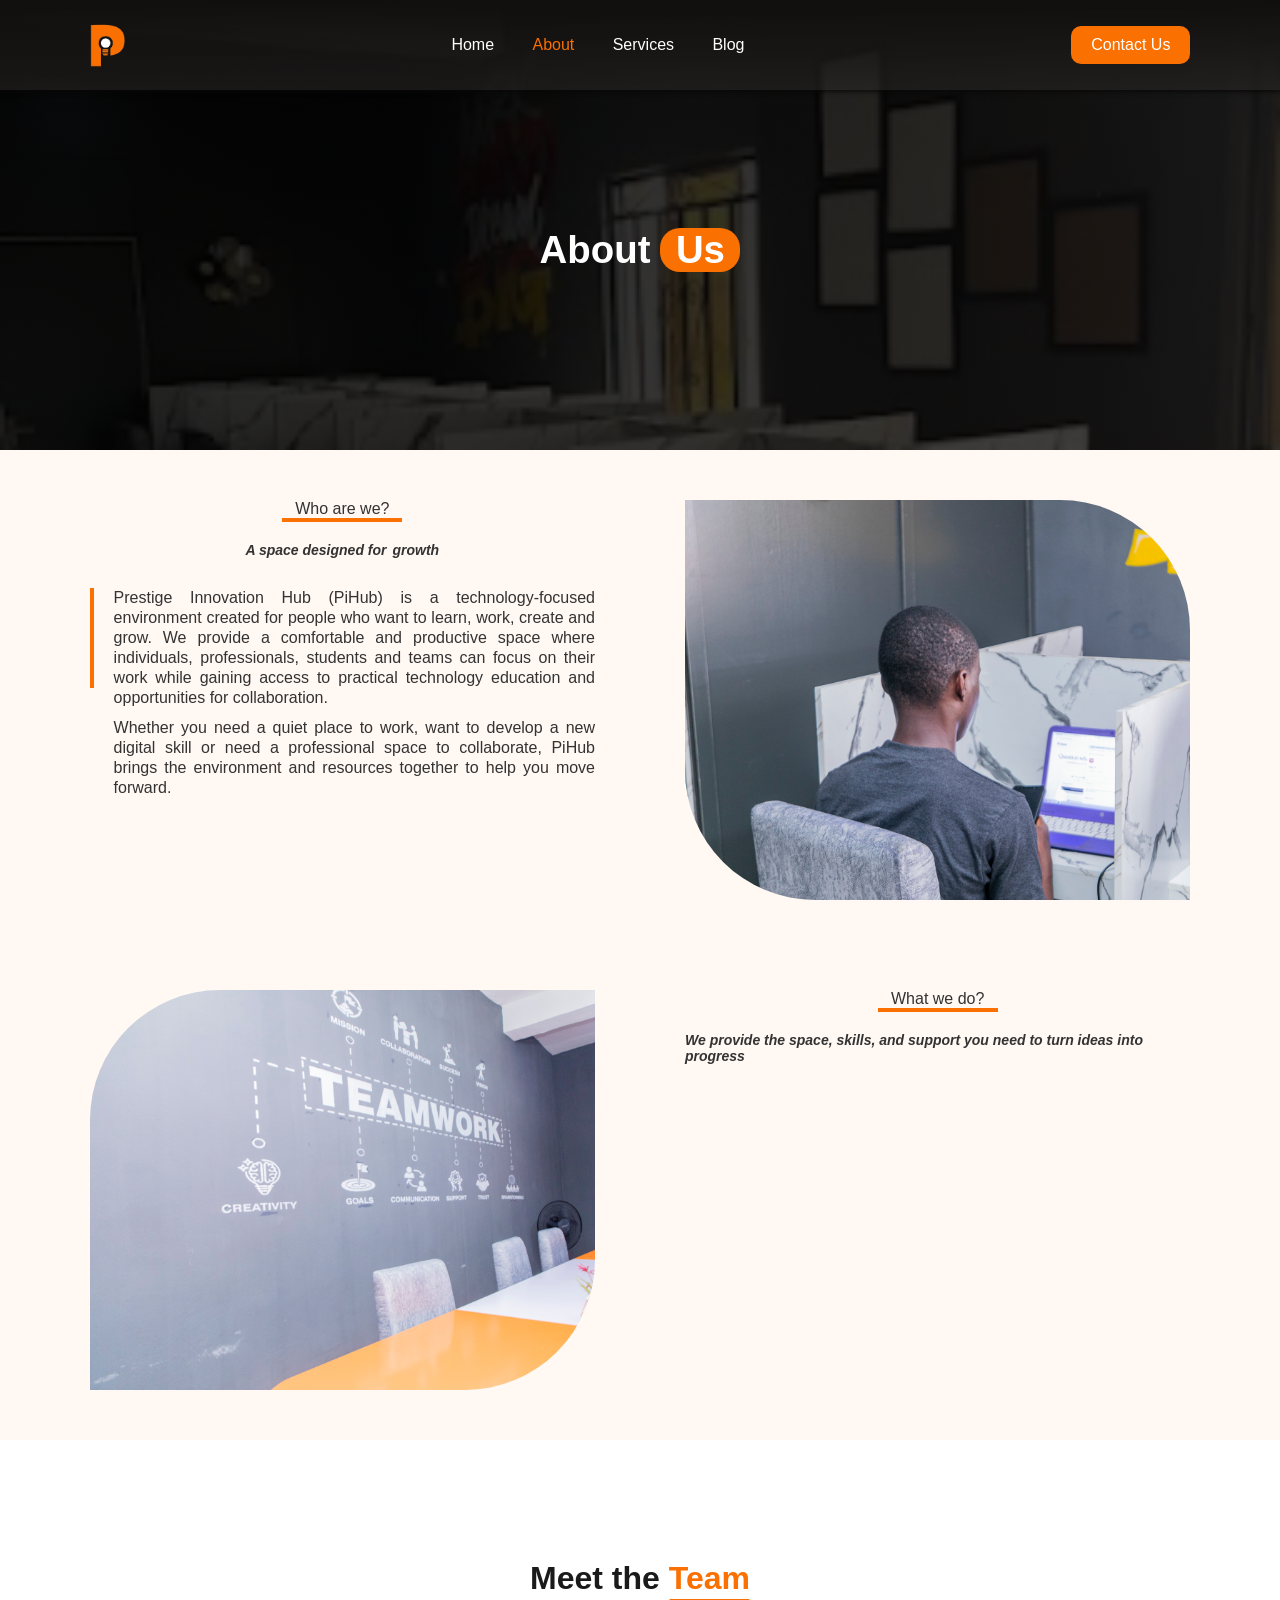
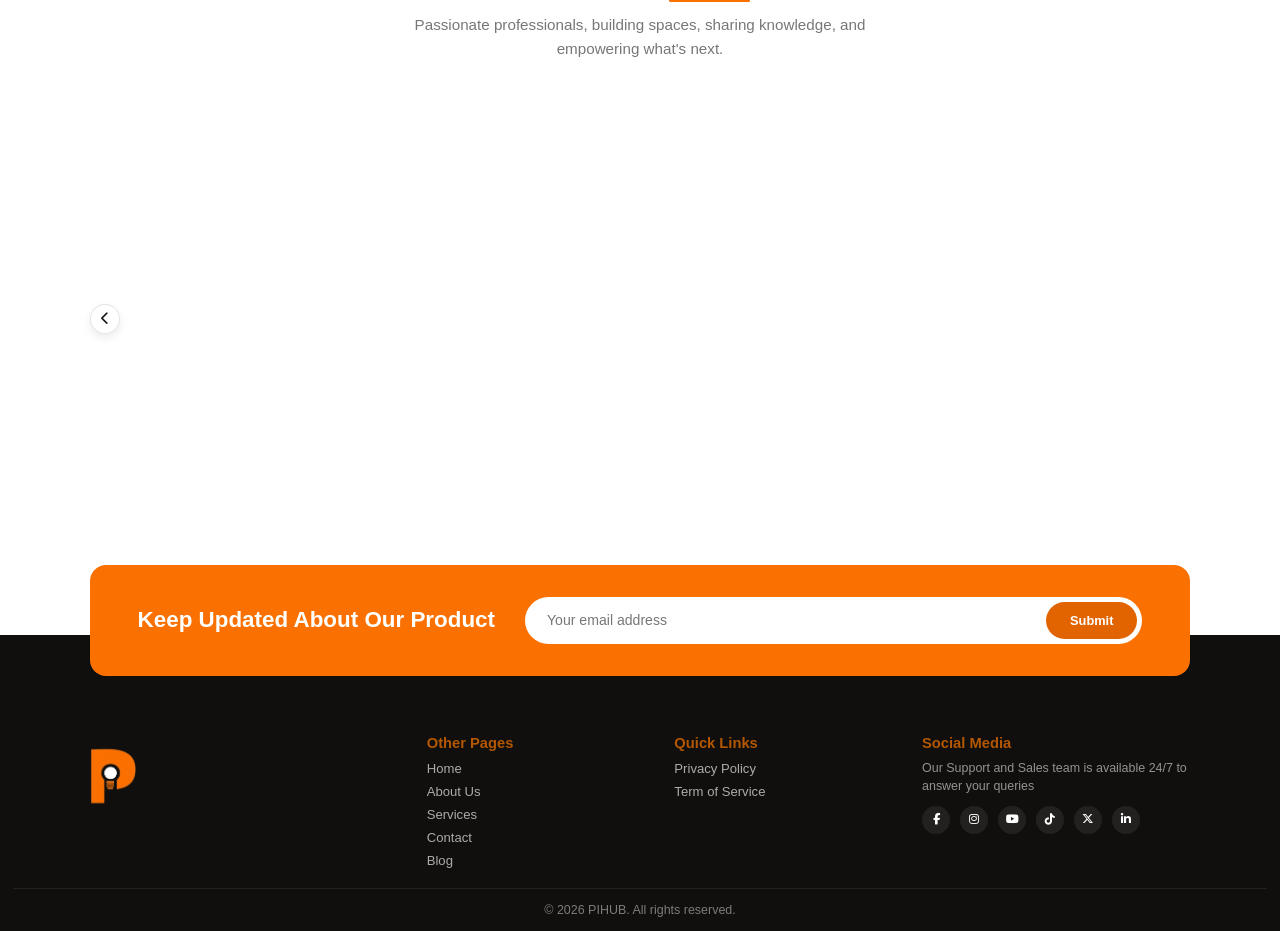
<file: about.html>
<!doctype html>
<html lang="en">
<head>
    <meta charset="UTF-8" />
    <meta name="viewport" content="width=device-width, initial-scale=1.0" />
    <title>PIHUB - ABOUT US</title>

    <!-- FAVICON -->
    <link rel="icon" type="image/png" href="favicon-96x96.png" sizes="96x96" />
    <link rel="icon" type="image/svg+xml" href="favicon.svg" />
    <link rel="shortcut icon" href="favicon.ico" />
    <link rel="apple-touch-icon" sizes="180x180" href="apple-touch-icon.png" />
    <link rel="manifest" href="site.webmanifest" />
    <!-- FAVICON -->

    <link rel="stylesheet" href="src/Fontawesome/css/all.min.css" />

    <link rel="stylesheet" href="style/about.css?v=1.5" />

    <!-- ✅ Phase 3: LocalBusiness Structured Data -->
    <script type="application/ld+json">
    {
      "@context": "https://schema.org",
      "@type": "LocalBusiness",
      "name": "Prestige Innovation Hub",
      "alternateName": "PIHUB",
      "url": "https://pihubng.com",
      "logo": "https://pihubng.com/src/image/logo on black background without background11.png",
      "description": "A premier tech workspace, incubator, and training hub empowering creators and developers in Uyo, Akwa Ibom State.",
      "address": {
        "@type": "PostalAddress",
        "addressLocality": "Uyo",
        "addressRegion": "Akwa Ibom State",
        "addressCountry": "NG"
      },
      "geo": {
        "@type": "GeoCoordinates",
        "addressLocality": "Uyo",
        "addressRegion": "Akwa Ibom State"
      },
      "sameAs": [
        "https://www.facebook.com/profile.php?id=61593336062853",
        "https://www.instagram.com/prestigeinnovationhub",
        "https://x.com/pihubng",
        "https://www.linkedin.com/in/prestige-innovation-hub-a49851429"
      ],
      "priceRange": "₦₦"
    }
    </script>



  </head>
  
  <body>
    <section class="heronav">
      <!-- NAVBAR -->
      <nav>
        <a href="index.html"
          ><img
            src="src/image/logo on black background without background11.png"
            alt="PIHUB logo"
        /></a>
        <div class="links">
          <a href="index.html" class="page-link">Home</a>
          <a href="about.html" class="page-link active">About</a>
          <a href="offer.html" class="page-link">Services</a>
          <a href="blog.html" class="page-link">Blog</a>
        </div>
        <div class="navActions">
          <a href="contactus.html" id="contactUs" class="page-link"
            >Contact Us</a
          >
          <i
            class="fas fa-bars"
            id="menuToggle"
            aria-label="Open menu"
            role="button"
            tabindex="0"
          ></i>
        </div>
      </nav>

      <!-- MOBILE MENU -->
      <div class="mobileMenu" id="mobileMenu">
        <i
          class="fas fa-times"
          id="menuClose"
          aria-label="Close menu"
          role="button"
          tabindex="0"
        ></i>
        <a href="index.html" class="page-link">Home</a>
        <a href="about.html" class="page-link">About</a>
        <a href="offer.html" class="page-link">Services</a>
        <a href="blog.html" class="page-link">Blog</a>
      </div>
      <div class="menuOverlay" id="menuOverlay"></div>
      <!-- MOBILE MENU -->

      <section class="hero">About <span>Us</span></section>
      <!-- NAVBAR -->
    </section>

    <section class="aboutinfo">
      <div class="scroll-reveal">
        <span>
          <p>Who are we?</p>
          <p class="identity"></p>
        </span>
        <span
          ><p>A space designed for</p>
          <p>growth</p></span
        >
        <div class="aboutinfo1" class="scroll-reveal">
          <div></div>
          <span>
            <p>
              Prestige Innovation Hub (PiHub) is a technology-focused
              environment created for people who want to learn, work, create and
              grow. We provide a comfortable and productive space where
              individuals, professionals, students and teams can focus on their
              work while gaining access to practical technology education and
              opportunities for collaboration.
            </p>
            <p>
              Whether you need a quiet place to work, want to develop a new
              digital skill or need a professional space to collaborate, PiHub
              brings the environment and resources together to help you move
              forward.
            </p>
          </span>
        </div>
      </div>
      <div class="scroll-reveal"></div>
      <div class="scroll-reveal"></div>
      <div class="scroll-reveal">
        <span>
          <p>What we do?</p>
          <p class="identity"></p>
        </span>
        <span
          ><p>We provide the space, skills, and support you need to turn ideas into progress</p></span
        >

        <span>
          <p>
            <i class="fas fa-angle-double-right"></i>
            <span
              >Practical technology training designed to help individuals
              develop valuable digital skills.</span
            >
          </p>
          <p>
            <i class="fas fa-angle-double-right"></i>
            <span
              >Comfortable and reliable workspaces for individuals, remote
              workers, freelancers and professionals.</span
            >
          </p>
          <p>
            <i class="fas fa-angle-double-right"></i>
            <span
              >An environment that encourages collaboration,networking,
              knowledge sharing and Innovation.</span
            >
          </p>
        </span>
      </div>
    </section>
    <!-- ABOUTUS -->

    <!-- MEET THE TEAM -->
    <section class="meet">
      <div class="scroll-reveal">Meet the <span>Team</span></div>
      <p class="meetSubtitle scroll-reveal">
        Passionate professionals, building spaces, sharing knowledge, and
        empowering what's next.
      </p>

      <div class="meetCarouselWrap">
        <button
          class="meetArrow meetArrowLeft"
          id="meetPrev"
          aria-label="Previous team member"
        >
          <i class="fas fa-chevron-left"></i>
        </button>

        <div class="meetTrack" id="meetTrack">
          <!-- ORIGINAL CARDS - 6 TEAM MEMBERS -->
          <div class="meet2 scroll-reveal">
            <div class="meetImgWrap meetBlob-orange">
              <img src="src/image/CEO.png" alt="Innocent Ozuluoha" />
            </div>
            <span class="meetName">Innocent Ozuluoha</span>
            <span class="meetRole">CEO</span>
            <span class="meetSocials">
              <a href="#" aria-label="LinkedIn"
                ><i class="fab fa-linkedin-in"></i
              ></a>
            </span>
          </div>

          <div class="meet2 scroll-reveal">
            <div class="meetImgWrap meetBlob-purple">
              <img src="src/image/Lead_dev_v3.png" alt="Enefiok Victor" id="vic" />
            </div>
            <span class="meetName">Enefiok Victor</span>
            <span class="meetRole">Lead Developer</span>
            <span class="meetSocials">
              <a href="#" aria-label="LinkedIn"
                ><i class="fab fa-linkedin-in"></i
              ></a>
            </span>
          </div>

          <div class="meet2 scroll-reveal">
            <div class="meetImgWrap meetBlob-yellow">
              <img src="src/image/Frontend_dev.png" alt="Akpan Thankgod" />
            </div>
            <span class="meetName">Akpan Thankgod</span>
            <span class="meetRole">Frontend Developer</span>
            <span class="meetSocials">
              <a href="#" aria-label="LinkedIn"
                ><i class="fab fa-linkedin-in"></i
              ></a>
            </span>
          </div>

          <div class="meet2 scroll-reveal">
            <div class="meetImgWrap meetBlob-orange">
              <img src="src/image/Marketer.png" alt="Ime Akpan" />
            </div>
            <span class="meetName">Ime Akpan</span>
            <span class="meetRole">Marketing Lead</span>
            <span class="meetSocials">
              <a href="#" aria-label="LinkedIn"
                ><i class="fab fa-linkedin-in"></i
              ></a>
            </span>
          </div>

          <div class="meet2 scroll-reveal">
            <div class="meetImgWrap meetBlob-purple">
              <img src="src/image/Manager.png" alt="Joy Omega" />
            </div>
            <span class="meetName">Joy Omega</span>
            <span class="meetRole">Manager</span>
            <span class="meetSocials">
              <a href="#" aria-label="LinkedIn"
                ><i class="fab fa-linkedin-in"></i
              ></a>
            </span>
          </div>

          <div class="meet2 scroll-reveal">
            <div class="meetImgWrap meetBlob-yellow">
              <img src="src/image/UI_Designer.png" alt="Udongwo Mbiet" />
            </div>
            <span class="meetName">Udongwo Mbiet</span>
            <span class="meetRole">UI/UX Designer</span>
            <span class="meetSocials">
              <a href="#" aria-label="LinkedIn"
                ><i class="fab fa-linkedin-in"></i
              ></a>
            </span>
          </div>

          <!-- DUPLICATE SET — same 6 cards for seamless carousel looping -->
          <div class="meet2">
            <div class="meetImgWrap meetBlob-orange">
              <img src="src/image/CEO.png" alt="Innocent Ozuluoha" />
            </div>
            <span class="meetName">Innocent Ozuluoha</span>
            <span class="meetRole">CEO</span>
            <span class="meetSocials">
              <a href="#" aria-label="LinkedIn"
                ><i class="fab fa-linkedin-in"></i
              ></a>
            </span>
          </div>

          <div class="meet2">
            <div class="meetImgWrap meetBlob-purple">
              <img src="src/image/Lead_dev_v3.png" alt="Enefiok Victor" id="vic"/>
            </div>
            <span class="meetName">Enefiok Victor</span>
            <span class="meetRole">Lead Developer</span>
            <span class="meetSocials">
              <a href="#" aria-label="LinkedIn"
                ><i class="fab fa-linkedin-in"></i
              ></a>
            </span>
          </div>

          <div class="meet2">
            <div class="meetImgWrap meetBlob-yellow">
              <img src="src/image/Frontend_dev.png" alt="Akpan Thankgod" />
            </div>
            <span class="meetName">Akpan Thankgod</span>
            <span class="meetRole">Frontend Developer</span>
            <span class="meetSocials">
              <a href="#" aria-label="LinkedIn"
                ><i class="fab fa-linkedin-in"></i
              ></a>
            </span>
          </div>

          <div class="meet2">
            <div class="meetImgWrap meetBlob-orange">
              <img src="src/image/Marketer.png" alt="Ime Akpan" />
            </div>
            <span class="meetName">Ime Akpan</span>
            <span class="meetRole">Marketing Lead</span>
            <span class="meetSocials">
              <a href="#" aria-label="LinkedIn"
                ><i class="fab fa-linkedin-in"></i
              ></a>
            </span>
          </div>

          <div class="meet2">
            <div class="meetImgWrap meetBlob-purple">
              <img src="src/image/Manager.png" alt="Joy Omega" />
            </div>
            <span class="meetName">Joy Omega</span>
            <span class="meetRole">Manager</span>
            <span class="meetSocials">
              <a href="#" aria-label="LinkedIn"
                ><i class="fab fa-linkedin-in"></i
              ></a>
            </span>
          </div>

          <div class="meet2">
            <div class="meetImgWrap meetBlob-yellow">
              <img src="src/image/UI_Designer.png" alt="Udongwo Mbiet" />
            </div>
            <span class="meetName">Udongwo Mbiet</span>
            <span class="meetRole">UI/UX Designer</span>
            <span class="meetSocials">
              <a href="#" aria-label="LinkedIn"
                ><i class="fab fa-linkedin-in"></i
              ></a>
            </span>
          </div>
        </div>

        <button
          class="meetArrow meetArrowRight"
          id="meetNext"
          aria-label="Next team member"
        >
          <i class="fas fa-chevron-right"></i>
        </button>
      </div>

      <div class="meetDots" id="meetDots"></div>
    </section>
    <!-- MEET THE TEAM -->

    <!-- SUBSCRIBE -->
    <section class="subscribe">
      <div class="subscribeBox">
        <p class="subscribeHeading">Keep Updated About Our Product</p>
        <form class="subscribeForm">
          <input
            type="email"
            name="email"
            placeholder="Your email address"
            required
          />
          <button type="submit">Submit</button>
        </form>
      </div>
    </section>
    <!-- SUBSCRIBE -->

    <!-- FOOTER -->
<footer class="footer">
  <div class="footerTop">
    <div class="footerBrand">
      <img
        src="src/image/logo on black background without background11.png"
        alt="PIHUB logo"
      />
    </div>
    <div class="footerCol">
      <span class="footerHeading">Other Pages</span>
      <a href="index.html">Home</a>
      <a href="about.html">About Us</a>
      <a href="offer.html">Services</a>
      <a href="contactus.html">Contact</a>
      <a href="blog.html">Blog</a>
    </div>
    <div class="footerCol">
      <span class="footerHeading">Quick Links</span>
      <a href="#">Privacy Policy</a>
      <a href="#">Term of Service</a>
    </div>
    <div class="footerCol footerSocial">
      <span class="footerHeading">Social Media</span>
      <p>
        Our Support and Sales team is available 24/7 to answer your queries
      </p>
      <div class="footerSocialIcons">
        <a href="https://www.facebook.com/profile.php?id=61593336062853" target="_blank" rel="noopener noreferrer" aria-label="Facebook"><i class="fab fa-facebook-f"></i></a>
        <a href="https://www.instagram.com/prestigeinnovationhub?stkn=MWZza2JqZzE3ZjJrdQ==" target="_blank" rel="noopener noreferrer" aria-label="Instagram"><i class="fab fa-instagram"></i></a>
        <a href="https://youtube.com/@prestigeinnovationhub-26?si=Dvk8uvWb_Y23xZaS" target="_blank" rel="noopener noreferrer" aria-label="YouTube"><i class="fab fa-youtube"></i></a>
        <a href="https://www.tiktok.com/@prestige.innovati7?_r=1&_t=ZS-9A1r9Rno24q" target="_blank" rel="noopener noreferrer" aria-label="TikTok"><i class="fab fa-tiktok"></i></a>
        <a href="https://x.com/pihubng" target="_blank" rel="noopener noreferrer" aria-label="X"><i class="fab fa-x-twitter"></i></a>
        <a href="https://www.linkedin.com/company/prestige-innovation-hub/" target="_blank" rel="noopener noreferrer" aria-label="LinkedIn"><i class="fab fa-linkedin-in"></i></a>
      </div>
    </div>
  </div>
  <div class="copyright">
    <p>&copy; 2026 PIHUB. All rights reserved.</p>
  </div>
</footer>
<!-- FOOTER -->

    
 
    <script src="script/config.js"></script>
    <script src="script/navigation.js"></script>
    <script src="script/about.js" defer></script>
  </body>
</html>
</file>
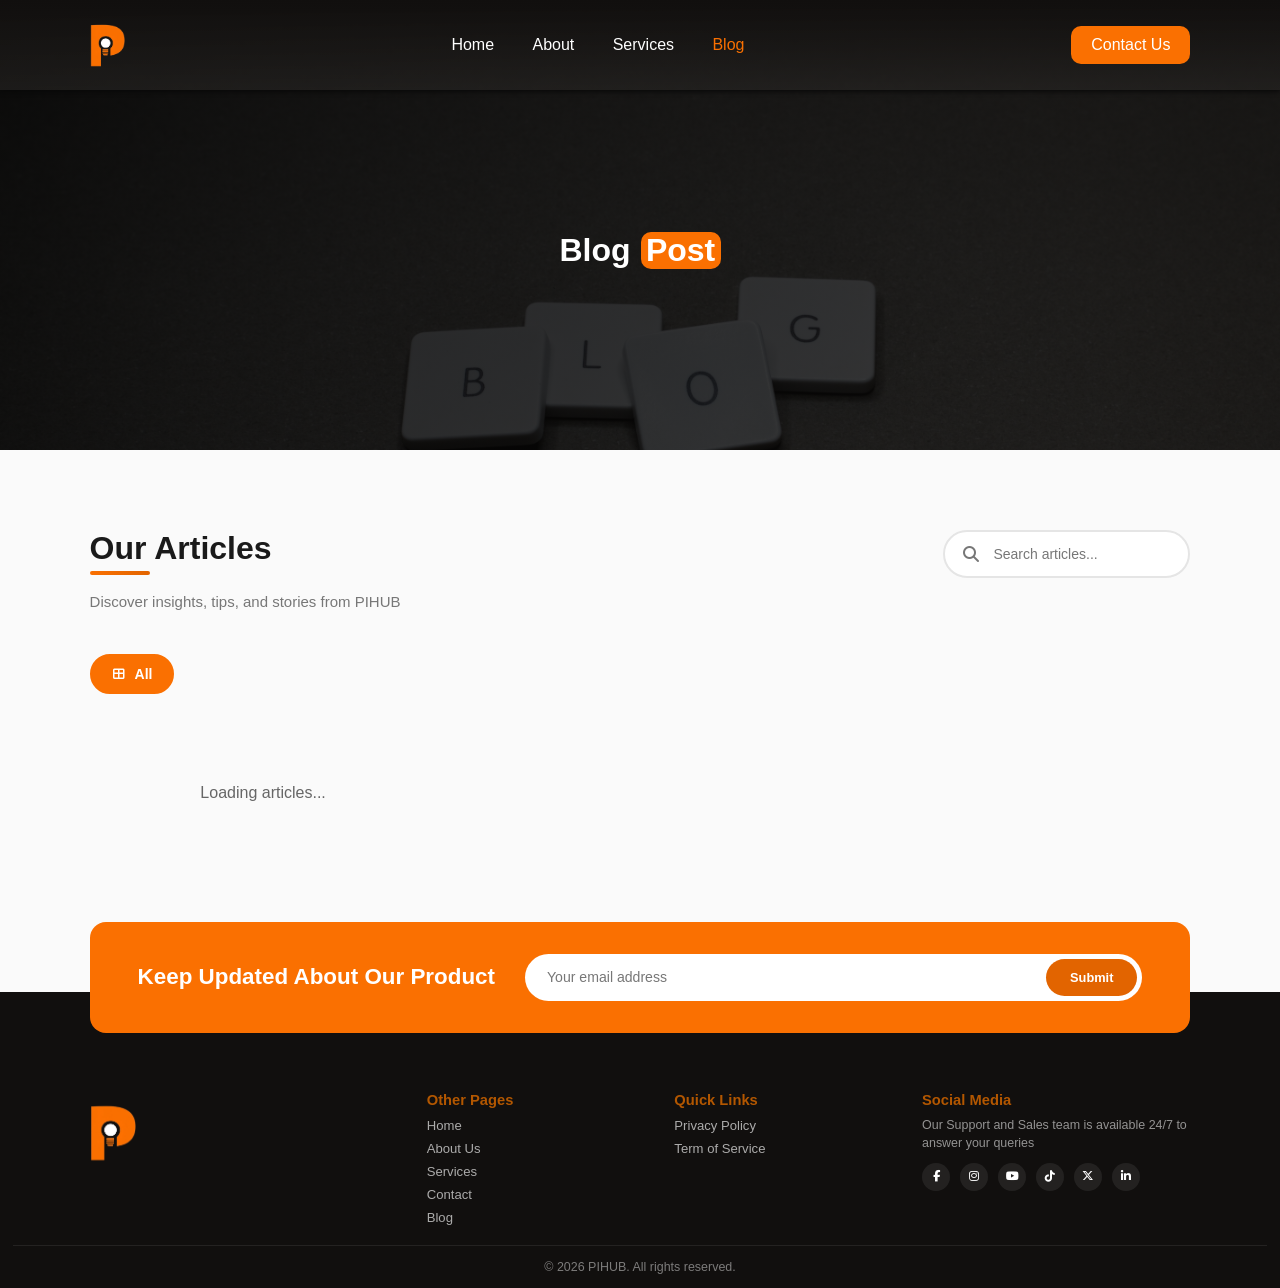
<file: blog.html>
<!doctype html>
<html lang="en">
<head>
    <meta charset="UTF-8" />
    <meta name="viewport" content="width=device-width, initial-scale=1.0" />
    <title>PIHUB - Blog</title>

    <!-- FAVICON -->
    <link rel="icon" type="image/png" href="favicon-96x96.png" sizes="96x96" />
    <link rel="icon" type="image/svg+xml" href="favicon.svg" />
    <link rel="shortcut icon" href="favicon.ico" />
    <link rel="apple-touch-icon" sizes="180x180" href="apple-touch-icon.png" />
    <link rel="manifest" href="site.webmanifest" />
    <!-- FAVICON -->

    <link rel="stylesheet" href="src/Fontawesome/css/all.min.css" />
    <link rel="stylesheet" href="style/blog.css?v=1.1" />

    <!-- ✅ Phase 3: LocalBusiness Structured Data -->
    <script type="application/ld+json">
    {
      "@context": "https://schema.org",
      "@type": "LocalBusiness",
      "name": "Prestige Innovation Hub",
      "alternateName": "PIHUB",
      "url": "https://pihubng.com",
      "logo": "https://pihubng.com/src/image/logo on black background without background11.png",
      "description": "A premier tech workspace, incubator, and training hub empowering creators and developers in Uyo, Akwa Ibom State.",
      "address": {
        "@type": "PostalAddress",
        "addressLocality": "Uyo",
        "addressRegion": "Akwa Ibom State",
        "addressCountry": "NG"
      },
      "geo": {
        "@type": "GeoCoordinates",
        "addressLocality": "Uyo",
        "addressRegion": "Akwa Ibom State"
      },
      "sameAs": [
        "https://www.facebook.com/profile.php?id=61593336062853",
        "https://www.instagram.com/prestigeinnovationhub",
        "https://x.com/pihubng",
        "https://www.linkedin.com/in/prestige-innovation-hub-a49851429"
      ],
      "priceRange": "₦₦"
    }
    </script>

  </head>

  <body>
    <section class="heronav">
      <!-- NAVBAR -->
      <nav>
        <a href="index.html"
          ><img
            src="src/image/logo on black background without background11.png"
            alt="PIHUB logo"
        /></a>

        <div class="links">
          <a href="index.html" class="page-link">Home</a>
          <a href="about.html" class="page-link">About</a>
          <a href="offer.html" class="page-link">Services</a>
          <a href="blog.html" class="page-link active">Blog</a>
        </div>

        <div class="navActions">
          <a href="contactus.html" id="contactUs" class="page-link">Contact Us</a>
          <i
            class="fas fa-bars"
            id="menuToggle"
            aria-label="Open menu"
            role="button"
            tabindex="0"
          ></i>
        </div>
      </nav>

      <!-- MOBILE MENU -->
      <div class="mobileMenu" id="mobileMenu">
        <i
          class="fas fa-times"
          id="menuClose"
          aria-label="Close menu"
          role="button"
          tabindex="0"
        ></i>
        <a href="index.html" class="page-link">Home</a>
        <a href="about.html" class="page-link">About</a>
        <a href="offer.html" class="page-link">Services</a>
        <a href="blog.html" class="page-link">Blog</a>
      </div>

      <div class="menuOverlay" id="menuOverlay"></div>
      <!-- MOBILE MENU -->

      <section class="hero">Blog<span>Post</span></section>
    </section>

    <!-- BLOG POST -->
    <section class="blog-post">
      <!-- Modern Header with Search -->
      <div class="blog-header">
        <div class="blog-header-content">
          <div class="blog-title-section">
            <h2 class="ourArticles">Our Articles</h2>
            <p class="blog-subtitle">Discover insights, tips, and stories from PIHUB</p>
          </div>
          
          <div class="search-container">
            <i class="fas fa-search search-icon"></i>
            <input 
              type="text" 
              id="blogSearch" 
              class="search-input" 
              placeholder="Search articles..."
            />
          </div>
        </div>

        <!-- Category Filters -->
        <section class="blogCategories" id="blog-categories">
          <div class="category-btn active" data-category="all">
            <i class="fas fa-th-large"></i>
            <span>All</span>
          </div>
        </section>
      </div>

      <!-- Articles Grid -->
      <section class="blogArticles" id="blog-articles-container">
        <p style="text-align: center; padding: 40px; color: #666;">
          Loading articles...
        </p>
      </section>

      <!-- No Results Message -->
      <div class="no-results" id="noResults" style="display: none;">
        <i class="fas fa-search"></i>
        <h3>No articles found</h3>
        <p>Try adjusting your search or filter to find what you're looking for.</p>
      </div>

      <div class="seeMoreWrap">
        <button class="seeMoreBtn" id="blogSeeMoreBtn">See More</button>
      </div>
    </section>

    <!-- SUBSCRIBE -->
    <section class="subscribe">
      <div class="subscribeBox">
        <p class="subscribeHeading">Keep Updated About Our Product</p>
        <form class="subscribeForm">
          <input
            type="email"
            name="email"
            placeholder="Your email address"
            required
          />
          <button type="submit">Submit</button>
        </form>
      </div>
    </section>

<!-- FOOTER -->
<footer class="footer">
  <div class="footerTop">
    <div class="footerBrand">
      <img
        src="src/image/logo on black background without background11.png"
        alt="PIHUB logo"
      />
    </div>
    <div class="footerCol">
      <span class="footerHeading">Other Pages</span>
      <a href="index.html">Home</a>
      <a href="about.html">About Us</a>
      <a href="offer.html">Services</a>
      <a href="contactus.html">Contact</a>
      <a href="blog.html">Blog</a>
    </div>
    <div class="footerCol">
      <span class="footerHeading">Quick Links</span>
      <a href="#">Privacy Policy</a>
      <a href="#">Term of Service</a>
    </div>
    <div class="footerCol footerSocial">
      <span class="footerHeading">Social Media</span>
      <p>Our Support and Sales team is available 24/7 to answer your queries</p>
      <div class="footerSocialIcons">
        <a href="https://www.facebook.com/profile.php?id=61593336062853" target="_blank" rel="noopener noreferrer" aria-label="Facebook"><i class="fab fa-facebook-f"></i></a>
        <a href="https://www.instagram.com/prestigeinnovationhub?stkn=MWZza2JqZzE3ZjJrdQ==" target="_blank" rel="noopener noreferrer" aria-label="Instagram"><i class="fab fa-instagram"></i></a>
        <a href="https://youtube.com/@prestigeinnovationhub-26?si=Dvk8uvWb_Y23xZaS" target="_blank" rel="noopener noreferrer" aria-label="YouTube"><i class="fab fa-youtube"></i></a>
        <a href="https://www.tiktok.com/@prestige.innovati7?_r=1&_t=ZS-9A1r9Rno24q" target="_blank" rel="noopener noreferrer" aria-label="TikTok"><i class="fab fa-tiktok"></i></a>
        <a href="https://x.com/pihubng" target="_blank" rel="noopener noreferrer" aria-label="X"><i class="fab fa-x-twitter"></i></a>
        <a href="https://www.linkedin.com/company/prestige-innovation-hub/" target="_blank" rel="noopener noreferrer" aria-label="LinkedIn"><i class="fab fa-linkedin-in"></i></a>
      </div>
    </div>
  </div>
  <div class="copyright">
    <p>&copy; 2026 PIHUB. All rights reserved.</p>
  </div>
</footer>
<!-- FOOTER -->

   
 
    <script src="script/config.js"></script>
    <script src="script/navigation.js"></script>
    <script src="script/blog.js?v=1.0"></script>
  </body>
</html>
</file>
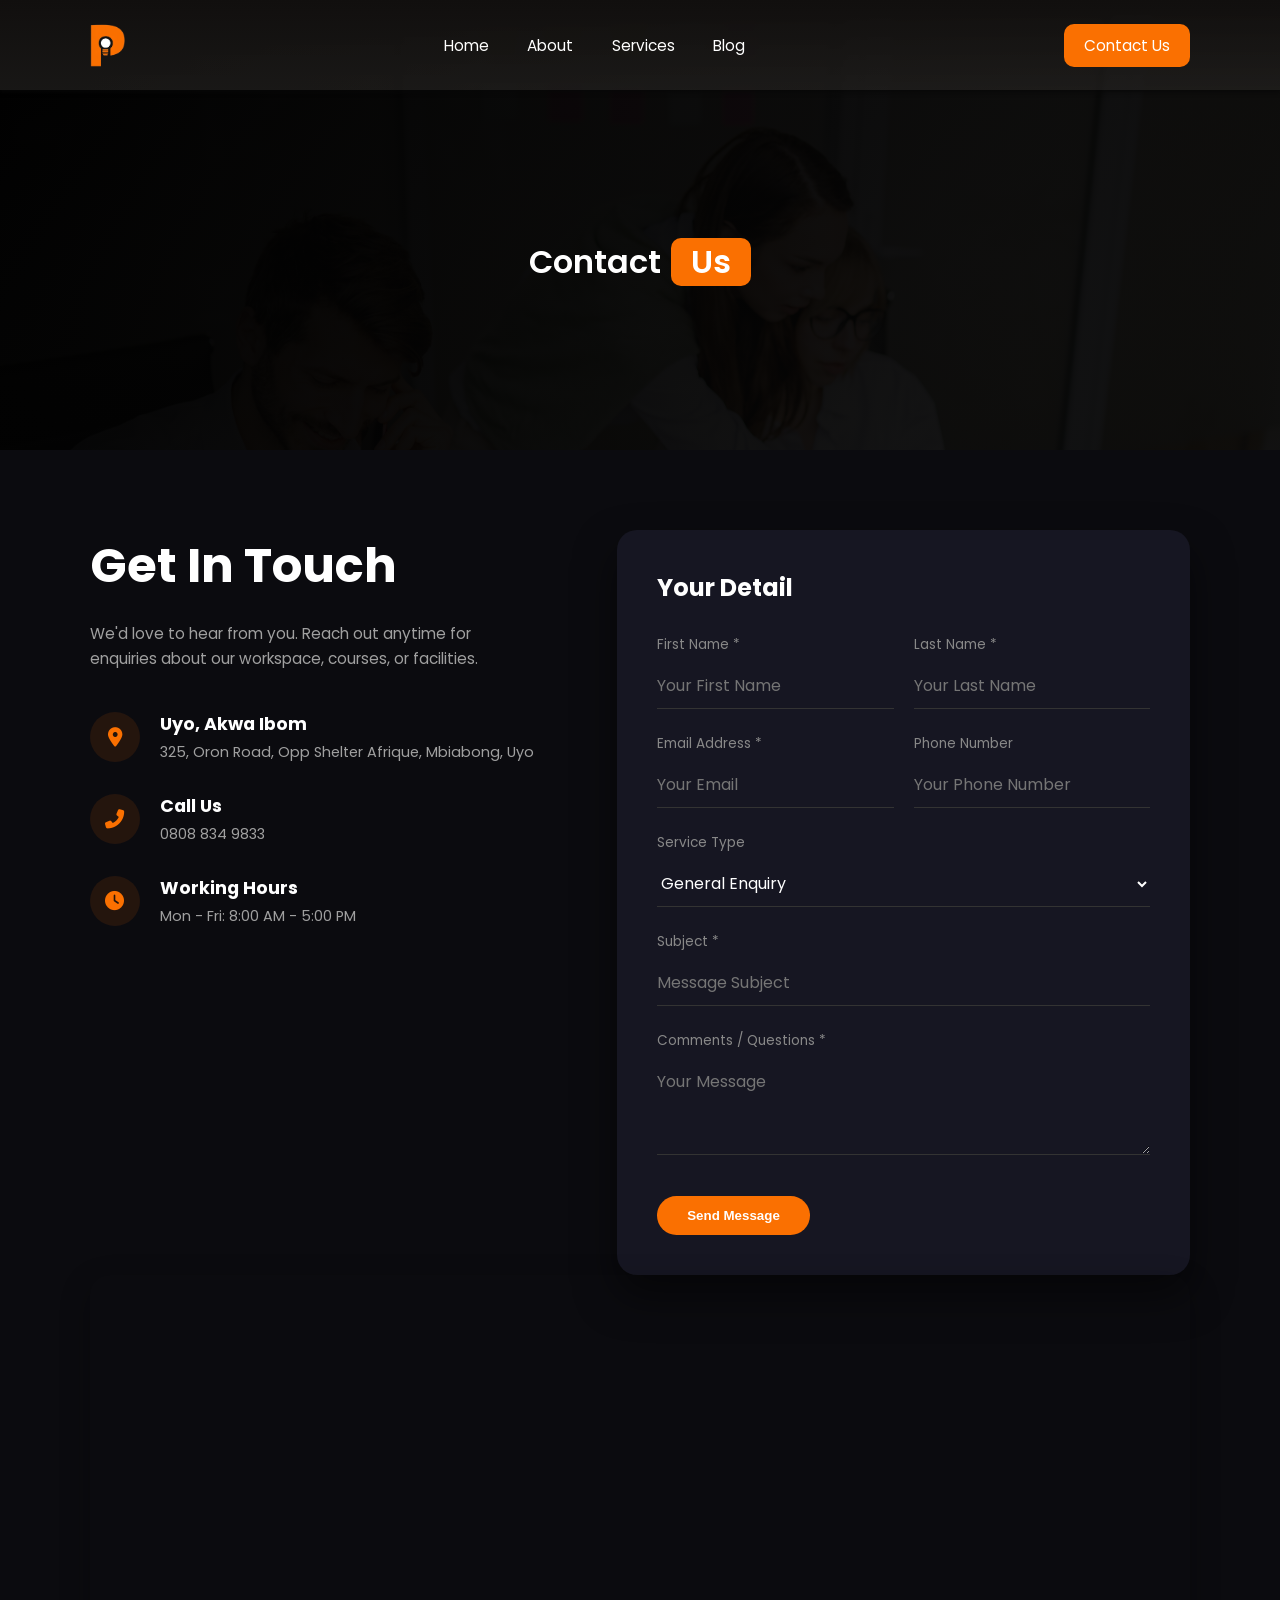
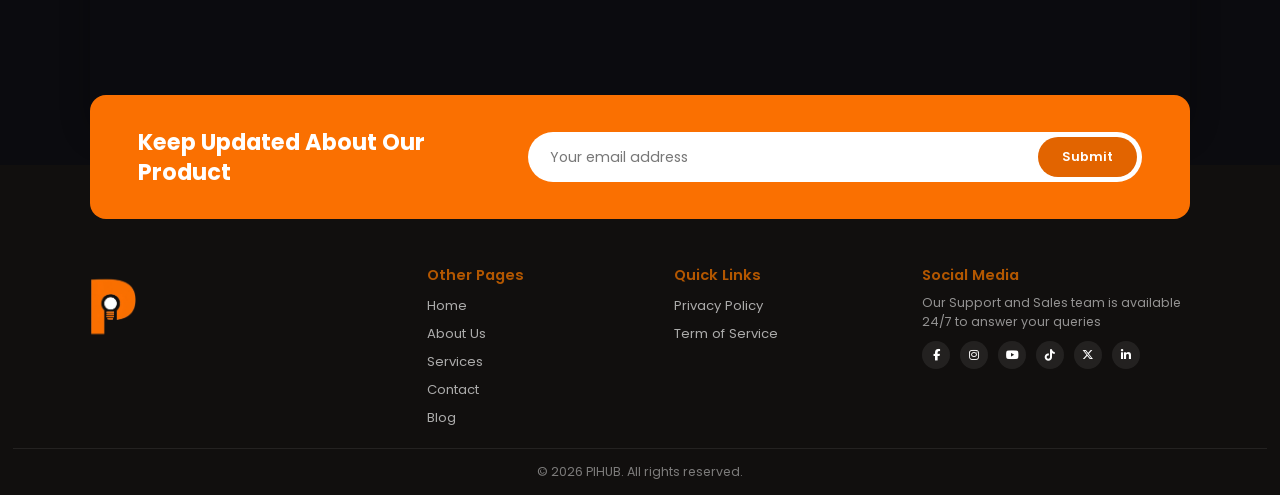
<file: contactus.html>
<!doctype html>
<html lang="en">
<head>
    <meta charset="UTF-8" />
    <meta name="viewport" content="width=device-width, initial-scale=1.0" />

    <title>Contact Us | PIHUB</title>

    <!-- FAVICON -->
    <link rel="icon" type="image/png" href="favicon-96x96.png" sizes="96x96" />
    <link rel="icon" type="image/svg+xml" href="favicon.svg" />
    <link rel="shortcut icon" href="favicon.ico" />
    <link rel="apple-touch-icon" sizes="180x180" href="apple-touch-icon.png" />
    <link rel="manifest" href="site.webmanifest" />
    <!-- FAVICON -->

    <!-- GOOGLE FONT -->
    <link rel="preconnect" href="https://fonts.googleapis.com" />
    <link rel="preconnect" href="https://fonts.gstatic.com" crossorigin />
    <link
      href="https://fonts.googleapis.com/css2?family=Poppins:wght@300;400;500;600;700;800&display=swap"
      rel="stylesheet"
    />

    <!-- FONT AWESOME -->
    <link rel="stylesheet" href="src/Fontawesome/css/all.min.css" />

    <!-- CONTACT CSS -->
    <link rel="stylesheet" href="style/contactus.css?v=1.0" />
  </head>

  <body>
    <!-- HERO + NAVBAR -->
    <section class="heronav">

      <!-- NAVBAR -->
      <nav>
        <a href="index.html">
          <img
            src="src/image/logo on black background without background11.png"
            alt="PIHUB logo"
          />
        </a>

        <div class="links">
          <a href="index.html" class="page-link">Home</a>
          <a href="about.html" class="page-link">About</a>
          <a href="offer.html" class="page-link">Services</a>
          <a href="blog.html" class="page-link">Blog</a>
        </div>

        <div class="navActions">
          <a
            href="contactus.html"
            id="contactUs"
            class="page-link active"
          >
            Contact Us
          </a>

          <i
            class="fas fa-bars"
            id="menuToggle"
            aria-label="Open menu"
            role="button"
            tabindex="0"
          ></i>
        </div>
      </nav>


      <!-- MOBILE MENU -->
      <div class="mobileMenu" id="mobileMenu">

        <i
          class="fas fa-times"
          id="menuClose"
          aria-label="Close menu"
          role="button"
          tabindex="0"
        ></i>

        <a href="index.html" class="page-link">Home</a>
        <a href="about.html" class="page-link">About</a>
        <a href="offer.html" class="page-link">Services</a>
        <a href="blog.html" class="page-link">Blog</a>

      </div>

      <div class="menuOverlay" id="menuOverlay"></div>
      <!-- MOBILE MENU -->


      <!-- PAGE HERO -->
      <section class="hero">
        Contact <span>Us</span>
      </section>

    </section>
    <!-- HERO + NAVBAR -->

    <!-- NEW CONTACT SECTION (Template Style) -->
    <section class="new-contact-section">
      
      <div class="contact-layout">
        
        <!-- LEFT SIDE: Info -->
        <div class="contact-info-col">
          <h2 class="section-title">Get In Touch</h2>
          <p class="section-desc">
            We'd love to hear from you. Reach out anytime for enquiries about our workspace, courses, or facilities.
          </p>

          <div class="info-item">
            <div class="info-icon"><i class="fas fa-map-marker-alt"></i></div>
            <div class="info-text">
              <h4>Uyo, Akwa Ibom</h4>
              <p>325, Oron Road, Opp Shelter Afrique, Mbiabong, Uyo</p>
            </div>
          </div>

          <div class="info-item">
            <div class="info-icon"><i class="fas fa-phone-alt"></i></div>
            <div class="info-text">
              <h4>Call Us</h4>
              <p>0808 834 9833</p>
            </div>
          </div>

          <div class="info-item">
            <div class="info-icon"><i class="fas fa-clock"></i></div>
            <div class="info-text">
              <h4>Working Hours</h4>
              <p>Mon - Fri: 8:00 AM - 5:00 PM</p>
            </div>
          </div>
        </div>

        <!-- RIGHT SIDE: Form Card -->
        <div class="contact-form-card">
          <h3 class="form-heading">Your Detail</h3>
          
          <!-- Added novalidate to prevent any native browser validation -->
          <form id="contactFormTemplate" novalidate>
            <div class="form-row">
              <div class="input-group">
                <label>First Name *</label>
                <!-- Removed 'required' -->
                <input type="text" id="fname" placeholder="Your First Name">
              </div>
              <div class="input-group">
                <label>Last Name *</label>
                <!-- Removed 'required' -->
                <input type="text" id="lname" placeholder="Your Last Name">
              </div>
            </div>

            <div class="form-row">
              <div class="input-group">
                <label>Email Address *</label>
                <!-- Changed to type="text" and removed 'required' to stop browser auto-scroll/validation -->
                <input type="text" id="email" placeholder="Your Email">
              </div>
              <div class="input-group">
                <label>Phone Number</label>
                <!-- Changed to type="text" -->
                <input type="text" id="phone" placeholder="Your Phone Number">
              </div>
            </div>

            <div class="input-group">
              <label>Service Type</label>
              <select id="service_type" style="width: 100%; background: transparent; border: none; border-bottom: 1px solid #333; color: white; padding: 10px 0; font-family: 'Poppins', sans-serif; font-size: 1rem;">
                <option value="GENERAL" style="background: #161622;">General Enquiry</option>
                <option value="CONFERENCE_ROOM" style="background: #161622;">Conference Room</option>
                <option value="PRIVATE_SPACE" style="background: #161622;">Private Space</option>
                <option value="PODCAST" style="background: #161622;">Podcast Studio</option>
              </select>
            </div>

            <div class="input-group">
              <label>Subject *</label>
              <!-- Removed 'required' -->
              <input type="text" id="subject" placeholder="Message Subject">
            </div>

            <div class="input-group">
              <label>Comments / Questions *</label>
              <!-- Removed 'required' -->
              <textarea id="message" placeholder="Your Message" rows="3"></textarea>
            </div>

            <!-- CRITICAL: Changed type="submit" to type="button" so it CANNOT trigger a native form reload -->
            <button type="button" id="sendMessageBtn" class="template-btn">Send Message</button>
          </form>
        </div>

      </div>

      <!-- MAP SECTION -->
      <div class="map-wrapper">
        <div class="map-container">
          <!-- Google Maps Embed for Prestige Innovation Hub -->
          <iframe 
            src="https://www.google.com/maps/embed?pb=!1m18!1m12!1m3!1d3977.1234567890123!2d7.9399708!3d5.0005068!2m3!1f0!2f0!3f0!3m2!1i1024!2i768!4f13.1!3m3!1m2!1s0x10684e0b0b0b0b0b%3A0x0!2zNcKwMDAnMDIuMCJOIDfCsDU2JzI0LjAiRQ!5e0!3m2!1sen!2sng!4v1600000000000!5m2!1sen!2sng" 
            allowfullscreen="" 
            loading="lazy" 
            referrerpolicy="no-referrer-when-downgrade">
          </iframe>
          
        </div>
      </div>

    </section>
    <!-- END NEW CONTACT SECTION -->

    <!-- SUBSCRIBE -->
    <section class="subscribe">

      <div class="subscribeBox">

        <p class="subscribeHeading">
          Keep Updated About Our Product
        </p>

        <form class="subscribeForm">

          <input
            type="email"
            name="email"
            placeholder="Your email address"
            required
          />

          <button type="submit">
            Submit
          </button>

        </form>

      </div>

    </section>
    <!-- SUBSCRIBE -->


   <!-- FOOTER -->
<footer class="footer">
  <div class="footerTop">
    <div class="footerBrand">
      <img
        src="src/image/logo on black background without background11.png"
        alt="PIHUB logo"
      />
    </div>
    <div class="footerCol">
      <span class="footerHeading">Other Pages</span>
      <a href="index.html">Home</a>
      <a href="about.html">About Us</a>
      <a href="offer.html">Services</a>
      <a href="contactus.html">Contact</a>
      <a href="blog.html">Blog</a>
    </div>
    <div class="footerCol">
      <span class="footerHeading">Quick Links</span>
      <a href="#">Privacy Policy</a>
      <a href="#">Term of Service</a>
    </div>
    <div class="footerCol footerSocial">
      <span class="footerHeading">Social Media</span>
      <p>Our Support and Sales team is available 24/7 to answer your queries</p>
      <div class="footerSocialIcons">
        <a href="https://www.facebook.com/profile.php?id=61593336062853" target="_blank" rel="noopener noreferrer" aria-label="Facebook"><i class="fab fa-facebook-f"></i></a>
        <a href="https://www.instagram.com/prestigeinnovationhub?stkn=MWZza2JqZzE3ZjJrdQ==" target="_blank" rel="noopener noreferrer" aria-label="Instagram"><i class="fab fa-instagram"></i></a>
        <a href="https://youtube.com/@prestigeinnovationhub-26?si=Dvk8uvWb_Y23xZaS" target="_blank" rel="noopener noreferrer" aria-label="YouTube"><i class="fab fa-youtube"></i></a>
        <a href="https://www.tiktok.com/@prestige.innovati7?_r=1&_t=ZS-9A1r9Rno24q" target="_blank" rel="noopener noreferrer" aria-label="TikTok"><i class="fab fa-tiktok"></i></a>
        <a href="https://x.com/pihubng" target="_blank" rel="noopener noreferrer" aria-label="X"><i class="fab fa-x-twitter"></i></a>
        <a href="https://www.linkedin.com/company/prestige-innovation-hub/" target="_blank" rel="noopener noreferrer" aria-label="LinkedIn"><i class="fab fa-linkedin-in"></i></a>
      </div>
    </div>
  </div>
  <div class="copyright">
    <p>&copy; 2026 PIHUB. All rights reserved.</p>
  </div>
</footer>
<!-- FOOTER -->



   

  



    <!-- SCRIPTS -->
    <script src="script/config.js"></script>
    <script src="script/navigation.js"></script>
    <script src="script/contactus.js"></script>

  </body>
</html>
</file>
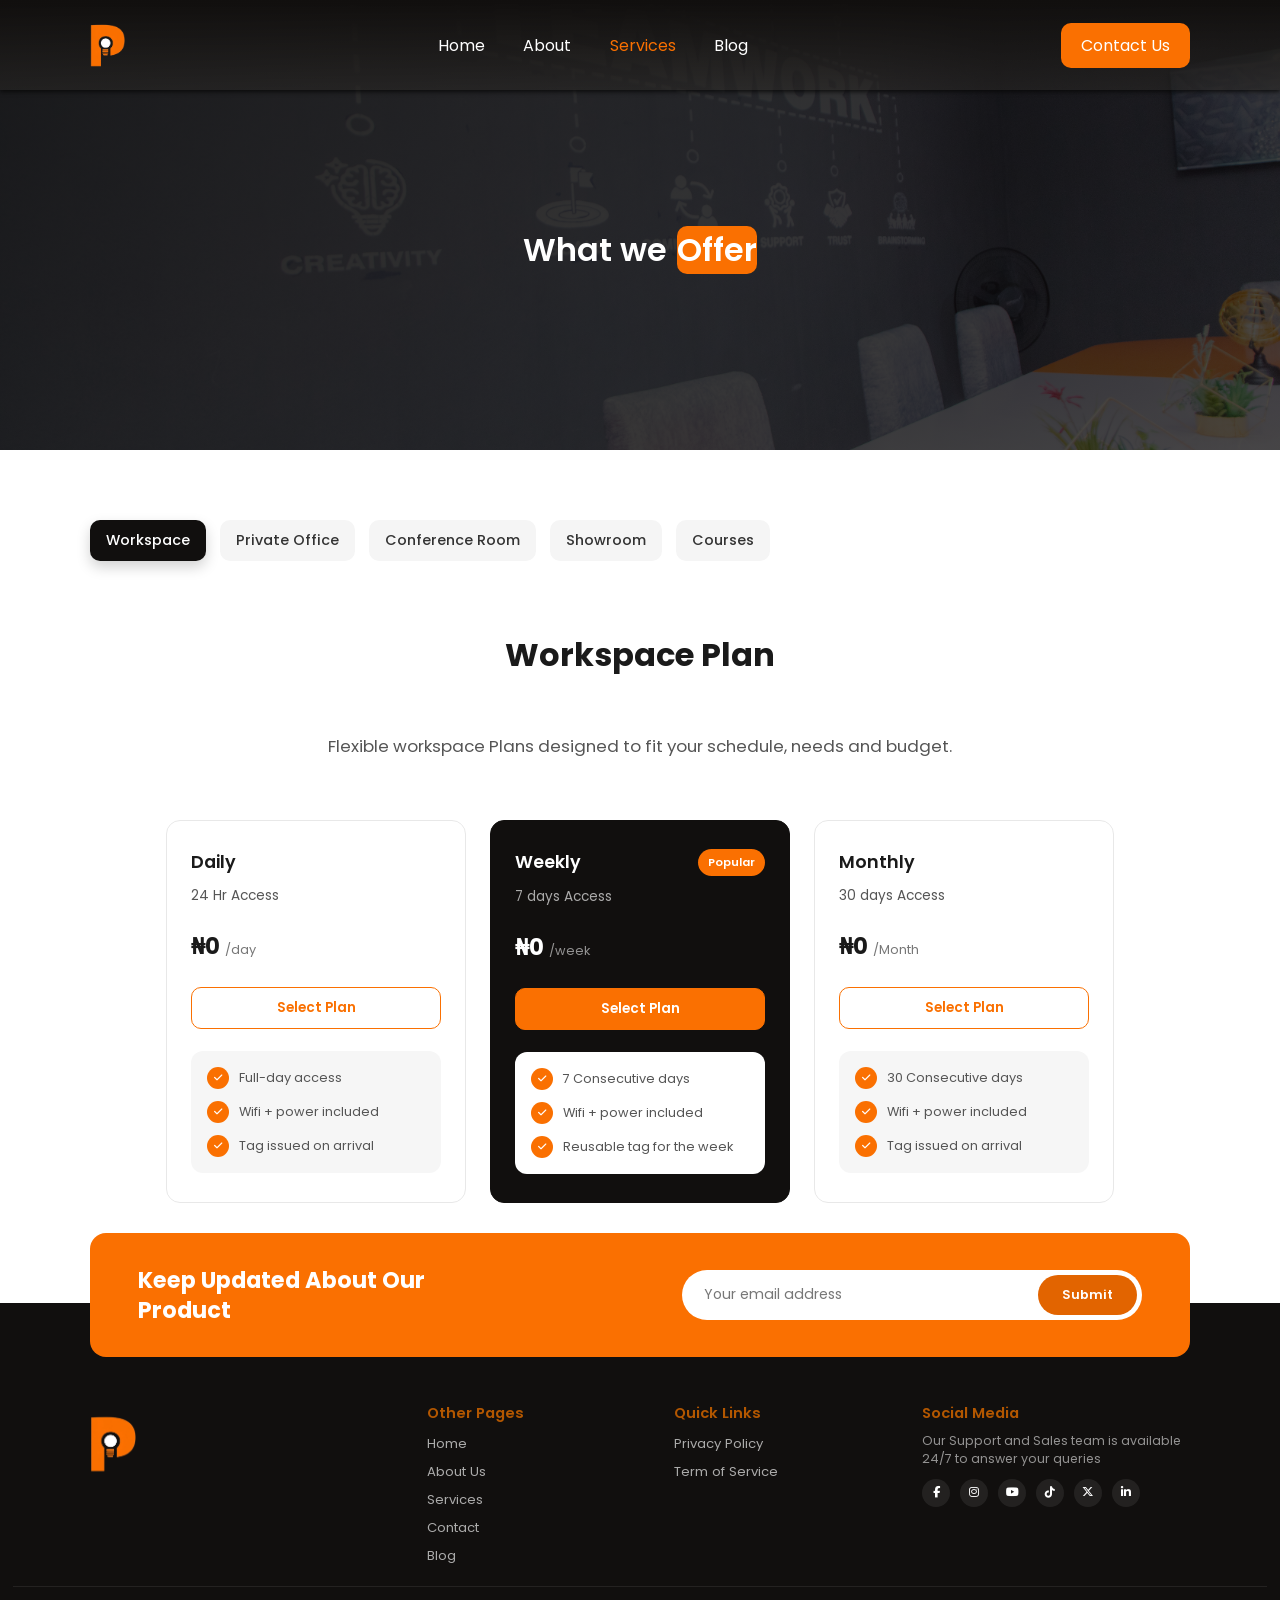
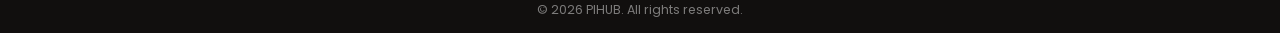
<file: offer.html>
<!doctype html>
<html lang="en">
<head>
    <meta charset="UTF-8" />
    <meta name="viewport" content="width=device-width, initial-scale=1.0" />
    <title>What We Offer | PIHUB</title>

    <!-- FAVICON -->
    <link rel="icon" type="image/png" href="favicon-96x96.png" sizes="96x96" />
    <link rel="icon" type="image/svg+xml" href="favicon.svg" />
    <link rel="shortcut icon" href="favicon.ico" />
    <link rel="apple-touch-icon" sizes="180x180" href="apple-touch-icon.png" />
    <link rel="manifest" href="site.webmanifest" />
    <!-- FAVICON -->

    <!-- GOOGLE FONT -->
    <link rel="preconnect" href="https://fonts.googleapis.com" />
    <link rel="preconnect" href="https://fonts.gstatic.com" crossorigin />
    <link href="https://fonts.googleapis.com/css2?family=Poppins:wght@300;400;500;600;700;800&display=swap" rel="stylesheet" />

    <!-- FONT AWESOME -->
    <link rel="stylesheet" href="src/Fontawesome/css/all.min.css" />

    <!-- OFFER CSS -->
    <link rel="stylesheet" href="style/offer.css?v=1.3" />
</head>

<body>
    <!-- HERO + NAVBAR -->
    <section class="heronav">
      <nav>
        <a href="index.html">
          <img src="src/image/logo on black background without background11.png" alt="PIHUB logo" />
        </a>
        <div class="links">
          <a href="index.html" class="page-link">Home</a>
          <a href="about.html" class="page-link">About</a>
          <a href="offer.html" class="page-link active">Services</a>
          <a href="blog.html" class="page-link">Blog</a>
        </div>
        <div class="navActions">
          <a href="contactus.html" id="contactUs" class="page-link">Contact Us</a>
          <i class="fas fa-bars" id="menuToggle" aria-label="Open menu" role="button" tabindex="0"></i>
        </div>
      </nav>

      <div class="mobileMenu" id="mobileMenu">
        <i class="fas fa-times" id="menuClose" aria-label="Close menu" role="button" tabindex="0"></i>
        <a href="index.html" class="page-link">Home</a>
        <a href="about.html" class="page-link">About</a>
        <a href="offer.html" class="page-link active">Services</a>
        <a href="blog.html" class="page-link">Blog</a>
      </div> 
      <div class="menuOverlay" id="menuOverlay"></div>

      <section class="hero">What we <span>Offer</span></section>
    </section>

    <!-- WHAT WE OFFER -->
    <section class="offer">
      <div class="options">
        <span class="option-btn active" data-panel="workspace">Workspace</span>
        <span class="option-btn" data-panel="privateRoom">Private Office</span>
        <span class="option-btn" data-panel="conferenceRoom">Conference Room</span>
        <span class="option-btn" data-panel="podcast">Showroom</span>
        <span class="option-btn" data-panel="courses">Courses</span>
      </div>

      <!-- WORKSPACE PANEL -->
      <div class="options2 offer-panel active" data-panel="workspace">
        <span class="options2-title scroll-reveal">Workspace Plan</span>
        <span class="options2-desc scroll-reveal">Flexible workspace Plans designed to fit your schedule, needs and budget.</span>
        <div class="options3">
          <div class="planCard scroll-reveal" data-plan="Daily">
            <span class="planName">Daily</span>
            <span class="planDesc">24 Hr Access</span>
            <span class="planPrice"><p><span class="currency-symbol">₦</span><span class="counter-number" data-target="3000">0</span></p><p>/day</p></span>
            <span class="selectBtn">Select Plan</span>
            <div class="planFeatures">
              <span><i class="fas fa-check"></i><p>Full-day access</p></span>
              <span><i class="fas fa-check"></i><p>Wifi + power included</p></span>
              <span><i class="fas fa-check"></i><p>Tag issued on arrival</p></span>
            </div>
          </div>
          <div class="planCard popular scroll-reveal" data-plan="Weekly">
            <span class="planNameRow"><span class="planName">Weekly</span><span class="popularBadge">Popular</span></span>
            <span class="planDesc">7 days Access</span>
            <span class="planPrice"><p><span class="currency-symbol">₦</span><span class="counter-number" data-target="18000    ">0</span></p><p>/week</p></span>
            <span class="selectBtn">Select Plan</span>
            <div class="planFeatures">
              <span><i class="fas fa-check"></i><p>7 Consecutive days</p></span>
              <span><i class="fas fa-check"></i><p>Wifi + power included</p></span>
              <span><i class="fas fa-check"></i><p>Reusable tag for the week</p></span>
            </div>
          </div>
          <div class="planCard scroll-reveal" data-plan="Monthly">
            <span class="planName">Monthly</span>
            <span class="planDesc">30 days Access</span>
            <span class="planPrice"><p><span class="currency-symbol">₦</span><span class="counter-number" data-target="72000">0</span></p><p>/Month</p></span>
            <span class="selectBtn">Select Plan</span>
            <div class="planFeatures">
              <span><i class="fas fa-check"></i><p>30 Consecutive days</p></span>
              <span><i class="fas fa-check"></i><p>Wifi + power included</p></span>
              <span><i class="fas fa-check"></i><p>Tag issued on arrival</p></span>
            </div>
          </div>
        </div>

        <form class="bookingForm" id="bookingForm">
          <span class="bookingForm-title">Your Details</span>
          <div class="formGroup"><label for="firstName">First Name</label><input type="text" id="firstName" name="firstName" placeholder="Enter first name" required /></div>
          <div class="formGroup"><label for="lastName">Last Name</label><input type="text" id="lastName" name="lastName" placeholder="Enter last name" required /></div>
          <div class="formGroup"><label for="email">Email</label><input type="email" id="email" name="email" placeholder="Enter email address" required /></div>
          <div class="formGroup"><label for="phone">Phone Number</label><input type="tel" id="phone" name="phone" placeholder="Enter phone number" required /></div>
          <div class="formGroup"><label for="planInput">Plan</label><input type="text" id="planInput" name="plan" readonly /></div>
          <div class="formGroup dateGroup">
            <label for="startDate">Start Date</label>
            <div class="dateInputWrapper"><input type="date" id="startDate" name="startDate" required /><i class="fas fa-calendar-alt calendarIcon"></i></div>
          </div>
          <button type="submit">Book Now</button>
          <span class="changePlan" id="changePlan" data-change-plan>← Choose a different plan</span>
        </form>
      </div>

      <!-- PRIVATE OFFICE -->
      <div class="options2 offer-panel" data-panel="privateRoom">
        <span>Private Office</span>
        <span>A dedicated space designed for focus and productivity</span>
        <span class="options2-desc">Our private offices are quiet, fully enclosed rooms where you can have some time to yourself away from the open floor. Reach out to us to check availability and pricing.</span>
        <div class="options3">
          <div class="planCard wide" data-plan="PrivateOffice">
            <span class="planName">Daily</span><span class="planDesc">24 hour access</span>
            <span class="planPrice"><p>₦5,000</p><p>/day</p></span>
            <span class="selectBtn enquiryBtn privateEnquiry-btn">Make Enquiry</span>
            <div class="planFeatures">
              <span><i class="fas fa-check"></i><p>Interested in this space?</p></span>
              <span><i class="fas fa-check"></i><p>We'll get back to you on availability and pricing</p></span>
            </div>
          </div>
        </div>
      </div>

      <!-- CONFERENCE ROOM -->
      <div class="options2 offer-panel" data-panel="conferenceRoom">
        <span>Conference Room</span>
        <span>A professional space for ideas, meetings and collaboration.</span>
        <span class="options2-desc">A professional space for meetings, presentations and team collaboration. Designed to help you connect, discuss and make decisions effectively. Reach out to us to check availability and pricing.</span>
        <div class="options3">
          <div class="planCard wide scroll-reveal" data-plan="ConferenceRoom">
            <span class="planName">Daily</span><span class="planDesc">Daily access</span>
            <span class="planPrice"><p>₦50,000</p><p>/day</p></span>
            <span class="selectBtn enquiryBtn privateEnquiry-btn">Make Enquiry</span>
            <div class="planFeatures">
              <span><i class="fas fa-check"></i><p>Interested in this space?</p></span>
              <span><i class="fas fa-check"></i><p>We'll get back to you on availability and pricing</p></span>
            </div>
          </div>
        </div>
      </div>

      <!-- SHOWROOM -->
      <div class="options2 offer-panel" data-panel="podcast">
        <span>Showroom</span>
        <span>A modern space for podcasts, content and creativity.</span>
        <span class="options2-desc">A modern space for podcast, content creation, interviews and showcases. Bring your ideas to life in a professional setting. Reach out to us to check availability and pricing.</span>
        <div class="options3">
          <div class="planCard wide" data-plan="Showroom">
            <span class="planName">Daily</span><span class="planDesc">Daily access</span>
            <span class="planPrice"><p>₦5,000</p><p>/day</p></span>
            <span class="selectBtn enquiryBtn privateEnquiry-btn">Make Enquiry</span>
            <div class="planFeatures">
              <span><i class="fas fa-check"></i><p>Interested in this space?</p></span>
              <span><i class="fas fa-check"></i><p>We'll get back to you on availability and pricing</p></span>
            </div>
          </div>
        </div>
      </div>

      <!-- COURSES (DYNAMIC) -->
      <div class="options2 offer-panel" data-panel="courses">
        <span class="options2-title">Courses</span>
        <span class="options2-desc">Flexible learning programs designed to help you build practical, in-demand skills.</span>
        <div class="options3" id="courses-container">
          <!-- Courses (with Make Enquiry and Register buttons) are loaded dynamically from the API in offer.js.
               The registration modal is also built and appended to the body by offer.js, so no markup is needed here. -->
        </div>
      </div>
    </section>

    <!-- SUBSCRIBE -->
    <section class="subscribe">
      <div class="subscribeBox">
        <p class="subscribeHeading">Keep Updated About Our Product</p>
        <form class="subscribeForm">
          <input type="email" name="email" placeholder="Your email address" required />
          <button type="submit">Submit</button>
        </form>
      </div>
    </section>

    <!-- FOOTER -->
    <footer class="footer">
      <div class="footerTop">
        <div class="footerBrand">
          <img src="src/image/logo on black background without background11.png" alt="PIHUB logo" />
        </div>
        <div class="footerCol">
          <span class="footerHeading">Other Pages</span>
          <a href="index.html">Home</a>
          <a href="about.html">About Us</a>
          <a href="offer.html">Services</a>
          <a href="contactus.html">Contact</a>
          <a href="blog.html">Blog</a>
        </div>
        <div class="footerCol">
          <span class="footerHeading">Quick Links</span>
          <a href="#">Privacy Policy</a>
          <a href="#">Term of Service</a>
        </div>
        <div class="footerCol footerSocial">
          <span class="footerHeading">Social Media</span>
          <p>Our Support and Sales team is available 24/7 to answer your queries</p>
          <div class="footerSocialIcons">
            <a href="https://www.facebook.com/profile.php?id=61593336062853" target="_blank" rel="noopener noreferrer" aria-label="Facebook"><i class="fab fa-facebook-f"></i></a>
            <a href="https://www.instagram.com/prestigeinnovationhub?stkn=MWZza2JqZzE3ZjJrdQ==" target="_blank" rel="noopener noreferrer" aria-label="Instagram"><i class="fab fa-instagram"></i></a>
            <a href="https://youtube.com/@prestigeinnovationhub-26?si=Dvk8uvWb_Y23xZaS" target="_blank" rel="noopener noreferrer" aria-label="YouTube"><i class="fab fa-youtube"></i></a>
            <a href="https://www.tiktok.com/@prestige.innovati7?_r=1&_t=ZS-9A1r9Rno24q" target="_blank" rel="noopener noreferrer" aria-label="TikTok"><i class="fab fa-tiktok"></i></a>
            <a href="https://x.com/pihubng" target="_blank" rel="noopener noreferrer" aria-label="X"><i class="fab fa-x-twitter"></i></a>
            <a href="https://www.linkedin.com/company/prestige-innovation-hub/" target="_blank" rel="noopener noreferrer" aria-label="LinkedIn"><i class="fab fa-linkedin-in"></i></a>
          </div>
        </div>
      </div>
      <div class="copyright">
        <p>&copy; 2026 PIHUB. All rights reserved.</p>
      </div>
    </footer>
    <!-- FOOTER -->
    
    <!-- SCRIPTS (config.js must load before offer.js; navigation.js before offer.js) -->
    <script src="script/config.js?v=2"></script>
    <script src="script/navigation.js?v=2"></script>
    <script src="script/offer.js?v=5"></script>
</body>
</html>
</file>
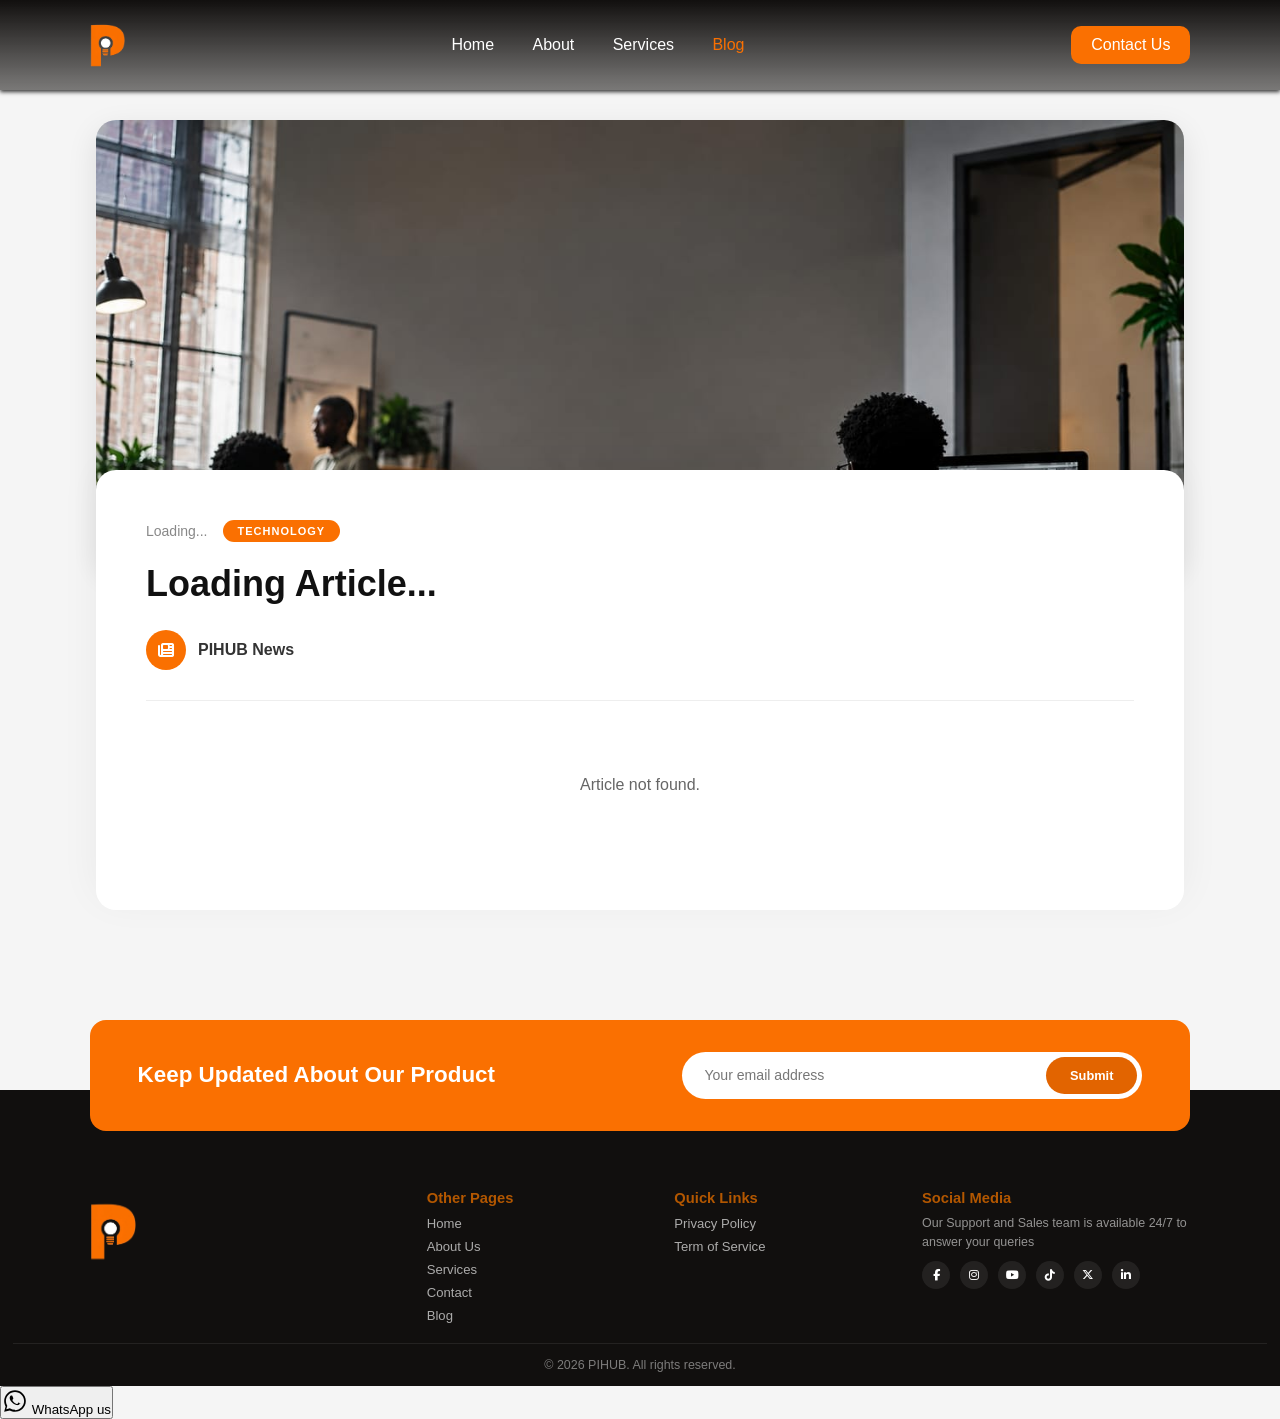
<file: read.html>
<!doctype html>
<html lang="en">
<head>
    <meta charset="UTF-8" />
    <meta name="viewport" content="width=device-width, initial-scale=1.0" />
    <title>PIHUB - Article</title>

    <!-- FAVICON -->
    <link rel="icon" type="image/png" href="favicon-96x96.png" sizes="96x96" />
    <link rel="icon" type="image/svg+xml" href="favicon.svg" />
    <link rel="shortcut icon" href="favicon.ico" />
    <link rel="apple-touch-icon" sizes="180x180" href="apple-touch-icon.png" />
    <link rel="manifest" href="site.webmanifest" />
    <!-- FAVICON -->

    <!-- Font Awesome -->
    <link rel="stylesheet" href="src/Fontawesome/css/all.min.css" />
    <!-- READ PAGE CSS -->
    <link rel="stylesheet" href="style/read.css?v=1.0" />
  </head>

  <body>
    <!-- NAVBAR -->
    <nav>
      <a href="index.html"
        ><img
          src="src/image/logo on black background without background11.png"
          alt="PIHUB logo"
      /></a>

      <div class="links">
        <a href="index.html" class="page-link">Home</a>
        <a href="about.html" class="page-link">About</a>
        <a href="offer.html" class="page-link">Services</a>
        <a href="blog.html" class="page-link">Blog</a>
      </div>

      <div class="navActions">
        <a href="contactus.html" id="contactUs" class="page-link">Contact Us</a>
        <i
          class="fas fa-bars"
          id="menuToggle"
          aria-label="Open menu"
          role="button"
          tabindex="0"
        ></i>
      </div>
    </nav>

    <!-- MOBILE MENU -->
    <div class="mobileMenu" id="mobileMenu">
      <i
        class="fas fa-times"
        id="menuClose"
        aria-label="Close menu"
        role="button"
        tabindex="0"
      ></i>
      <a href="index.html" class="page-link">Home</a>
      <a href="about.html" class="page-link">About</a>
      <a href="offer.html" class="page-link">Services</a>
      <a href="blog.html" class="page-link">Blog</a>
    </div>
    <div class="menuOverlay" id="menuOverlay"></div>
    <!-- MOBILE MENU -->

    <!-- READ ARTICLE (Single Wide Card Layout) -->
    <section class="read">
      <div class="article-wrapper">
        
        <!-- The Image (Top part) -->
        <div class="topicImage">
          <img id="readImage" src="src/image/heroImage.jpg" alt="Article Topic" />
        </div>

        <!-- The White Card (Contains EVERYTHING else) -->
        <div class="article-card">
          
          <!-- Meta Info -->
          <div class="article-meta">
            <span class="date" id="readDate">Loading...</span>
            <span class="category" id="readCategory">Technology</span>
          </div>

          <!-- Title -->
          <h1 class="topic" id="readTopic">Loading Article...</h1>

          <!-- Source / Company -->
          <div class="article-source">
            <span class="source-icon"><i class="fas fa-newspaper"></i></span>
            <span class="source-name">PIHUB News</span>
          </div>

          <hr class="divider">

          <!-- ALL Article Content is now inside here -->
          <div class="article-body">
            <div class="author-info" id="readAuthor">By PIHUB Author</div>
            
            <!-- DYNAMIC CONTENT CONTAINER -->
            <!-- The JavaScript will inject the blog post content here -->
            <div id="article-content" class="scroll-reveal">
              <!-- Content loads here -->
            </div>

            <div class="alsoRead scroll-reveal">
              <span>Also Read:</span>
              <a href="blog.html">Check out our latest updates on workspace innovation.</a>
            </div>
          </div>

        </div>
      </div>
    </section>
    <!-- READ ARTICLE -->

    <!-- SUBSCRIBE -->
    <section class="subscribe">
      <div class="subscribeBox">
        <p class="subscribeHeading">Keep Updated About Our Product</p>
        <form class="subscribeForm">
          <input type="email" name="email" placeholder="Your email address" required />
          <button type="submit">Submit</button>
        </form>
      </div>
    </section>
    <!-- SUBSCRIBE -->

<!-- FOOTER -->
<footer class="footer">
  <div class="footerTop">
    <div class="footerBrand">
      <img
        src="src/image/logo on black background without background11.png"
        alt="PIHUB logo"
      />
    </div>
    <div class="footerCol">
      <span class="footerHeading">Other Pages</span>
      <a href="index.html">Home</a>
      <a href="about.html">About Us</a>
      <a href="offer.html">Services</a>
      <a href="contactus.html">Contact</a>
      <a href="blog.html">Blog</a>
    </div>
    <div class="footerCol">
      <span class="footerHeading">Quick Links</span>
      <a href="#">Privacy Policy</a>
      <a href="#">Term of Service</a>
    </div>
    <div class="footerCol footerSocial">
      <span class="footerHeading">Social Media</span>
      <p>Our Support and Sales team is available 24/7 to answer your queries</p>
      <div class="footerSocialIcons">
        <a href="https://www.facebook.com/profile.php?id=61593336062853" target="_blank" rel="noopener noreferrer" aria-label="Facebook"><i class="fab fa-facebook-f"></i></a>
        <a href="https://www.instagram.com/prestigeinnovationhub?stkn=MWZza2JqZzE3ZjJrdQ==" target="_blank" rel="noopener noreferrer" aria-label="Instagram"><i class="fab fa-instagram"></i></a>
        <a href="https://youtube.com/@prestigeinnovationhub-26?si=Dvk8uvWb_Y23xZaS" target="_blank" rel="noopener noreferrer" aria-label="YouTube"><i class="fab fa-youtube"></i></a>
        <a href="https://www.tiktok.com/@prestige.innovati7?_r=1&_t=ZS-9A1r9Rno24q" target="_blank" rel="noopener noreferrer" aria-label="TikTok"><i class="fab fa-tiktok"></i></a>
        <a href="https://x.com/pihubng" target="_blank" rel="noopener noreferrer" aria-label="X"><i class="fab fa-x-twitter"></i></a>
        <a href="https://www.linkedin.com/company/prestige-innovation-hub/" target="_blank" rel="noopener noreferrer" aria-label="LinkedIn"><i class="fab fa-linkedin-in"></i></a>
      </div>
    </div>
  </div>
  <div class="copyright">
    <p>&copy; 2026 PIHUB. All rights reserved.</p>
  </div>
</footer>
<!-- FOOTER -->

    <!-- WhatsApp Chat Widget -->
<div class="wa-widget" id="waWidget">
  
  <!-- Popup Window -->
  <div class="wa-popup" id="waPopup" role="dialog" aria-label="Chat with us on WhatsApp" hidden>
    <div class="wa-popup-header">
      <div class="wa-popup-header-info">
        <!-- Change the "P" to your brand's initial, or replace this div with an <img> tag -->
        <div class="wa-avatar">P</div> 
        <div>
          <!-- Change "PiHub" to your website's name -->
          <div class="wa-popup-title">PiHub</div> 
          <div class="wa-popup-subtitle">Typically replies within minutes</div>
        </div>
      </div>
      <button type="button" class="wa-popup-close" id="waClose" aria-label="Close chat">&times;</button>
    </div>
    
    <div class="wa-popup-body">
      <div class="wa-bubble">Got inquiries? Let's chat on WhatsApp!</div>
      
      <a href="#" id="waSendBtn" class="wa-send-btn" target="_blank" rel="noopener">
        <svg viewBox="0 0 24 24" width="18" height="18" xmlns="http://www.w3.org/2000/svg">
          <path d="M17.5 14.4c-.3-.1-1.7-.8-1.9-.9-.3-.1-.5-.1-.6.1-.2.3-.7.9-.9 1.1-.2.2-.3.2-.6.1-.3-.1-1.2-.5-2.3-1.4-.9-.8-1.4-1.7-1.6-2-.2-.3 0-.5.1-.6.1-.1.3-.3.4-.5.1-.1.2-.3.3-.4.1-.2 0-.4 0-.5 0-.1-.6-1.5-.8-2-.2-.5-.4-.5-.6-.5h-.5c-.2 0-.4.1-.6.3-.2.2-.8.8-.8 2s.8 2.3.9 2.5c.1.2 1.6 2.5 4 3.5.6.2 1 .4 1.3.5.4-.1 1.3-.5 1.5-1 .2-.5.2-.9.1-1-.1-.1-.2-.1-.5-.2z"/>
          <path d="M12 2C6.5 2 2 6.5 2 12c0 1.8.5 3.5 1.3 5L2 22l5.2-1.3c1.4.8 3.1 1.2 4.8 1.2 5.5 0 10-4.5 10-10S17.5 2 12 2zm0 18.1c-1.6 0-3.1-.4-4.4-1.2l-.3-.2-3.3.9.9-3.2-.2-.3C4 14.8 3.6 13.4 3.6 12c0-4.6 3.8-8.4 8.4-8.4s8.4 3.8 8.4 8.4-3.8 8.5-8.4 8.5z"/>
        </svg>
        WhatsApp Us
      </a>
      
      <div class="wa-popup-footer">
        <span class="wa-online-dot"></span>
        Online
        <span class="wa-footer-sep">|</span>
        Privacy policy
      </div>
    </div>
  </div>

  <!-- Floating Action Button (FAB) -->
  <button type="button" class="wa-fab" id="waFabBtn" aria-label="Chat with us on WhatsApp" aria-expanded="false">
    <svg viewBox="0 0 24 24" width="26" height="26" xmlns="http://www.w3.org/2000/svg">
      <path d="M17.5 14.4c-.3-.1-1.7-.8-1.9-.9-.3-.1-.5-.1-.6.1-.2.3-.7.9-.9 1.1-.2.2-.3.2-.6.1-.3-.1-1.2-.5-2.3-1.4-.9-.8-1.4-1.7-1.6-2-.2-.3 0-.5.1-.6.1-.1.3-.3.4-.5.1-.1.2-.3.3-.4.1-.2 0-.4 0-.5 0-.1-.6-1.5-.8-2-.2-.5-.4-.5-.6-.5h-.5c-.2 0-.4.1-.6.3-.2.2-.8.8-.8 2s.8 2.3.9 2.5c.1.2 1.6 2.5 4 3.5.6.2 1 .4 1.3.5.5.2 1 .1 1.4.1.4-.1 1.3-.5 1.5-1 .2-.5.2-.9.1-1-.1-.1-.2-.1-.5-.2z"/>
      <path d="M12 2C6.5 2 2 6.5 2 12c0 1.8.5 3.5 1.3 5L2 22l5.2-1.3c1.4.8 3.1 1.2 4.8 1.2 5.5 0 10-4.5 10-10S17.5 2 12 2zm0 18.1c-1.6 0-3.1-.4-4.4-1.2l-.3-.2-3.3.9.9-3.2-.2-.3C4 14.8 3.6 13.4 3.6 12c0-4.6 3.8-8.4 8.4-8.4s8.4 3.8 8.4 8.4-3.8 8.5-8.4 8.5z"/>
    </svg>
    <span class="wa-fab-label">WhatsApp us</span>
  </button>

</div>

    <script src="script/config.js"></script>
    <script src="script/navigation.js"></script>
    <!-- Make sure this script is the updated version below -->
    <script src="script/read.js"></script>
  </body>
</html>
</file>
<file: style/about.css>
* {
  padding: 0;
  margin: 0;
  box-sizing: border-box;
}

:root {
  --primary-color: #fa7001;
  --primary-color-dark: #e26400;
  --natural-color: #ffffff;
  --text-dark: #1a1a1a;
  --text-medium: #333333;
  --text-light: #555555;
  --text-muted: #777777;
  --bg-cream: #fff8f3;
  --bg-black: #110f0e;
  --radius-md: 14px;
  --radius-lg: 20px;
  --container-pad: 7%;
  --ease: cubic-bezier(0.25, 0.46, 0.45, 0.94);
}

html {
  scroll-behavior: smooth;
  overflow-x: hidden;
}

body {
  display: flex;
  flex-direction: column;
  font-family: "Poppins", sans-serif;
  overflow-x: clip;
  color: var(--text-medium);
  -webkit-font-smoothing: antialiased;
  -moz-osx-font-smoothing: grayscale;
}

img {
  max-width: 100%;
  display: block;
}

a {
  color: inherit;
}

@media (prefers-reduced-motion: reduce) {
  *,
  *::before,
  *::after {
    animation-duration: 0.001ms !important;
    animation-iteration-count: 1 !important;
    transition-duration: 0.001ms !important;
    scroll-behavior: auto !important;
  }
}

section {
  scroll-margin-top: 80px;
}

.heronav {
  scroll-margin-top: 0;
}

.aboutinfo {
  scroll-margin-top: 80px;
}

.subscribe {
  scroll-margin-top: 80px;
}

.footer {
  scroll-margin-top: 80px;
}

.copyright {
  scroll-margin-top: 80px;
}

.page-link.active{
  color:var(--primary-color)
}

nav {
  display: flex;
  justify-content: space-between;
  align-items: center;
  background: linear-gradient(
    to bottom,
    rgb(17, 15, 14),
    rgba(40, 38, 36, 0.6) 100%
  );
  padding: 14px 7%;
  box-shadow: 0px 2px 4px rgba(8, 8, 8, 0.8);
  position: fixed;
  top: 0;
  left: 0;
  width: 100%;
  z-index: 100;
  transition:
    padding 0.3s ease,
    box-shadow 0.3s ease;
}

nav .links {
  display: flex;
  gap: clamp(16px, 3vw, 40px);
}

nav a {
  text-decoration: none;
  color: white;
  font-weight: 400;
  cursor: pointer;
  white-space: nowrap;
  position: relative;
  transition: color 0.25s ease;
}

nav .links a::after {
  content: "";
  position: absolute;
  left: 0;
  bottom: -4px;
  width: 0%;
  height: 2px;
  background-color: var(--primary-color);
  transition: width 0.3s ease;
}

nav .links a:hover {
  color: var(--primary-color);
}

nav .links a:hover::after {
  width: 100%;
}

nav #contactUs {
  background-color: var(--primary-color);
  border-radius: 10px;
  padding: 10px 20px;
  cursor: pointer;
  transition:
    background-color 0.25s ease,
    transform 0.25s ease,
    box-shadow 0.25s ease;
}

nav #contactUs:hover {
  background-color: var(--primary-color-dark);
  transform: translateY(-2px);
  box-shadow: 0px 4px 10px rgba(250, 112, 1, 0.4);
}

.navActions {
  display: flex;
  align-items: center;
  gap: 16px;
}

nav img {
  width: 35px;
  display: block;
  transition: transform 0.3s ease;
}

nav a:first-child:hover img {
  transform: scale(1.08);
}

nav #menuToggle {
  display: none;
  transition:
    color 0.25s ease,
    transform 0.25s ease;
}

nav #menuToggle:hover {
  color: var(--primary-color);
  transform: rotate(90deg);
}

/* MOBILE MENU (hidden by default, only used under 767px) */
.mobileMenu {
  position: fixed;
  top: 0;
  right: 0;
  height: 100%;
  width: min(78vw, 300px);
  background: var(--bg-black);
  display: flex;
  flex-direction: column;
  gap: 26px;
  padding: 32px 30px 60px;
  transform: translateX(100%);
  transition: transform 0.35s var(--ease);
  z-index: 200;
}

.mobileMenu.open {
  transform: translateX(0);
}

.mobileMenu a {
  text-decoration: none;
  color: white;
  font-size: 1.05rem;
  cursor: pointer;
}

#menuClose {
  color: white;
  font-size: 1.6rem;
  cursor: pointer;
  align-self: flex-end;
  margin-bottom: 10px;
}

.menuOverlay {
  position: fixed;
  inset: 0;
  background: rgba(0, 0, 0, 0.55);
  opacity: 0;
  pointer-events: none;
  transition: opacity 0.3s ease;
  z-index: 150;
}

.menuOverlay.open {
  opacity: 1;
  pointer-events: auto;
}

.heronav {
  background-color: var(--bg-black);
  background-image:
    linear-gradient(135deg, rgba(0, 0, 0, 0.88), rgba(17, 15, 14, 0.75)),
    url("../src/image/wide_space_view_of_the_workspace.jpg");
  background-repeat: no-repeat;
  background-size: cover;
  background-position: center;
  height: 450px;
  width: 100%;
}

.hero {
  display: flex;
  justify-content: center;
  align-items: center;
  font-size: clamp(1.5rem, 3vw, 2.5rem); /* Smooth responsive scaling */
  color: white;
  gap: 10px;
  height: 100%;
  font-weight: 600;
  opacity: 0;
  animation: heroFadeUp 0.8s ease forwards;
  animation-delay: 0.3s;
  padding-top:50px
}

#vic{
     object-position: center 20%;
}

@keyframes heroFadeUp {
  from { opacity: 0; transform: translateY(20px); }
  to   { opacity: 1; transform: translateY(0); }
}

.hero span {
  min-width: 80px; /* Changed from fixed width to min-width */
  background-color: var(--primary-color);
  border-radius: 20px;
  display: grid;
  place-items: center;
  transition: transform 0.3s ease, box-shadow 0.3s ease;
}

.hero:hover span {
  transform: scale(1.05) rotate(-3deg);
  box-shadow: 0 6px 16px rgba(250, 112, 1, 0.4);
}

/* ============================================================ */
/* ABOUTINFO SECTION ANIMATIONS                                 */
/* ============================================================ */

.aboutinfo {
  display: grid;
  grid-template-columns: repeat(2, 1fr);
  grid-template-rows: repeat(2, 1fr);
  padding-inline: 7%;
  padding-block: 50px;
  gap: 90px;
  background-color: var(--bg-cream);
}

/* Scroll Reveal Base */
.scroll-reveal {
  opacity: 0;
  transform: translateY(24px);
  transition: opacity 0.7s var(--ease), transform 0.7s var(--ease);
}

.scroll-reveal.show {
  opacity: 1;
  transform: translateY(0);
}

/* Who are we? / What we do? - fade up */
.aboutinfo > div:nth-child(1) > span:nth-child(1),
.aboutinfo > div:nth-child(4) > span:nth-child(1) {
  display: flex;
  flex-direction: column;
  justify-content: center;
  align-items: center;
  opacity: 1;
  transform: translateY(0);
  transition: opacity 0.6s cubic-bezier(0.25, 0.46, 0.45, 0.94), transform 0.6s cubic-bezier(0.25, 0.46, 0.45, 0.94);
}

.aboutinfo > div:nth-child(1).show > span:nth-child(1),
.aboutinfo > div:nth-child(4).show > span:nth-child(1) {
  opacity: 1;
  transform: translateY(0);
  transition-delay: 0.1s;
}

/* Identity line - scale from center */
.aboutinfo > div:nth-child(1) span:nth-child(1) .identity {
  width: 120px;
  border: 2px solid var(--primary-color);
  transform: scaleX(1);
  transition: transform 0.6s cubic-bezier(0.25, 0.46, 0.45, 0.94);
  transform-origin: center;
}

.aboutinfo > div:nth-child(1).show span:nth-child(1) .identity,
.aboutinfo > div:nth-child(4).show span:nth-child(1) .identity {
  transform: scaleX(1);
  transition-delay: 0.25s;
}

/* ============================================================ */
/* "Who are we?" Subtitle — CENTERED, one line                  */
/* ============================================================ */
.aboutinfo > div:nth-child(1) > span:nth-child(2) {
  font-weight: 550;
  font-size: 14px;
  display: flex;
  flex-direction: row;
  flex-wrap: nowrap;
  place-self: center;
  margin-top: 20px;
  justify-content: center;
  align-items: center;
  font-style: italic;
  gap: 6px;
  opacity: 1;
  transform: translateY(0);
  transition: opacity 0.6s cubic-bezier(0.25, 0.46, 0.45, 0.94), transform 0.6s cubic-bezier(0.25, 0.46, 0.45, 0.94);
}

.aboutinfo > div:nth-child(1) > span:nth-child(2) p {
  margin: 0;
}

.aboutinfo > div:nth-child(1).show > span:nth-child(2) {
  opacity: 1;
  transform: translateY(0);
  transition-delay: 0.2s;
}

/* ============================================================ */
/* "What we do?" Subtitle — LEFT ALIGNED, one line              */
/* ============================================================ */
.aboutinfo > div:nth-child(4) > span:nth-child(2) {
  font-weight: 550;
  font-size: 14px;
  display: flex;
  flex-direction: row;
  flex-wrap: nowrap;
  place-self: start;
  margin-top: 20px;
  justify-content: flex-start;
  align-items: center;
  font-style: italic;
  gap: 6px;
  text-align: left;
  opacity: 1;
  transform: translateY(0);
  transition: opacity 0.6s cubic-bezier(0.25, 0.46, 0.45, 0.94), transform 0.6s cubic-bezier(0.25, 0.46, 0.45, 0.94);
}

.aboutinfo > div:nth-child(4) > span:nth-child(2) p {
  margin: 0;
}

.aboutinfo > div:nth-child(4).show > span:nth-child(2) {
  opacity: 1;
  transform: translateY(0);
  transition-delay: 0.2s;
}

/* Description text - word procession */
.aboutinfo > div:nth-child(1) .aboutinfo1 {
  display: flex;
  gap: 20px;
  margin-top: 30px;
  align-items: flex-start;
  opacity: 1;
  transform: translateY(0);
  transition: opacity 0.6s cubic-bezier(0.25, 0.46, 0.45, 0.94), transform 0.6s cubic-bezier(0.25, 0.46, 0.45, 0.94);
}

.aboutinfo > div:nth-child(1).show .aboutinfo1 {
  opacity: 1;
  transform: translateY(0);
  transition-delay: 0.5s;
}

.aboutinfo1 div:nth-child(1) {
  height: 100px;
  border: 2px solid var(--primary-color);
  transition: border-color 0.3s ease, transform 0.3s ease;
}

.aboutinfo > div:nth-child(1) .aboutinfo1 span:nth-child(2) {
     display: flex;
    flex-direction: column;
    font-size: 16px;
    gap: 10px;
    text-align: justify;
    line-height: clamp(20px, 1vh, 50px);
}

.aboutinfo > div:nth-child(1) .aboutinfo1 span:nth-child(2) p {
  opacity: 1;
  transform: translateX(0);
  transition: opacity 0.5s cubic-bezier(0.25, 0.46, 0.45, 0.94), transform 0.5s cubic-bezier(0.25, 0.46, 0.45, 0.94);
}

.aboutinfo > div:nth-child(1).show .aboutinfo1 span:nth-child(2) p:nth-child(1) {
  opacity: 1;
  transform: translateX(0);
  transition-delay: 0.6s;
}

.aboutinfo > div:nth-child(1).show .aboutinfo1 span:nth-child(2) p:nth-child(2) {
  opacity: 1;
  transform: translateX(0);
  transition-delay: 0.75s;
}

.aboutinfo > div:nth-child(1) .aboutinfo1:hover div:nth-child(1) {
  transform: scaleY(1.08);
  border-color: var(--primary-color-dark);
}

.aboutinfo > div {
  height: 400px;
}

/* Image 1 - slide from left with zoom */
/* Image 1 - slide from left with zoom */
.aboutinfo > div:nth-child(2) {
  border-radius: 0 130px 0 130px;
  background: url("../src/image/picture_of_people_in_a_workspace.jpg"); /* <--- FIXED */
  background-repeat: no-repeat;
  background-size: cover;
  height: 400px;
  transition: transform 0.5s ease, box-shadow 0.4s ease, opacity 0.8s ease;
  overflow: hidden;
  opacity: 1;
  transform: translateX(0) scale(1);
}

.aboutinfo > div:nth-child(2).show {
  opacity: 1;
  transform: translateX(0) scale(1);
  transition-delay: 0.3s;
}

/* Image 2 - slide from right with zoom */
.aboutinfo > div:nth-child(3) {
  border-radius: 130px 0 130px 0;
  background: url("../src/image/wide_view_of_the_conference_room.jpg");
  background-repeat: no-repeat;
  background-size: cover;
  height: 400px;
  transition: transform 0.5s ease, box-shadow 0.4s ease, opacity 0.8s ease;
  overflow: hidden;
  opacity: 1;
  transform: translateX(0) scale(1);
}

.aboutinfo > div:nth-child(3).show {
  opacity: 1;
  transform: translateX(0) scale(1);
  transition-delay: 0.45s;
}

.aboutinfo > div:nth-child(2):hover,
.aboutinfo > div:nth-child(3):hover {
  transform: scale(1.03);
  box-shadow: 0 14px 28px rgba(0, 0, 0, 0.18);
}

/* What we do - list items */
.aboutinfo > div:nth-child(4) span:nth-child(3) {
  display: flex;
  flex-direction: column;
  gap: 10px;
  margin-top: 30px;
}

.aboutinfo > div:nth-child(4) span:nth-child(1) p:nth-child(2) {
  width: 120px;
  border: 2px solid var(--primary-color);
  transform: scaleX(1);
  transition: transform 0.6s cubic-bezier(0.25, 0.46, 0.45, 0.94);
  transform-origin: center;
}

.aboutinfo > div:nth-child(4).show span:nth-child(1) p:nth-child(2) {
  transform: scaleX(1);
  transition-delay: 0.25s;
}

.aboutinfo > div:nth-child(4) span:nth-child(3) p {
  display: flex;
  gap: 20px;
  font-size: 16px;
  align-items: center;
  opacity: 1;
  transform: translateX(0);
  transition: opacity 0.5s cubic-bezier(0.25, 0.46, 0.45, 0.94), transform 0.5s cubic-bezier(0.25, 0.46, 0.45, 0.94);
}

.aboutinfo > div:nth-child(4).show span:nth-child(3) p:nth-child(1) {
  opacity: 1;
  transform: translateX(0);
  transition-delay: 0.5s;
}

.aboutinfo > div:nth-child(4).show span:nth-child(3) p:nth-child(2) {
  opacity: 1;
  transform: translateX(0);
  transition-delay: 0.65s;
}

.aboutinfo > div:nth-child(4).show span:nth-child(3) p:nth-child(3) {
  opacity: 1;
  transform: translateX(0);
  transition-delay: 0.80s;
}

.aboutinfo > div:nth-child(4) span:nth-child(3) p:hover {
  transform: translateX(6px);
}

/* FIXED: Orange bullet icons — now perfect circles (45px x 45px) */
.aboutinfo > div:nth-child(4) span:nth-child(3) i {
  border-radius: 50%;
  width: 45px;
  height: 45px;
  background-color: var(--primary-color);
  display: grid;
  place-items: center;
  font-size: 14px;
  color: white;
  flex-shrink: 0;
  transition: transform 0.3s ease, background-color 0.3s ease;
}

.aboutinfo > div:nth-child(4) span:nth-child(3) p:hover i {
  transform: rotate(360deg) scale(1.1);
  background-color: var(--primary-color-dark);
}

.menuOverlay.open {
  opacity: 1;
  pointer-events: auto;
}

/* ============================================================ */
/* SUBSCRIBE (shared markup/styles — matches index.html/css)     */
/* ============================================================ */

.subscribe {
  background-color: var(--bg-black);
  padding: 0 var(--container-pad) 0;
  position: relative;
  z-index: 2;
}

.subscribeBox {
  background-color: var(--primary-color);
  border-radius: 16px;
  width: 100%;
  max-width: 1200px;
  margin-inline: auto;
  margin-top: -70px;
  margin-bottom: -70px;
  padding: 32px 48px;
  display: flex;
  align-items: center;
  justify-content: space-between;
  gap: 30px;
  flex-wrap: wrap;
  position: relative;
}

.subscribeHeading {
  color: var(--natural-color);
  font-weight: 700;
  font-size: 1.4rem;
  line-height: 1.35;
  max-width: 360px;
}

.subscribeForm {
  display: flex;
  align-items: center;
  background-color: var(--natural-color);
  border-radius: 40px;
  padding: 5px 5px 5px 22px;
  gap: 10px;
  flex: 1 1 360px;
}

.subscribeForm input {
  flex: 1;
  border: none;
  outline: none;
  background: transparent;
  font-family: "Poppins", sans-serif;
  font-size: 0.88rem;
  color: var(--text-dark);
  min-width: 0;
}

.subscribeForm input::placeholder {
  color: var(--text-muted);
}

.subscribeForm button {
  background-color: var(--primary-color-dark);
  color: var(--natural-color);
  border: none;
  border-radius: 40px;
  padding: 11px 24px;
  font-family: "Poppins", sans-serif;
  font-weight: 600;
  font-size: 0.8rem;
  cursor: pointer;
  white-space: nowrap;
  transition: background-color 0.25s ease;
}

.subscribeForm button:hover {
  background-color: #b35700;
}

/* ============================================================ */
/* MEET THE TEAM (redesigned)                                   */
/* ============================================================ */

.meet {
  display: flex;
  flex-direction: column;
  align-items: center;
  text-align: center;
  padding: 100px var(--container-pad) 90px;
}

.meet > div:nth-child(1) {
  font-weight: 700;
  margin-top: 20px;
  font-size: 32px;
  color: var(--text-dark);
}

.meet > div:nth-child(1) span {
  color: var(--primary-color);
  position: relative;
}

.meet > div:nth-child(1) span::after {
  content: "";
  position: absolute;
  left: 0;
  bottom: -6px;
  width: 100%;
  height: 3px;
  background-color: var(--primary-color);
  border-radius: 2px;
}

.meetSubtitle {
  max-width: 520px;
  margin-top: 16px;
  color: var(--text-muted);
  font-size: 0.95rem;
  line-height: 1.6;
}

.meetCarouselWrap {
  position: relative;
  width: 100%;
  max-width: 1200px;
  margin-top: 60px;
  display: flex;
  align-items: center;
}

.meetTrack {
  display: flex;
  gap: 30px;
  overflow-x: auto;
  scroll-snap-type: x mandatory;
  scroll-behavior: smooth;
  padding: 10px 4px 20px;
  flex: 1;
  min-width: 0;   
  scrollbar-width: none;
}

.meetTrack::-webkit-scrollbar {
  display: none;
}

.meet2 {
  scroll-snap-align: start;
  flex: 0 0 auto;
  width: 240px;
  display: flex;
  flex-direction: column;
  align-items: center;
  transition: transform 0.3s ease;
}

.meet2:hover {
  transform: translateY(-6px);
}

.meetImgWrap {
  position: relative;
  width: 100%;
  height: 280px;
  border-radius: 48% 48% 40% 40% / 62% 62% 32% 32%;
  overflow: hidden;
}

.meetImgWrap img {
  position: absolute;
  top: 0%;
  left: 0%;
  width: 100%;
  height: 100%;
  object-fit: cover;
  object-position: center top;
  border-radius: 35% 35% 20% 20% / 45% 45% 18% 18%;
  display: block;
}

.meetBlob-orange { background-color: #fa7001; }
.meetBlob-yellow { background-color: #f2b705; }
.meetBlob-purple { background-color: #6f4fd1; }

.meetName {
  margin-top: 20px;
  font-weight: 700;
  font-size: 1rem;
  color: var(--text-dark);
}

.meetRole {
  margin-top: 4px;
  color: var(--primary-color);
  font-size: 0.85rem;
  font-weight: 500;
}

.meetSocials {
  display: flex;
  gap: 14px;
  margin-top: 12px;
  color: var(--text-dark);
  font-size: 0.9rem;
}

.meetSocials a {
  color: inherit;
  transition: color 0.25s ease;
}

.meetSocials a:hover {
  color: var(--primary-color);
}

.meetArrow {
  flex-shrink: 0;
  width: 30px;
  height: 30px;
  border-radius: 50%;
  border: 1px solid rgba(0, 0, 0, 0.1);
  background-color: var(--natural-color);
  box-shadow: 0 4px 10px rgba(0, 0, 0, 0.08);
  display: grid;
  place-items: center;
  cursor: pointer;
  color: var(--text-dark);
  transition: background-color 0.25s ease, color 0.25s ease;
}

.meetArrow:hover {
  background-color: var(--primary-color);
  color: var(--natural-color);
}

.meetDots {
  display: flex;
  gap: 8px;
  margin-top: 24px;
}

.meetDots span {
  width: 8px;
  height: 8px;
  border-radius: 50%;
  background-color: rgba(0, 0, 0, 0.15);
  cursor: pointer;
  transition: background-color 0.25s ease, transform 0.25s ease;
}

.meetDots span.active {
  background-color: var(--primary-color);
  transform: scale(1.2);
}

/* ============================================================ */
/* FOOTER (shared markup/styles — matches index.html/css)        */
/* ============================================================ */

.footer {
  background-color: var(--bg-black);
  width: 100%;
  padding: 100px var(--container-pad) 0;
  display: flex;
  flex-direction: column;
  position: relative;
  z-index: 1;
}

.footerTop {
  display: grid;
  grid-template-columns: 1.4fr 1fr 1fr 1.2fr;
  gap: 24px;
  padding-bottom: 20px;
}

.footerBrand img {
  width: 46px;
}

.footerApps {
  display: flex;
  gap: 8px;
  margin-top: 10px;
}

.footerApps a {
  width: 26px;
  height: 26px;
  border-radius: 6px;
  background-color: rgba(255, 255, 255, 0.08);
  color: var(--natural-color);
  display: grid;
  place-items: center;
  font-size: 0.72rem;
  transition: background-color 0.25s ease;
}

.footerApps a:hover {
  background-color: var(--primary-color);
}

.footerCol {
  display: flex;
  flex-direction: column;
  gap: 8px;
}

.footerHeading {
  color: #b35700;
  font-weight: 600;
  font-size: 0.92rem;
  margin-bottom: 2px;
}

.footerCol a {
  text-decoration: none;
  color: rgba(255, 255, 255, 0.65);
  font-size: 0.82rem;
  transition: color 0.25s ease;
  width: fit-content;
}

.footerCol a:hover {
  color: var(--primary-color);
}

.footerSocial p {
  font-size: 0.78rem;
  line-height: 1.5;
  color: rgba(255, 255, 255, 0.55);
  margin-top: -2px;
}

.footerSocialIcons {
  display: flex;
  gap: 10px;
  margin-top: 2px;
}

.footerSocialIcons a {
  width: 28px;
  height: 28px;
  border-radius: 50%;
  background-color: rgba(255, 255, 255, 0.08);
  color: var(--natural-color);
  display: grid;
  place-items: center;
  font-size: 0.72rem;
  transition: background-color 0.25s ease;
}

.footerSocialIcons a:hover {
  background-color: var(--primary-color);
}

.copyright {
  border-top: 1px solid rgba(255, 255, 255, 0.08);
  padding: 14px var(--container-pad);
  margin-inline: calc(var(--container-pad) * -1);
  display: flex;
  justify-content: center;
}

.copyright p {
  font-size: 0.78rem;
  color: rgba(255, 255, 255, 0.45);
}

/* ============================================================ */
/* RESPONSIVE                                                    */
/* ============================================================ */

@media (min-width: 1025px) {
  .mobileMenu,
  .menuOverlay {
    display: none;
  }
}

@media (max-width: 1024px) {
  nav {
    padding: 10px 5%;
  }

  nav .links {
    display: none;
  }

  nav #menuToggle {
    display: block;
    color: white;
    font-size: 1.2rem;
    cursor: pointer;
  }

  nav #contactUs {
    padding: 6px 12px;
    font-size: 0.72rem;
  }

  nav img {
    width: 26px;
  }

  .navActions {
    display: flex;
    align-items: center;
    gap: 10px;
  }

  /* REMOVED: .hero font-size override (clamp handles this smoothly now) */

  .aboutinfo {
    gap: 50px;
    padding-block: 40px;
  }

  .footerBrand {
    display: none;
  }

  /* minmax(0, ...) lets columns shrink instead of being stretched by the icon row */
  .footer .footerTop {
    grid-template-columns: minmax(0, 1fr) minmax(0, 1fr) minmax(0, 1.3fr);
    column-gap: 14px;
    row-gap: 0;
    padding-bottom: 30px;
  }

  .footerCol,
  .footerSocial {
    min-width: 0;
  }

  /* Social icons wrap onto the next line */
  .footerSocialIcons {
    flex-wrap: wrap;
    gap: 8px;
  }

  .meet > div:nth-child(2) {
    gap: clamp(30px, 5vw, 60px);
    margin-top: clamp(40px, 6vh, 80px);
  }

  .meet > div:nth-child(2) .meet1 {
    width: clamp(65px, 10vw, 100px);
  }

  .meet > div:nth-child(2) .meet1 p {
    width: clamp(52px, 8vw, 80px);
  }
}

@media (max-width: 899px) {
  .subscribeBox {
    padding: 24px 28px;
  }

  .aboutinfo {
    grid-template-columns: 1fr;
    grid-template-rows: none;
    gap: 24px;
    padding-inline: 6%;
    padding-block: 45px;
  }

  .aboutinfo > div:nth-child(1),
  .aboutinfo > div:nth-child(4) {
    display: contents;
  }

  .aboutinfo > div:nth-child(2),
  .aboutinfo > div:nth-child(3) {
    height: 280px;
  }

  /* "Who are we?" subtitle — centered, one line */
  .aboutinfo > div:nth-child(1) > span:nth-child(2) {
    display: flex;
    flex-direction: row;
    flex-wrap: nowrap;
    text-align: center;
    justify-content: center;
    gap: 6px;
  }

  .aboutinfo > div:nth-child(1) > span:nth-child(2) p {
    display: inline;
    margin: 0;
  }

  /* "What we do?" subtitle — LEFT ALIGNED, one line */
  .aboutinfo > div:nth-child(4) > span:nth-child(2) {
    display: flex;
    flex-direction: row;
    flex-wrap: nowrap;
    text-align: left;
    justify-content: flex-start;
    gap: 6px;
  }

  .aboutinfo > div:nth-child(4) > span:nth-child(2) p {
    display: inline;
    margin: 0;
  }

  .aboutinfo > div:nth-child(1) > span:nth-child(1) {
    order: 2;
  }

  .aboutinfo > div:nth-child(1) > span:nth-child(2) {
    order: 3;
    margin-top: 12px;
  }

  .aboutinfo > div:nth-child(2) {
    order: 4;
  }

  .aboutinfo > div:nth-child(1) .aboutinfo1 {
    order: 5;
    margin-top: 20px;
  }

  .aboutinfo > div:nth-child(4) > span:nth-child(1) {
    order: 7;
  }

  .aboutinfo > div:nth-child(4) > span:nth-child(2) {
    order: 8;
    margin-top: 12px;
  }

  .aboutinfo > div:nth-child(3) {
    order: 9;
  }

  .aboutinfo > div:nth-child(4) > span:nth-child(3) {
    order: 10;
    margin-top: 20px;
  }

  .meet {
    padding-top: clamp(40px, 8vh, 80px);
    padding-bottom: clamp(40px, 8vh, 80px);
  }

  .meet > div:nth-child(2) {
    grid-template-columns: repeat(2, 1fr);
    grid-template-rows: repeat(3, 1fr);
    gap: clamp(24px, 4vw, 50px);
    margin-top: clamp(30px, 6vh, 60px);
  }
}

@media (max-width: 767px) {
  nav {
    padding: 10px 5%;
  }

  nav .links {
    display: none;
  }

  nav img {
    width: 44px; /* was 26px — bigger logo on mobile */
  }

  nav #contactUs {
    padding: 12px 16px; /* was 6px 12px — bigger, narrower-width button */
    font-size: 0.82rem; /* was 0.72rem */
  }

  nav #menuToggle {
    display: block;
    font-size: 1.45rem; /* was 1.2rem — bigger hamburger icon */
  }

  .navActions {
    gap: 10px;
  }

  .heronav {
    height: 320px;
  }

  /* UPDATED HERO RESPONSIVE STYLES */
  .hero {
    font-size: clamp(1.3rem, 5vw, 1.8rem);
  }
  .hero span {
    min-width: 65px;
  }

  .aboutinfo {
    gap: 20px;
    padding-block: 35px;
  }

  .aboutinfo > div:nth-child(2) {
    height: 220px;
    border-radius: 0 60px 0 60px;
  }

  .aboutinfo > div:nth-child(3) {
    height: 220px;
    border-radius: 60px 0 60px 0;
  }

  .aboutinfo > div:nth-child(1) .aboutinfo1 {
    gap: 14px;
    margin-top: 20px;
  }

  .aboutinfo1 div:nth-child(1) {
    height: auto;
    align-self: stretch;
  }

  .aboutinfo > div:nth-child(1) .aboutinfo1 span:nth-child(2) {
    font-size: 12px;
  }

  .aboutinfo > div:nth-child(4) span:nth-child(3) {
    margin-top: 20px;
  }

  .subscribe {
    padding: 0 6% 30px;
  }

  .subscribeBox {
    flex-direction: column;
    align-items: stretch;
    text-align: left;
    padding: 16px 16px;
    gap: 10px;
    margin-top: -20px;
    margin-bottom: -20px;
  }

  .subscribeHeading {
    font-size: 0.95rem;
    line-height: 1.25;
    max-width: none;
  }

  .subscribeForm {
    max-width: 100%;
    flex: 1 1 auto;
    padding: 3px 3px 3px 14px;
  }

  .subscribeForm input {
    font-size: 0.75rem;
  }

  .subscribeForm button {
    padding: 8px 14px;
    font-size: 0.68rem;
  }

  .footer {
    padding-top: 40px;
    padding-inline: 6%;
  }

  .footerBrand {
    display: none;
  }

  /* Other Pages + Quick Links get equal space; Social gets a bit more */
  .footer .footerTop {
    grid-template-columns: minmax(0, 1fr) minmax(0, 1fr) minmax(0, 1.3fr);
    column-gap: 14px;
    row-gap: 0;
    padding-bottom: 30px;
  }

  .footerHeading {
    font-size: 0.8rem;
  }

  .footerCol {
    gap: 8px;
    min-width: 0;
  }

  .footerCol a {
    font-size: 0.72rem;
    overflow-wrap: break-word;
  }

  .footerSocial {
    min-width: 0;
  }

  .footerSocial p {
    font-size: 0.72rem;
    display: block;
  }

  /* Social icons break onto the next line on mobile */
  .footerSocialIcons {
    flex-wrap: wrap;
    gap: 8px;
    max-width: 100%;
  }

  .footerSocialIcons a {
    flex-shrink: 0;
  }

  .copyright {
    padding: 18px 6%;
  }

  .meet {
    padding-top: 50px;
    padding-bottom: 50px;
  }

  .meet > div:nth-child(1) {
    font-size: 17px;
    margin-top: 20px;
  }

  .meet > div:nth-child(1) span {
    width: 56px;
    height: 34px;
  }

  .meet > div:nth-child(2) {
    gap: 36px;
    margin-top: 40px;
  }

  .meet > div:nth-child(2) .meet1 {
    width: 85px;
  }

  .meet > div:nth-child(2) .meet1 p {
    width: 68px;
  }

  .meet2.scroll-reveal:nth-child(1) { transition-delay: 0.03s; }
  .meet2.scroll-reveal:nth-child(2) { transition-delay: 0.08s; }
  .meet2.scroll-reveal:nth-child(3) { transition-delay: 0.13s; }
  .meet2.scroll-reveal:nth-child(4) { transition-delay: 0.18s; }
  .meet2.scroll-reveal:nth-child(5) { transition-delay: 0.23s; }
  .meet2.scroll-reveal:nth-child(6) { transition-delay: 0.28s; }
}

@media (max-width: 575px) {
  .heronav {
    height: 260px;
  }

  /* REMOVED: .hero font-size override (clamp handles this smoothly now) */
  /* REMOVED: .hero span width override */

  .aboutinfo {
    padding-inline: 5%;
    gap: 18px;
  }

  .aboutinfo > div:nth-child(2),
  .aboutinfo > div:nth-child(3) {
    height: 200px;
  }

  .aboutinfo > div:nth-child(1) > span:nth-child(2),
  .aboutinfo > div:nth-child(4) > span:nth-child(2) {
    font-size: 13px;
    margin-top: 14px;
  }

  .aboutinfo > div:nth-child(4) span:nth-child(3) p {
    font-size: 11px;
    gap: 12px;
  }

  /* Keep bullet icons as perfect circles on small screens */
  .aboutinfo > div:nth-child(4) span:nth-child(3) i {
    width: 26px;
    height: 26px;
    aspect-ratio: 1;
    flex-shrink: 0;
    font-size: 10px;
  }

  .meet {
    padding-top: 40px;
    padding-bottom: 40px;
  }

  .meet > div:nth-child(1) {
    font-size: 16px;
    gap: 8px;
  }

  .meet > div:nth-child(1) span {
    width: 50px;
    height: 32px;
    border-radius: 8px;
  }

  .meet > div:nth-child(2) {
    grid-template-columns: 1fr;
    grid-template-rows: none;
    gap: 30px;
    margin-top: 30px;
  }

  .meet1 + span {
    margin-top: 8px;
  }

  .meet2.scroll-reveal:nth-child(1) { transition-delay: 0.02s; }
  .meet2.scroll-reveal:nth-child(2) { transition-delay: 0.06s; }
  .meet2.scroll-reveal:nth-child(3) { transition-delay: 0.10s; }
  .meet2.scroll-reveal:nth-child(4) { transition-delay: 0.14s; }
  .meet2.scroll-reveal:nth-child(5) { transition-delay: 0.18s; }
  .meet2.scroll-reveal:nth-child(6) { transition-delay: 0.22s; }

  .heronav {
    min-height: 250px;
  }

  .hero{
    font-weight: 750;
  }
}

@media (max-width: 480px) {
  nav img {
    width: 30px; /* was 22px — slightly bigger logo on small phones */
  }

  .navActions {
    gap: 8px;
  }

  nav #contactUs {
    padding: 8px 12px; /* was 5px 9px — bigger, narrower-width button */
    font-size: 0.7rem; /* was 0.65rem */
  }

  nav #menuToggle {
    font-size: 1.25rem; /* was 1.1rem — bigger hamburger icon */
  }

  /* UPDATED HERO RESPONSIVE STYLES FOR SMALL PHONES */
  .hero {
    font-size: 1.3rem;
  }
  .hero span {
    min-width: 55px;
  }
}

@media (max-width: 424px) {
  .heronav {
    height: 220px;
  }

  .aboutinfo > div:nth-child(2),
  .aboutinfo > div:nth-child(3) {
    height: 180px;
    border-radius: 0 40px 0 40px;
  }

  .aboutinfo > div:nth-child(3) {
    border-radius: 40px 0 40px 0;
  }

  .meet > div:nth-child(2) {
    gap: 24px;
  }

  .meet > div:nth-child(2) .meet1 {
    width: 80px;
  }

  .meet > div:nth-child(2) .meet1 p {
    width: 64px;
  }

  .meet1 + span {
    font-size: 14px;
  }

  .meet1 + span + span {
    font-size: 11px;
  }

  .meet2.scroll-reveal:nth-child(1) { transition-delay: 0.01s; }
  .meet2.scroll-reveal:nth-child(2) { transition-delay: 0.04s; }
  .meet2.scroll-reveal:nth-child(3) { transition-delay: 0.07s; }
  .meet2.scroll-reveal:nth-child(4) { transition-delay: 0.10s; }
  .meet2.scroll-reveal:nth-child(5) { transition-delay: 0.13s; }
  .meet2.scroll-reveal:nth-child(6) { transition-delay: 0.16s; }
}

/* REMOVED the old @media (max-width: 319px) block entirely, as the 480px rules now handle the smallest screens perfectly */

@media(min-width:768px){
  .heronav{
    background-attachment: fixed;
  }
}
</file>
<file: style/blog.css>
/* ============================================================
   RESET & BASE
   ============================================================ */

* {
  padding: 0;
  margin: 0;
  box-sizing: border-box;
}

html {
  scroll-behavior: smooth;
  overflow-x: clip;
}

body {
  display: flex;
  flex-direction: column;
  font-family: "Poppins", sans-serif;
  overflow-x: clip;
  color: var(--text-medium);
  -webkit-font-smoothing: antialiased;
  -moz-osx-font-smoothing: grayscale;
  background-color: #fafafa;
}

:root {
  --primary-color: #fa7001;
  --primary-color-dark: #e26400;
  --natural-color: #ffffff;
  --text-dark: #1a1a1a;
  --text-medium: #333333;
  --text-light: #555555;
  --text-muted: #777777;
  --bg-cream: #fff8f3;
  --bg-black: #110f0e;
  --radius-md: 14px;
  --radius-lg: 20px;
  --container-pad: 7%;
  --ease: cubic-bezier(0.25, 0.46, 0.45, 0.94);
}

img {
  max-width: 100%;
  display: block;
}

a {
  color: inherit;
}

@media (prefers-reduced-motion: reduce) {
  *,
  *::before,
  *::after {
    animation-duration: 0.001ms !important;
    animation-iteration-count: 1 !important;
    transition-duration: 0.001ms !important;
    scroll-behavior: auto !important;
  }
}

section {
  scroll-margin-top: 80px;
}

.heronav {
  scroll-margin-top: 0;
}

.blog-post {
  scroll-margin-top: 80px;
}


/* ============================================================
   NAVBAR
   ============================================================ */

.page-link.active {
  color: var(--primary-color);
}

nav {
  display: flex;
  justify-content: space-between;
  align-items: center;
  background: linear-gradient(
    to bottom,
    rgb(17, 15, 14),
    rgba(40, 38, 36, 0.6) 100%
  );
  padding: 14px 7%;
  box-shadow: 0px 2px 4px rgba(8, 8, 8, 0.8);
  position: fixed;
  top: 0;
  left: 0;
  width: 100%;
  z-index: 100;
  transition: padding 0.3s ease, box-shadow 0.3s ease;
}

nav .links {
  display: flex;
  gap: clamp(16px, 3vw, 40px);
}

nav a {
  text-decoration: none;
  color: white;
  font-weight: 400;
  cursor: pointer;
  white-space: nowrap;
  position: relative;
  transition: color 0.25s ease;
}

nav .links a::after {
  content: "";
  position: absolute;
  left: 0;
  bottom: -4px;
  width: 0%;
  height: 2px;
  background-color: var(--primary-color);
  transition: width 0.3s ease;
}

nav .links a:hover {
  color: var(--primary-color);
}

nav .links a:hover::after {
  width: 100%;
}

nav #contactUs {
  background-color: var(--primary-color);
  border-radius: 10px;
  padding: 10px 20px;
  cursor: pointer;
  transition:
    background-color 0.25s ease,
    transform 0.25s ease,
    box-shadow 0.25s ease;
}

nav #contactUs:hover {
  background-color: var(--primary-color-dark);
  transform: translateY(-2px);
  box-shadow: 0px 4px 10px rgba(250, 112, 1, 0.4);
}

nav img {
  width: 35px;
  display: block;
  transition: transform 0.3s ease;
}

nav a:first-child:hover img {
  transform: scale(1.08);
}

.navActions {
  display: flex;
  align-items: center;
  gap: 16px;
}

nav #menuToggle {
  display: none;
  transition: color 0.25s ease, transform 0.25s ease;
}

nav #menuToggle:hover {
  color: var(--primary-color);
  transform: rotate(90deg);
}


/* ============================================================
   MOBILE MENU
   ============================================================ */

.mobileMenu {
  position: fixed;
  top: 0;
  right: 0;
  height: 100%;
  width: min(78vw, 300px);
  background: var(--bg-black);
  display: flex;
  flex-direction: column;
  gap: 26px;
  padding: 32px 30px 60px;
  transform: translateX(100%);
  transition: transform 0.35s var(--ease);
  z-index: 200;
}

.mobileMenu.open {
  transform: translateX(0);
}

.mobileMenu a {
  text-decoration: none;
  color: white;
  font-size: 1.05rem;
  cursor: pointer;
}

#menuClose {
  color: white;
  font-size: 1.6rem;
  cursor: pointer;
  align-self: flex-end;
  margin-bottom: 10px;
}

.menuOverlay {
  position: fixed;
  inset: 0;
  background: rgba(0, 0, 0, 0.55);
  opacity: 0;
  pointer-events: none;
  transition: opacity 0.3s ease;
  z-index: 150;
}

.menuOverlay.open {
  opacity: 1;
  pointer-events: auto;
}


/* ============================================================
   BLOG HERO
   ============================================================ */

.heronav {
  background:
    linear-gradient(135deg, rgba(0, 0, 0, 0.88), rgba(17, 15, 14, 0.75)),
    url("../src/image/Blog.jpg");
  background-repeat: no-repeat;
  background-size: cover;
  background-position: center;
  height: 450px;
  width: 100%;
}

.hero {
  display: flex;
  align-items: center;
  justify-content: center;
  gap: 10px;
  width: 100%;
  height: 100%;
  color: var(--natural-color);
  font-size: clamp(1.5rem, 3vw, 2rem); /* Smooth responsive scaling */
  font-weight: 600; /* Semi-bold like the Offer page */
   padding-top:50px
}

.hero span {
  display: grid;
  place-items: center;
  min-width: 80px; /* Changed from fixed width to min-width for better responsiveness */
  background-color: var(--primary-color);
  border-radius: 10px;
  transition:
    transform 0.3s ease,
    box-shadow 0.3s ease;
}

.hero:hover span {
  transform: scale(1.05) rotate(-3deg);
  box-shadow: 0 6px 16px rgba(250, 112, 1, 0.4);
}


/* ============================================================
   BLOG POST - MODERN REDESIGN
   ============================================================ */

.blog-post {
  display: flex;
  flex-direction: column;
  padding-top: 80px;
  padding-bottom: 100px;
  padding-inline: 7%;
  justify-content: center;
  align-items: center;
  background-color: #fafafa;
}


/* ============================================================
   BLOG HEADER - MODERN LAYOUT
   ============================================================ */

.blog-header {
  width: 100%;
  max-width: 1200px;
  margin-bottom: 50px;
}

.blog-header-content {
  display: flex;
  justify-content: space-between;
  align-items: flex-start;
  gap: 30px;
  margin-bottom: 40px;
  flex-wrap: wrap;
}

.blog-title-section {
  flex: 1;
  min-width: 280px;
}

.ourArticles {
  font-size: 32px;
  font-weight: 700;
  color: var(--text-dark);
  margin-bottom: 8px;
  position: relative;
  display: inline-block;
}

.ourArticles::after {
  content: "";
  position: absolute;
  left: 0;
  bottom: -8px;
  height: 4px;
  width: 60px;
  background: linear-gradient(90deg, var(--primary-color), var(--primary-color-dark));
  border-radius: 2px;
}

.blog-subtitle {
  font-size: 15px;
  color: var(--text-muted);
  margin-top: 16px;
  line-height: 1.5;
}

/* Search Bar */
.search-container {
  position: relative;
  flex-shrink: 0;
}

.search-input {
  width: 100%;
  padding: 14px 20px 14px 48px;
  border: 2px solid #e5e5e5;
  border-radius: 50px;
  font-family: "Poppins", sans-serif;
  font-size: 14px;
  background: white;
  transition: all 0.3s ease;
  outline: none;
}

.search-input:focus {
  border-color: var(--primary-color);
  box-shadow: 0 4px 12px rgba(250, 112, 1, 0.15);
}

.search-input::placeholder {
  color: var(--text-muted);
}

.search-icon {
  position: absolute;
  left: 18px;
  top: 50%;
  transform: translateY(-50%);
  color: var(--text-muted);
  font-size: 16px;
  pointer-events: none;
}


/* ============================================================
   CATEGORY BUTTONS - MODERN PILL STYLE
   ============================================================ */

.blogCategories {
  display: flex;
  gap: 12px;
  align-items: center;
  flex-wrap: wrap;
}

.category-btn {
  cursor: pointer;
  padding: 10px 20px;
  border-radius: 50px;
  background: white;
  border: 2px solid #e5e5e5;
  display: flex;
  align-items: center;
  gap: 8px;
  font-size: 14px;
  font-weight: 500;
  color: var(--text-medium);
  transition: all 0.3s ease;
}

.category-btn i {
  font-size: 12px;
}

.category-btn:hover {
  border-color: var(--primary-color);
  color: var(--primary-color);
  transform: translateY(-2px);
  box-shadow: 0 4px 12px rgba(250, 112, 1, 0.15);
}

.category-btn.active {
  background: var(--primary-color);
  border-color: var(--primary-color);
  color: white;
  font-weight: 600;
}


/* ============================================================
   BLOG ARTICLES GRID
   ============================================================ */

.blogArticles {
  display: grid;
  grid-template-columns: repeat(3, 1fr);
  justify-content: center;
  justify-items: center;
  width: 100%;
  max-width: 1200px;
  gap: 30px;
}


/* ============================================================
   ARTICLE CARDS - UNIFORM HEIGHT
   ============================================================ */

.blogArticles div {
  min-height: 370px;
  padding: 20px;
  border: 2px solid #f0f0f0;
  border-radius: 16px;
  display: flex;
  flex-direction: column;
  width: 100%;
  max-width: 360px;
  transition: all 0.35s ease;
  overflow: hidden;
  cursor: pointer;
  background: white;
  box-shadow: 0 2px 8px rgba(0, 0, 0, 0.04);
}

.blogArticles div:hover {
  transform: translateY(-8px);
  box-shadow: 0 16px 32px rgba(0, 0, 0, 0.1);
  border-color: var(--primary-color);
}

/* 2:1 Aspect Ratio Image Container */
.blogArticles div span:first-child {
  width: 100%;
  aspect-ratio: 2 / 1;
  overflow: hidden;
  border-radius: 12px;
  position: relative;
  background-color: #f5f5f5;
  flex-shrink: 0;
}

.blogArticles div span:first-child img {
  width: 100%;
  height: 100%;
  object-fit: cover;
  object-position: center;
  border-radius: 12px;
  transition: transform 0.5s var(--ease);
}

.blogArticles div:hover span:first-child img {
  transform: scale(1.05);
}

/* Title - Max 2 lines */
.blogArticles div span:nth-child(2) {
  font-size: 18px;
  font-weight: 600;
  margin-top: 18px;
  color: var(--text-dark);
  line-height: 1.4;
  
  display: -webkit-box;
  -webkit-line-clamp: 2;
  -webkit-box-orient: vertical;
  overflow: hidden;
  text-overflow: ellipsis;
  transition: color 0.3s ease;
}

.blogArticles div:hover span:nth-child(2) {
  color: var(--primary-color);
}

/* Excerpt - Max 3 lines */
.blogArticles div span:nth-child(3) {
  color: var(--text-light);
  font-size: 13px;
  margin-top: 10px;
  line-height: 1.5;
  white-space: pre-line; 
  
  display: -webkit-box;
  -webkit-line-clamp: 3;
  -webkit-box-orient: vertical;
  overflow: hidden;
  text-overflow: ellipsis;
  flex: 1;
}

/* Meta Info (Author/Date) - Pushed to bottom */
.blogArticles div span:nth-child(4) {
  display: flex;
  flex-wrap: wrap;
  gap: 5px;
  justify-content: flex-start;
  align-items: center;
  margin-top: auto;
  padding-top: 15px;
  border-top: 1px solid #f0f0f0;
}

.blogArticles div span:nth-child(4) p:nth-child(1) {
  font-weight: 700;
  font-size: 12px;
  color: var(--text-dark);
}

.blogArticles div span:nth-child(4) p:nth-child(3) {
  font-weight: 400;
  font-size: 12px;
  color: var(--text-muted);
}


/* ============================================================
   NO RESULTS MESSAGE
   ============================================================ */

.no-results {
  text-align: center;
  padding: 60px 20px;
  color: var(--text-muted);
}

.no-results i {
  font-size: 48px;
  margin-bottom: 20px;
  color: #ddd;
}

.no-results h3 {
  font-size: 20px;
  margin-bottom: 10px;
  color: var(--text-dark);
}

.no-results p {
  font-size: 14px;
}


/* ============================================================
   SEE MORE
   ============================================================ */

.blogArticles div.overLimit {
  display: none;
}

.seeMoreWrap {
  display: flex;
  justify-content: center;
  margin-top: 50px;
}

.seeMoreBtn {
  display: none;
  padding: 14px 32px;
  border: 2px solid var(--primary-color);
  border-radius: 50px;
  background-color: transparent;
  color: var(--primary-color);
  font-family: inherit;
  font-weight: 600;
  font-size: 14px;
  cursor: pointer;
  transition: all 0.25s ease;
}

.seeMoreBtn.visible {
  display: inline-flex;
}

.seeMoreBtn:hover {
  background-color: var(--primary-color);
  color: white;
  transform: translateY(-2px);
  box-shadow: 0 6px 14px rgba(250, 112, 1, 0.3);
}

.seeMoreBtn:active {
  transform: scale(0.96);
}


/* ============================================================
   FILTER TRANSITIONS
   ============================================================ */

.blogArticles div.hiding {
  opacity: 0;
  scale: 0.85;
  pointer-events: none;
}

.blogArticles div.hidden {
  display: none;
}

.blogArticles div.entering {
  opacity: 0;
  scale: 0.85;
}

.blogArticles div.entering.show-in {
  opacity: 1;
  scale: 1;
}


/* ============================================================
   SUBSCRIBE
   ============================================================ */

.subscribe {
  background-color: var(--bg-black);
  padding: 0 var(--container-pad) 0;
  position: relative;
  z-index: 2;
}

.subscribeBox {
  background-color: var(--primary-color);
  border-radius: 16px;
  width: 100%;
  max-width: 1200px;
  margin-inline: auto;
  margin-top: -70px;
  margin-bottom: -70px;
  padding: 32px 48px;
  display: flex;
  align-items: center;
  justify-content: space-between;
  gap: 30px;
  flex-wrap: wrap;
  position: relative;
}

.subscribeHeading {
  color: var(--natural-color);
  font-weight: 700;
  font-size: 1.4rem;
  line-height: 1.35;
  max-width: 360px;
}

.subscribeForm {
  display: flex;
  align-items: center;
  background-color: var(--natural-color);
  border-radius: 40px;
  padding: 5px 5px 5px 22px;
  gap: 10px;
  flex: 1 1 360px;
  /* max-width: 460px; */
}

.subscribeForm input {
  flex: 1;
  border: none;
  outline: none;
  background: transparent;
  font-family: "Poppins", sans-serif;
  font-size: 0.88rem;
  color: var(--text-dark);
  min-width: 0;
}

.subscribeForm input::placeholder {
  color: var(--text-muted);
}

.subscribeForm button {
  background-color: var(--primary-color-dark);
  color: var(--natural-color);
  border: none;
  border-radius: 40px;
  padding: 11px 24px;
  font-family: "Poppins", sans-serif;
  font-weight: 600;
  font-size: 0.8rem;
  cursor: pointer;
  white-space: nowrap;
  transition: background-color 0.25s ease;
}

.subscribeForm button:hover {
  background-color: #b35700;
}


/* ============================================================
   FOOTER
   ============================================================ */

.footer {
  background-color: var(--bg-black);
  width: 100%;
  padding: 100px var(--container-pad) 0;
  display: flex;
  flex-direction: column;
  position: relative;
  z-index: 1;
}

.footerTop {
  display: grid;
  grid-template-columns: 1.4fr 1fr 1fr 1.2fr;
  gap: 24px;
  padding-bottom: 20px;
}

.footerBrand img {
  width: 46px;
}

.footerApps {
  display: flex;
  gap: 8px;
  margin-top: 10px;
}

.footerApps a {
  width: 26px;
  height: 26px;
  border-radius: 6px;
  background-color: rgba(255, 255, 255, 0.08);
  color: var(--natural-color);
  display: grid;
  place-items: center;
  font-size: 0.72rem;
  transition: background-color 0.25s ease;
}

.footerApps a:hover {
  background-color: var(--primary-color);
}

.footerCol {
  display: flex;
  flex-direction: column;
  gap: 8px;
}

.footerHeading {
  color: #b35700;
  font-weight: 600;
  font-size: 0.92rem;
  margin-bottom: 2px;
}

.footerCol a {
  text-decoration: none;
  color: rgba(255, 255, 255, 0.65);
  font-size: 0.82rem;
  transition: color 0.25s ease;
  width: fit-content;
}

.footerCol a:hover {
  color: var(--primary-color);
}

.footerSocial p {
  font-size: 0.78rem;
  line-height: 1.5;
  color: rgba(255, 255, 255, 0.55);
  margin-top: -2px;
}

.footerSocialIcons {
  display: flex;
  gap: 10px;
  margin-top: 2px;
}

.footerSocialIcons a {
  width: 28px;
  height: 28px;
  border-radius: 50%;
  background-color: rgba(255, 255, 255, 0.08);
  color: var(--natural-color);
  display: grid;
  place-items: center;
  font-size: 0.72rem;
  transition: background-color 0.25s ease;
}

.footerSocialIcons a:hover {
  background-color: var(--primary-color);
}

.copyright {
  border-top: 1px solid rgba(255, 255, 255, 0.08);
  padding: 14px var(--container-pad);
  margin-inline: calc(var(--container-pad) * -1);
  display: flex;
  justify-content: center;
}

.copyright p {
  font-size: 0.78rem;
  color: rgba(255, 255, 255, 0.45);
}


/* ============================================================
   BLOG POST CONTENT - LINK & ELEMENT FIXES
   ============================================================
   This section fixes the issue where links added in blog posts
   appear at the top instead of where they were placed.
   It overrides any inline styles or editor-generated classes
   that might be forcing links to jump to the top.
*/

/* Target the container where your full blog post content is rendered */
.blog-content,
.post-content,
.article-body,
article,
.blog-post-content {
  position: relative;
  width: 100%;
  max-width: 800px;
  margin: 0 auto;
  line-height: 1.8;
  color: var(--text-medium);
}

/* FORCE all links inside the blog content to display normally */
.blog-content a,
.post-content a,
.article-body a,
article a,
.blog-post-content a {
  position: static !important;
  float: none !important;
  display: inline !important;
  vertical-align: baseline !important;
  margin: 0 !important;
  padding: 0 !important;
  top: auto !important;
  left: auto !important;
  right: auto !important;
  bottom: auto !important;
  color: var(--primary-color) !important;
  text-decoration: underline;
  word-wrap: break-word;
  overflow-wrap: break-word;
}

.blog-content a:hover,
.post-content a:hover,
.article-body a:hover,
article a:hover,
.blog-post-content a:hover {
  color: var(--primary-color-dark) !important;
}

/* Fix any weird wrapper divs that rich text editors might accidentally add */
.blog-content p,
.post-content p,
.article-body p,
article p,
.blog-post-content p {
  margin-bottom: 1.5rem;
  position: static !important;
}

/* Fix images inside blog content */
.blog-content img,
.post-content img,
.article-body img,
article img,
.blog-post-content img {
  max-width: 100%;
  height: auto;
  display: block;
  position: static !important;
  float: none !important;
  margin: 1rem 0;
}

/* Fix headings inside blog content */
.blog-content h1,
.blog-content h2,
.blog-content h3,
.blog-content h4,
.blog-content h5,
.blog-content h6,
.post-content h1,
.post-content h2,
.post-content h3,
.post-content h4,
.post-content h5,
.post-content h6,
.article-body h1,
.article-body h2,
.article-body h3,
.article-body h4,
.article-body h5,
.article-body h6,
article h1,
article h2,
article h3,
article h4,
article h5,
article h6,
.blog-post-content h1,
.blog-post-content h2,
.blog-post-content h3,
.blog-post-content h4,
.blog-post-content h5,
.blog-post-content h6 {
  position: static !important;
  float: none !important;
  margin: 1.5rem 0 0.75rem 0;
  color: var(--text-dark);
  font-weight: 600;
  line-height: 1.3;
}

/* Fix lists inside blog content */
.blog-content ul,
.blog-content ol,
.post-content ul,
.post-content ol,
.article-body ul,
.article-body ol,
article ul,
article ol,
.blog-post-content ul,
.blog-post-content ol {
  position: static !important;
  float: none !important;
  margin: 1rem 0;
  padding-left: 2rem;
}

.blog-content li,
.post-content li,
.article-body li,
article li,
.blog-post-content li {
  margin-bottom: 0.5rem;
}

/* Fix blockquotes inside blog content */
.blog-content blockquote,
.post-content blockquote,
.article-body blockquote,
article blockquote,
.blog-post-content blockquote {
  position: static !important;
  float: none !important;
  border-left: 4px solid var(--primary-color);
  padding: 0.5rem 1rem;
  margin: 1rem 0;
  background-color: #f9f9f9;
  font-style: italic;
}


/* ============================================================
   RESPONSIVE
   ============================================================ */

@media (max-width: 1024px) {
  nav { padding: 10px 5%; }
  nav .links { display: none; }
  nav #menuToggle { display: block; color: white; font-size: 1.2rem; cursor: pointer; }
  nav #contactUs { padding: 6px 12px; font-size: 0.72rem; }
  nav img { width: 26px; }
  .navActions { display: flex; align-items: center; gap: 10px; }
  /* REMOVED: .hero font-size override (clamp handles this smoothly now) */
  .blog-post { padding-bottom: 80px; }
  .blogArticles { gap: 25px; }
  .footerBrand { display: none; }
    .footer .footerTop { grid-template-columns: minmax(0, 1fr) minmax(0, 1fr) minmax(0, 1.3fr); column-gap: 14px; row-gap: 0; padding-bottom: 30px; }
    .footerCol, .footerSocial { min-width: 0; }
    .footerSocialIcons { flex-wrap: wrap; gap: 8px; }
    .search-input { width: 280px; }
}

@media (max-width: 899px) {
  .blog-post { padding-top: 60px; padding-bottom: 70px; }
  .blogArticles { grid-template-columns: repeat(2, 1fr); }
  
  .blog-header-content {
    flex-direction: column;
    gap: 20px;
  }
  
  .search-input { width: 100%; }
}

@media (max-width: 767px) {
  nav { padding: 10px 5%; }
  nav .links { display: none; }
  nav img { width: 44px; } /* was 26px — bigger logo on mobile */
  nav #contactUs { padding: 12px 16px; font-size: 0.82rem; } /* was 6px 12px / 0.72rem — bigger, narrower-width button */
  nav #menuToggle { display: block; font-size: 1.45rem; } /* was 1.2rem — bigger hamburger icon */
  .navActions { gap: 10px; }
  .heronav { height: 320px; }
  
  /* UPDATED HERO RESPONSIVE STYLES */
  .hero {
    font-size: clamp(1.3rem, 5vw, 1.8rem);
  }
  .hero span {
    min-width: 65px;
  }

  .blog-post { padding-inline: 5%; padding-top: 40px; padding-bottom: 50px; }
  .ourArticles { font-size: 26px; }
  .blog-subtitle { font-size: 14px; }
  .blogCategories { gap: 10px; }
  .category-btn { padding: 8px 16px; font-size: 13px; }
  .blogArticles { gap: 20px; }
  .blogArticles div { 
    width: 100%; 
    max-width: 100%; 
  }

  .subscribe { padding: 0 5% 30px; }
  .subscribeBox { flex-direction: column; align-items: stretch; text-align: left; padding: 24px; gap: 20px; margin-top: -20px; margin-bottom: -20px; }
  .subscribeHeading { font-size: 1.1rem; max-width: none; }
  .subscribeForm { max-width: 100%; flex: 1 1 auto; padding: 3px 3px 3px 14px; }
  .subscribeForm input { font-size: 0.75rem; }
  .subscribeForm button { padding: 8px 14px; font-size: 0.68rem; }
  .footer { padding-top: 40px; padding-inline: 5%; }
  .footerBrand { display: none; }
    .footer .footerTop { grid-template-columns: minmax(0, 1fr) minmax(0, 1fr) minmax(0, 1.3fr); column-gap: 14px; row-gap: 0; padding-bottom: 30px; }
  .footerHeading { font-size: 0.8rem; }
  .footerCol { gap: 8px; min-width: 0; }
  .footerCol a { font-size: 0.72rem; overflow-wrap: break-word; }
  .footerSocial { min-width: 0; }
  .footerSocial p { font-size: 0.72rem; display: block; }
  .footerSocialIcons { flex-wrap: wrap; gap: 8px; max-width: 100%; }
  .footerSocialIcons a { flex-shrink: 0; }
  .copyright { padding: 18px 5%; }
}

@media (max-width: 575px) {
  .heronav { height: 260px; }
  .blog-post { padding-inline: 4%; }
  .ourArticles { font-size: 24px; }
  .blogCategories { gap: 8px; }
  .blogArticles { grid-template-columns: 1fr; gap: 20px; }
}

@media (max-width: 480px) {
  nav img { width: 30px; } /* was 22px — slightly bigger logo on small phones */
  .navActions { gap: 8px; }
  nav #contactUs { padding: 8px 12px; font-size: 0.7rem; } /* was 5px 9px / 0.65rem — bigger, narrower-width button */
  nav #menuToggle { font-size: 1.25rem; } /* was 1.1rem — bigger hamburger icon */
  
  /* UPDATED HERO RESPONSIVE STYLES FOR SMALL PHONES */
  .hero {
    font-size: 1.3rem;
  }
  .hero span {
    min-width: 55px;
  }

  .blog-header-content { gap: 15px; }
  .ourArticles { font-size: 22px; }
  .blog-subtitle { font-size: 13px; }
}

@media (max-width: 424px) {
  .heronav { height: 220px; }
  .blogCategories { gap: 6px; }
  .category-btn { padding: 6px 12px; font-size: 12px; }
  .blogArticles div { padding: 16px; }
  .blogArticles div span:nth-child(2) { font-size: 16px; }
  .blogArticles div span:nth-child(3) { font-size: 12px; }
}

/* REMOVED the old @media (max-width: 319px) block entirely, as the 480px rules now handle the smallest screens perfectly */

@media (min-width:768px) {
  .heronav{
    background-attachment: fixed;
  }
}
</file>
<file: style/contactus.css>
/* ============================================================
   RESET & BASE
   ============================================================ */
* {
  padding: 0;
  margin: 0;
  box-sizing: border-box;
}

/* SAFETY NET: Prevents any micro-overflow from forcing iOS to zoom out */
html,
body {
  overflow-x: hidden;
  max-width: 100vw;
}

body {
  display: flex;
  flex-direction: column;
  font-family: "Poppins", sans-serif;
  font-size: clamp(14px, 1.2vw, 16px);
}

:root {
  --primary-color: #fa7001;
  --primary-color-dark: #e26400;
  --natural-color: #ffffff;
  --text-dark: #1a1a1a;
  --text-medium: #333333;
  --text-light: #555555;
  --text-muted: #777777;
  --bg-cream: #fff8f3;
  --bg-black: #110f0e;
  --radius-md: 14px;
  --radius-lg: 20px;
  --container-pad: 7%;
  --ease: cubic-bezier(0.25, 0.46, 0.45, 0.94);
}

/* ============================================================
   HERO NAV (Contact Page Specific)
   ============================================================ */
.heronav {
  background:
    linear-gradient(135deg, #000000, rgba(8, 8, 8, 0.9)),
    url("../src/image/workspace2.jpg");
  background-repeat: no-repeat;
  background-size: cover;
  background-position: center;
  background-attachment: fixed;
  height: clamp(220px, 40vw, 450px);
  width: 100%;
   padding-top: 74px;
}

.hero {
  display: flex;
  justify-content: center;
  align-items: center; /* Updated to center like Offer page */
  text-align: center;
  font-size: clamp(1.5rem, 3vw, 2rem); /* Smooth responsive scaling */
  color: var(--natural-color);
  gap: 10px;
  height: 100%;
  width: 100%;
  font-weight: 600;
  opacity: 0;
  animation: heroFadeUp 0.8s ease forwards;
  animation-delay: 0.3s;
}

@keyframes heroFadeUp {
  from {
    opacity: 0;
    transform: translateY(20px);
  }
  to {
    opacity: 1;
    transform: translateY(0);
  }
}

.hero span {
  display: grid;
  place-items: center;
  min-width: 80px; /* Changed to min-width to prevent text crushing */
  background-color: var(--primary-color);
  border-radius: 10px;
  transition:
    transform 0.3s ease,
    box-shadow 0.3s ease;
}

.hero:hover span {
  transform: scale(1.05) rotate(-3deg);
  box-shadow: 0 6px 16px rgba(250, 112, 1, 0.4);
}

/* ============================================================
   NEW CONTACT SECTION (Template Style)
   ============================================================ */

.new-contact-section {
  background-color: #0b0b0f;
  padding: 80px 7% 40px;
  color: white;
  position: relative;
}

.contact-layout {
  display: grid;
  grid-template-columns: 1fr 1.2fr;
  gap: 50px;
  max-width: 1200px;
  margin: 0 auto;
  align-items: start;
}

/* --- Left Side Info --- */
.section-title {
  font-size: clamp(2rem, 4vw, 3rem);
  font-weight: 700;
  margin-bottom: 20px;
  color: white;
}

.section-desc {
  color: #a0a0a0;
  line-height: 1.6;
  margin-bottom: 40px;
  max-width: 90%;
}

.info-item {
  display: flex;
  align-items: center;
  gap: 20px;
  margin-bottom: 30px;
}

.info-icon {
  width: 50px;
  height: 50px;
  background-color: rgba(250, 112, 1, 0.1);
  border-radius: 50%;
  display: grid;
  place-items: center;
  color: var(--primary-color);
  font-size: 1.2rem;
  flex-shrink: 0;
}

.info-text h4 {
  font-size: 1.1rem;
  margin-bottom: 5px;
  color: white;
}

.info-text p {
  font-size: 0.9rem;
  color: #a0a0a0;
  margin: 0;
}

/* --- Right Side Form Card --- */
.contact-form-card {
  background-color: #161622;
  padding: 40px;
  border-radius: 20px;
  box-shadow: 0 20px 40px rgba(0,0,0,0.5);
}

.form-heading {
  font-size: 1.5rem;
  margin-bottom: 30px;
  color: white;
}

.form-row {
  display: grid;
  grid-template-columns: 1fr 1fr;
  gap: 20px;
}

.input-group {
  margin-bottom: 25px;
  position: relative;
}

.input-group label {
  display: block;
  font-size: 0.85rem;
  color: #888;
  margin-bottom: 8px;
}

/* Underline Input Style */
.input-group input,
.input-group textarea {
  width: 100%;
  background: transparent;
  border: none;
  border-bottom: 1px solid #333;
  color: white;
  padding: 10px 0;
  font-family: "Poppins", sans-serif;
  font-size: 1rem;
  transition: border-color 0.3s ease;
}

.input-group input:focus,
.input-group textarea:focus {
  outline: none;
  border-bottom-color: var(--primary-color);
}

.input-group textarea {
  resize: vertical;
  min-height: 80px;
}

/* Template Button */
.template-btn {
  background-color: var(--primary-color);
  color: white;
  border: none;
  padding: 12px 30px;
  border-radius: 30px;
  font-weight: 600;
  cursor: pointer;
  margin-top: 10px;
  transition: transform 0.2s, background-color 0.2s;
}

.template-btn:hover {
  background-color: var(--primary-color-dark);
  transform: translateY(-2px);
}

/* --- Map Section --- */
.map-container {
  position: relative;
  width: 100%;
  height: 450px;
  border-radius: 20px;
  overflow: hidden;
  box-shadow: 0 10px 30px rgba(0, 0, 0, 0.3);
}

.map-container iframe {
  width: 100%;
  height: 100%;
  border: 0;
  filter: none;
}

.map-info-card {
  position: absolute;
  bottom: 20px;
  left: 20px;
  background: white;
  padding: 20px;
  border-radius: 12px;
  box-shadow: 0 4px 12px rgba(0, 0, 0, 0.15);
  max-width: 280px;
  z-index: 10;
}


/* ============================================================
   RESPONSIVE FOR NEW CONTACT SECTION
   ============================================================ */

@media (max-width: 1024px) {
  .map-container {
    height: 400px;
  }
  
  .map-info-card {
    max-width: 250px;
    padding: 16px;
  }
}

@media (max-width: 899px) {
  .contact-layout {
    grid-template-columns: 1fr;
    gap: 40px;
  }
  
  .contact-form-card {
    padding: 30px 20px;
  }
  
  .map-container {
    height: 350px;
  }
  
  .map-wrapper {
    margin-top: 50px;
  }
}

@media (max-width: 767px) {
  .map-container {
    height: 320px;
  }
  
  .map-info-card {
    left: 10px;
    right: 10px;
    bottom: 10px;
    max-width: none;
  }
  
  .map-wrapper {
    margin-top: 40px;
  }
}

@media (max-width: 575px) {
  .form-row {
    grid-template-columns: 1fr;
    gap: 0;
  }
  
  .new-contact-section {
    padding: 60px 5% 30px;
  }
  
  .map-container {
    height: 280px;
    border-radius: 14px;
  }
  
  .map-info-card {
    padding: 14px;
  }
  
  .map-info-card h3 {
    font-size: 1rem;
  }
  
  .map-info-card p {
    font-size: 0.8rem;
  }
  
  .map-wrapper {
    margin-top: 35px;
  }
}

@media (max-width: 480px) {
  .map-container {
    height: 260px;
  }
  
  .map-info-card {
    padding: 12px;
  }
  
  .map-directions-btn {
    padding: 6px 12px;
    font-size: 0.8rem;
  }
}

@media (max-width: 424px) {
  .map-container {
    height: 240px;
  }
  
  .map-info-card h3 {
    font-size: 0.95rem;
  }
}

@media (max-width: 360px) {
  .map-container {
    height: 220px;
  }
}


/* ============================================================
   NAVBAR & MOBILE MENU
   ============================================================ */
.page-link.active {
  color: var(--primary-color);
}

nav {
  display: flex;
  justify-content: space-between;
  align-items: center;
  background: linear-gradient(to bottom, rgb(17, 15, 14), rgba(40, 38, 36, 0.6) 100%);
  padding: 14px 7%;
  box-shadow: 0px 2px 4px rgba(8, 8, 8, 0.8);
  position: fixed;
  top: 0;
  left: 0;
  width: 100%;
  z-index: 100;
  transition: padding 0.3s ease, box-shadow 0.3s ease;
}

nav .links {
  display: flex;
  gap: clamp(16px, 3vw, 40px);
}

nav a {
  text-decoration: none;
  color: #ffffff;
  font-weight: 400;
  cursor: pointer;
  white-space: nowrap;
  position: relative;
  transition: color 0.25s ease;
}

nav .links a::after {
  content: "";
  position: absolute;
  left: 0;
  bottom: -4px;
  width: 0%;
  height: 2px;
  background-color: var(--primary-color);
  transition: width 0.3s ease;
}

nav .links a:hover {
  color: var(--primary-color);
}

nav .links a:hover::after {
  width: 100%;
}

nav #contactUs {
  background-color: var(--primary-color);
  border-radius: 10px;
  padding: 10px 20px;
  color: var(--natural-color) !important;
  cursor: pointer;
  transition: background-color 0.25s ease, transform 0.25s ease, box-shadow 0.25s ease;
}

nav #contactUs:hover {
  background-color: var(--primary-color-dark);
  transform: translateY(-2px);
  box-shadow: 0px 4px 10px rgba(250, 112, 1, 0.4);
}

nav img {
  width: 35px;
  display: block;
  transition: transform 0.3s ease;
}

nav a:first-child:hover img {
  transform: scale(1.08);
}

.navActions {
  display: flex;
  align-items: center;
  gap: 16px;
}

nav #menuToggle {
  display: none;
  transition: color 0.25s ease, transform 0.25s ease;
}

nav #menuToggle:hover {
  color: var(--primary-color);
  transform: rotate(90deg);
}

/* MOBILE MENU */
.mobileMenu {
  position: fixed;
  top: 0;
  right: 0;
  height: 100%;
  width: min(78vw, 300px);
  background: var(--bg-black);
  display: flex;
  flex-direction: column;
  gap: 26px;
  padding: 32px 30px 60px;
  transform: translateX(100%);
  transition: transform 0.35s var(--ease);
  z-index: 200;
}

.mobileMenu.open {
  transform: translateX(0);
}

.mobileMenu a {
  text-decoration: none;
  color: white;
  font-size: 1.05rem;
  cursor: pointer;
}

#menuClose {
  color: white;
  font-size: 1.6rem;
  cursor: pointer;
  align-self: flex-end;
  margin-bottom: 10px;
}

.menuOverlay {
  position: fixed;
  inset: 0;
  background: rgba(0, 0, 0, 0.55);
  opacity: 0;
  pointer-events: none;
  transition: opacity 0.3s ease;
  z-index: 150;
}

.menuOverlay.open {
  opacity: 1;
  pointer-events: auto;
}

/* ============================================================
   SUBSCRIBE 
   ============================================================ */
.subscribeBox {
  opacity: 1;
}

.subscribe {
  background-color: var(--bg-black);
  padding: 0 var(--container-pad) 0;
  position: relative;
  z-index: 2;
}

.subscribeBox {
  background-color: var(--primary-color);
  border-radius: 16px;
  width: 100%;
  max-width: 1200px;
  margin-inline: auto;
  margin-top: -70px;
  margin-bottom: -70px;
  padding: 32px 48px;
  display: flex;
  align-items: center;
  justify-content: space-between;
  gap: 30px;
  flex-wrap: wrap;
  position: relative;
}

.subscribeHeading {
  color: var(--natural-color);
  font-weight: 700;
  font-size: 1.4rem;
  line-height: 1.35;
  max-width: 360px;
}

.subscribeForm {
  display: flex;
  align-items: center;
  background-color: var(--natural-color);
  border-radius: 40px;
  padding: 5px 5px 5px 22px;
  gap: 10px;
  flex: 1 1 360px;
  /* max-width: 460px; */
}

.subscribeForm input {
  flex: 1;
  border: none;
  outline: none;
  background: transparent;
  font-family: "Poppins", sans-serif;
  font-size: 0.88rem;
  color: var(--text-dark);
  min-width: 0;
}

.subscribeForm input::placeholder {
  color: var(--text-muted);
}

.subscribeForm button {
  background-color: var(--primary-color-dark);
  color: var(--natural-color);
  border: none;
  border-radius: 40px;
  padding: 11px 24px;
  font-family: "Poppins", sans-serif;
  font-weight: 600;
  font-size: 0.8rem;
  cursor: pointer;
  white-space: nowrap;
  transition: background-color 0.25s ease;
}

.subscribeForm button:hover {
  background-color: #b35700;
}

/* ============================================================
   FOOTER 
   ============================================================ */
.footerBrand,
.footerCol,
.copyright {
  opacity: 1;
}

.footer {
  background-color: var(--bg-black);
  width: 100%;
  padding: 100px var(--container-pad) 0;
  display: flex;
  flex-direction: column;
  position: relative;
  z-index: 1;
}

.footerTop {
  display: grid;
  grid-template-columns: 1.4fr 1fr 1fr 1.2fr;
  gap: 24px;
  padding-bottom: 20px;
}

.footerBrand img {
  width: 46px;
}

.footerApps {
  display: flex;
  gap: 8px;
  margin-top: 10px;
}

.footerApps a {
  width: 26px;
  height: 26px;
  border-radius: 6px;
  background-color: rgba(255, 255, 255, 0.08);
  color: var(--natural-color);
  display: grid;
  place-items: center;
  font-size: 0.72rem;
  transition: background-color 0.25s ease;
}

.footerApps a:hover {
  background-color: var(--primary-color);
}

.footerCol {
  display: flex;
  flex-direction: column;
  gap: 8px;
}

.footerHeading {
  color: #b35700;
  font-weight: 600;
  font-size: 0.92rem;
  margin-bottom: 2px;
}

.footerCol a {
  text-decoration: none;
  color: rgba(255, 255, 255, 0.65);
  font-size: 0.82rem;
  transition: color 0.25s ease;
  width: fit-content;
}

.footerCol a:hover {
  color: var(--primary-color);
}

.footerSocial p {
  font-size: 0.78rem;
  line-height: 1.5;
  color: rgba(255, 255, 255, 0.55);
  margin-top: -2px;
}

.footerSocialIcons {
  display: flex;
  gap: 10px;
  margin-top: 2px;
}

.footerSocialIcons a {
  width: 28px;
  height: 28px;
  border-radius: 50%;
  background-color: rgba(255, 255, 255, 0.08);
  color: var(--natural-color);
  display: grid;
  place-items: center;
  font-size: 0.72rem;
  transition: background-color 0.25s ease;
}

.footerSocialIcons a:hover {
  background-color: var(--primary-color);
}

.copyright {
  border-top: 1px solid rgba(255, 255, 255, 0.08);
  padding: 14px var(--container-pad);
  margin-inline: calc(var(--container-pad) * -1);
  display: flex;
  justify-content: center;
}

.copyright p {
  font-size: 0.78rem;
  color: rgba(255, 255, 255, 0.45);
}

/* ============================================================
   RESPONSIVE MEDIA QUERIES
   ============================================================ */

/* 1024px and below */
@media (max-width: 1024px) {
  .heronav {
    background-attachment: scroll;
  }
  
  /* REMOVED: .hero font-size override (clamp handles this smoothly now) */

  .contact {
    gap: clamp(20px, 3vw, 24px);
  }

  .contact1 {
    padding: clamp(24px, 3.5vw, 30px);
  }

  .contact1 > div:nth-child(1) {
    font-size: clamp(16px, 2vw, 18px);
  }

  /* Nav Responsive */
  nav {
    padding: 10px 5%;
  }

  nav .links {
    display: none;
  }

  nav #menuToggle {
    display: block;
    color: white;
    font-size: 1.2rem;
    cursor: pointer;
  }

  nav #contactUs {
    padding: 6px 12px;
    font-size: 0.72rem;
  }

  nav img {
    width: 26px;
  }

  .navActions {
    display: flex;
    align-items: center;
    gap: 10px;
  }

  /* Footer Responsive */
  .footerBrand {
    display: none;
  }

  .footerTop {
    grid-template-columns: repeat(3, 1fr);
    column-gap: 14px;
    row-gap: 0;
    padding-bottom: 30px;
  }
}

/* 899px and below */
@media (max-width: 899px) {
  .contact {
    grid-template-columns: 1fr;
    padding: clamp(30px, 5vw, 40px) 6%;
    gap: clamp(24px, 4vw, 30px);
  }

  .contact1,
  .contact2 {
    width: 100%;
  }
}

/* 767px and below */
@media (max-width: 767px) {
  /* Nav Responsive */
  nav {
    padding: 14px 5%; /* was 10px 5% — gives the bar more breathing room */
  }

  nav .links {
    display: none;
  }

  nav img {
    width: 44px; /* slightly bigger than original 50px→now scaled down from 64px */
  }

  nav #contactUs {
    padding: 12px 16px; /* narrower width — was 12px 24px */
    font-size: 0.82rem; /* scaled down from 0.9rem */
  }

  nav #menuToggle {
    display: block;
    font-size: 1.45rem; /* scaled down from 1.7rem */
  }

  .navActions {
    gap: 10px;
  }

  .heronav {
    height: 320px;
     padding-top: 90px;
  }

  /* UPDATED HERO RESPONSIVE STYLES */
  .hero {
    font-size: clamp(1.3rem, 5vw, 1.8rem);
  }
  .hero span {
    min-width: 65px;
  }

  .contact {
    padding: clamp(24px, 4vw, 30px) 6%;
  }

  .contact1 {
    padding: clamp(20px, 3vw, 24px);
  }

  .contact1 > div:nth-child(1) {
    font-size: clamp(15px, 2vw, 17px);
  }

  .contact1 > div:nth-child(2) {
    font-size: clamp(12px, 1.6vw, 13px);
  }

  .contact1 > div:nth-child(3),
  .contact1 > div:nth-child(4),
  .contact1 > div:nth-child(5) {
    margin-top: clamp(24px, 3.5vw, 28px);
    gap: clamp(12px, 1.8vw, 14px);
  }

  .contact2 > div:nth-child(2) {
    flex-direction: column;
    gap: clamp(14px, 2vw, 16px);
  }

  .contact2 > div:nth-child(2) span {
    width: 100%;
  }

  .contact2 > div:nth-child(1) {
    font-size: clamp(20px, 2.8vw, 22px);
  }

  /* Subscribe Responsive */
  .subscribe {
    padding: 0 6% 30px;
  }

  .subscribeBox {
    flex-direction: column;
    align-items: stretch;
    text-align: left;
    padding: 16px 16px;
    gap: 10px;
    margin-top: -20px;
    margin-bottom: -20px;
  }

  .subscribeHeading {
    font-size: 0.95rem;
    line-height: 1.25;
    max-width: none;
  }

  .subscribeForm {
    max-width: 100%;
    flex: 1 1 auto;
    padding: 3px 3px 3px 14px;
  }

  .subscribeForm input {
    font-size: 0.75rem;
  }

  .subscribeForm button {
    padding: 8px 14px;
    font-size: 0.68rem;
  }

  /* Footer Responsive */
  .footer {
    padding-top: 40px;
    padding-inline: 6%;
  }

  .footerBrand {
    display: none;
  }

  .footerTop {
    grid-template-columns: repeat(3, 1fr);
    column-gap: 14px;
    row-gap: 0;
    padding-bottom: 30px;
  }

  .footerHeading {
    font-size: 0.8rem;
  }

  .footerCol {
    gap: 8px;
  }

  .footerCol a {
    font-size: 0.72rem;
  }

  .footerSocial p {
    font-size: 0.72rem;
    display: block;
  }

  .footerSocialIcons{
        flex-wrap: wrap;
        max-width: 100%;
        gap: 8px;
  }

  .copyright {
    padding: 18px 6%;
  }
}

/* 575px and below */
@media (max-width: 575px) {
  .heronav {
    height: 260px;
  }

  /* REMOVED: .hero font-size override (clamp handles this smoothly now) */
  /* REMOVED: .hero span width override */

  .contact {
    padding: clamp(20px, 3vw, 24px) 5%;
    gap: clamp(20px, 3vw, 24px);
  }

  .contact1 {
    padding: clamp(16px, 2.5vw, 20px);
  }

  .contact1 > div:nth-child(1) {
    font-size: clamp(14px, 1.8vw, 16px);
  }

  .contact1 > div:nth-child(2) {
    font-size: clamp(11px, 1.4vw, 12px);
    margin-top: clamp(12px, 1.8vw, 14px);
  }

  .contact1 > div:nth-child(3),
  .contact1 > div:nth-child(4),
  .contact1 > div:nth-child(5) {
    margin-top: clamp(18px, 2.5vw, 22px);
    gap: clamp(10px, 1.5vw, 12px);
  }

  .contact1 i {
    width: clamp(30px, 4.5vw, 34px);
    height: clamp(24px, 3.5vw, 26px);
    font-size: clamp(10px, 1.4vw, 12px);
  }

  .contact2 {
    padding: clamp(14px, 2vw, 16px);
    gap: clamp(14px, 2vw, 16px);
  }

  .contact2 > div:nth-child(1) {
    font-size: clamp(18px, 2.5vw, 20px);
  }

  .contact2 div input,
  .contact2 div select {
    padding: clamp(6px, 1vw, 8px);
    font-size: 16px;
  }

  .contact2 div textarea {
    padding: clamp(12px, 1.8vw, 14px);
    font-size: 16px;
  }
}

/* 480px and below */
@media (max-width: 480px) {
  /* Nav Responsive */
  nav img {
    width: 30px; /* was 22px — slightly bigger logo on small phones */
  }

  .navActions {
    gap: 8px;
  }

  nav #contactUs {
    padding: 8px 12px; /* narrower width — was 8px 16px */
    font-size: 0.7rem; /* was 0.65rem */
  }

  nav #menuToggle {
    font-size: 1.25rem; /* was 1.1rem — slightly bigger hamburger icon */
  }

  /* UPDATED HERO RESPONSIVE STYLES FOR SMALL PHONES */
  .hero {
    font-size: 1.3rem;
  }
  .hero span {
    min-width: 55px;
  }
}

/* 424px and below */
@media (max-width: 424px) {
  .heronav {
    height: 220px;
  }

  .contact1 > div:nth-child(3) span a,
  .contact1 > div:nth-child(4) span a {
    font-size: clamp(10px, 1.3vw, 11px);
  }

  .contact1 > div:nth-child(3) span p,
  .contact1 > div:nth-child(4) span p,
  .contact1 > div:nth-child(5) span p:nth-child(1) {
    font-size: clamp(8px, 1.1vw, 9px);
  }

  .contact1 > div:nth-child(5) span p:nth-child(2) {
    font-size: clamp(10px, 1.3vw, 11px);
  }

  .contact2 > div:nth-child(1) {
    font-size: clamp(16px, 2.2vw, 18px);
  }
}

/* 360px and below */
@media (max-width: 360px) {
  .contact1 {
    width: clamp(50%, 90vw, 100%);
    place-self: center;
  }

  .contact2 {
    width: clamp(50%, 90vw, 100%);
    place-self: center;
  }
}

/* REMOVED the old @media (max-width: 319px) block entirely, as the 480px rules now handle the smallest screens perfectly */


/* ============================================================
   SUBMISSION MODAL & ANIMATIONS
   ============================================================ */
.submission-modal {
  position: fixed;
  top: 0;
  left: 0;
  width: 100%;
  height: 100%;
  background: rgba(0, 0, 0, 0.7);
  backdrop-filter: blur(5px);
  display: flex;
  align-items: center;
  justify-content: center;
  z-index: 9999;
  opacity: 0;
  visibility: hidden;
  transition: opacity 0.3s ease, visibility 0.3s ease;
}

.submission-modal.active {
  opacity: 1;
  visibility: visible;
}

.modal-content {
  background: #1e1e2d;
  color: #ffffff;
  padding: 40px 30px;
  border-radius: 16px;
  text-align: center;
  max-width: 400px;
  width: 90%;
  box-shadow: 0 20px 50px rgba(0, 0, 0, 0.5);
  transform: scale(0.8);
  transition: transform 0.3s cubic-bezier(0.175, 0.885, 0.32, 1.275);
  border: 1px solid rgba(255, 255, 255, 0.1);
}

.submission-modal.active .modal-content {
  transform: scale(1);
}

.modal-state p {
  color: #a0a0b0;
  margin-top: 10px;
  font-size: 0.95rem;
  line-height: 1.5;
}

.modal-state h3 {
  margin: 20px 0 10px;
  font-size: 1.5rem;
  font-weight: 600;
}

.modal-close-btn {
  margin-top: 25px;
  padding: 12px 30px;
  background: #22c55e;
  color: white;
  border: none;
  border-radius: 8px;
  font-size: 1rem;
  font-weight: 600;
  cursor: pointer;
  transition: background 0.2s ease, transform 0.1s ease;
  font-family: 'Poppins', sans-serif;
}

.modal-close-btn:hover {
  background: #16a34a;
  transform: translateY(-2px);
}

.modal-close-btn.error-btn {
  background: #ef4444;
}

.modal-close-btn.error-btn:hover {
  background: #dc2626;
}

/* Spinner Animation */
.spinner {
  width: 50px;
  height: 50px;
  border: 4px solid rgba(255, 255, 255, 0.1);
  border-top: 4px solid #3b82f6;
  border-radius: 50%;
  animation: spin 1s linear infinite;
  margin: 0 auto;
}

@keyframes spin {
  0% { transform: rotate(0deg); }
  100% { transform: rotate(360deg); }
}

/* Success Checkmark Animation (Pure CSS) */
.success-checkmark {
  width: 80px;
  height: 80px;
  margin: 0 auto;
}

.check-icon {
  width: 80px;
  height: 80px;
  position: relative;
  border-radius: 50%;
  box-sizing: content-box;
  border: 4px solid #22c55e;
}

.check-icon::before {
  top: 3px;
  left: -2px;
  width: 30px;
  transform-origin: 100% 50%;
  border-radius: 100px 0 0 100px;
}

.check-icon::after {
  top: 0;
  left: 30px;
  width: 60px;
  transform-origin: 0 50%;
  border-radius: 0 100px 100px 0;
  animation: rotate-circle 4.25s ease-in;
}

.check-icon::before, .check-icon::after {
  content: '';
  height: 100px;
  position: absolute;
  background: #1e1e2d;
  transform: rotate(-45deg);
}

.icon-line {
  height: 5px;
  background-color: #22c55e;
  display: block;
  border-radius: 2px;
  position: absolute;
  z-index: 10;
}

.icon-line.line-tip {
  top: 46px;
  left: 14px;
  width: 25px;
  transform: rotate(45deg);
  animation: icon-line-tip 0.75s;
}

.icon-line.line-long {
  top: 38px;
  right: 8px;
  width: 47px;
  transform: rotate(-45deg);
  animation: icon-line-long 0.75s;
}

.icon-circle {
  top: -4px;
  left: -4px;
  z-index: 10;
  width: 80px;
  height: 80px;
  border-radius: 50%;
  position: absolute;
  box-sizing: content-box;
  border: 4px solid rgba(34, 197, 94, 0.5);
}

.icon-fix {
  top: 8px;
  width: 5px;
  left: 26px;
  z-index: 1;
  height: 85px;
  position: absolute;
  transform: rotate(-45deg);
  background-color: #1e1e2d;
}

@keyframes rotate-circle {
  0% { transform: rotate(-45deg); }
  5% { transform: rotate(-45deg); }
  12% { transform: rotate(-405deg); }
  100% { transform: rotate(-405deg); }
}

@keyframes icon-line-tip {
  0% { width: 0; left: 1px; top: 19px; }
  54% { width: 0; left: 1px; top: 19px; }
  70% { width: 50px; left: -8px; top: 37px; }
  84% { width: 17px; left: 21px; top: 48px; }
  100% { width: 25px; left: 14px; top: 46px; }
}

@keyframes icon-line-long {
  0% { width: 0; right: 46px; top: 54px; }
  65% { width: 0; right: 46px; top: 54px; }
  84% { width: 55px; right: 0px; top: 35px; }
  100% { width: 47px; right: 8px; top: 38px; }
}

/* Error X Animation */
.error-icon {
  width: 80px;
  height: 80px;
  margin: 0 auto;
  position: relative;
}

.error-circle {
  width: 80px;
  height: 80px;
  border: 4px solid #ef4444;
  border-radius: 50%;
  position: absolute;
  top: 0;
  left: 0;
}

.error-icon .icon-line {
  background-color: #ef4444;
}

.error-icon .line-left {
  top: 38px;
  left: 14px;
  width: 47px;
  transform: rotate(45deg);
  animation: icon-line-left 0.5s ease-out forwards;
}

.error-icon .line-right {
  top: 38px;
  right: 14px;
  width: 47px;
  transform: rotate(-45deg);
  animation: icon-line-right 0.5s ease-out forwards;
}

@keyframes icon-line-left {
  0% { width: 0; left: 38px; top: 38px; }
  100% { width: 47px; left: 14px; top: 38px; }
}

@keyframes icon-line-right {
  0% { width: 0; right: 38px; top: 38px; }
  100% { width: 47px; right: 14px; top: 38px; }
}
</file>
<file: style/offer.css>
/* ============================================================
   RESET & VARIABLES
   ============================================================ */

* {
  padding: 0;
  margin: 0;
  box-sizing: border-box;
}

:root {
  --primary-color: #fa7001;
  --primary-color-dark: #e26400;
  --natural-color: #ffffff;

  --text-dark: #1a1a1a;
  --text-medium: #333333;
  --text-light: #555555;
  --text-muted: #777777;

  --bg-cream: #fff8f3;
  --bg-black: #110f0e;

  --radius-md: 14px;
  --radius-lg: 20px;

  --container-pad: 7%;
  --ease: cubic-bezier(0.25, 0.46, 0.45, 0.94);
}

html {
  scroll-behavior: smooth;
  overflow-x:clip
}

body {
  display: flex;
  flex-direction: column;

  font-family: "Poppins", sans-serif;
  color: var(--text-medium);

  overflow-x: clip;
}

section {
  scroll-margin-top: 80px;
}

img {
  max-width: 100%;
  display: block;
}

a {
  color: inherit;
}

@media (prefers-reduced-motion: reduce) {
  *,
  *::before,
  *::after {
    animation-duration: 0.001ms !important;
    animation-iteration-count: 1 !important;
    transition-duration: 0.001ms !important;
    scroll-behavior: auto !important;
  }
}


/* ============================================================
   NAVBAR
   ============================================================ */

.page-link.active {
  color: var(--primary-color);
}

nav {
  display: flex;
  justify-content: space-between;
  align-items: center;

  background: linear-gradient(
    to bottom,
    rgb(17, 15, 14),
    rgba(40, 38, 36, 0.6) 100%
  );

  padding: 14px 7%;

  box-shadow: 0px 2px 4px rgba(8, 8, 8, 0.8);

  position: fixed;
  top: 0;
  left: 0;

  width: 100vw;

  z-index: 100;

  transition:
    padding 0.3s ease,
    box-shadow 0.3s ease;
}

nav .links {
  display: flex;
  gap: clamp(16px, 3vw, 40px);
}

nav a {
  text-decoration: none;
  color: white;

  font-weight: 400;

  cursor: pointer;

  white-space: nowrap;

  position: relative;

  transition: color 0.25s ease;
}

nav .links a::after {
  content: "";

  position: absolute;

  left: 0;
  bottom: -4px;

  width: 0%;

  height: 2px;

  background-color: var(--primary-color);

  transition: width 0.3s ease;
}

nav .links a:hover {
  color: var(--primary-color);
}

nav .links a:hover::after {
  width: 100%;
}

nav #contactUs {
  background-color: var(--primary-color);

  border-radius: 10px;

  padding: 10px 20px;

  cursor: pointer;

  transition:
    background-color 0.25s ease,
    transform 0.25s ease,
    box-shadow 0.25s ease;
}

nav #contactUs:hover {
  background-color: var(--primary-color-dark);

  transform: translateY(-2px);

  box-shadow:
    0px 4px 10px rgba(250, 112, 1, 0.4);
}

nav img {
  width: 35px;

  display: block;

  transition: transform 0.3s ease;
}

nav a:first-child:hover img {
  transform: scale(1.08);
}

.navActions {
  display: flex;
  align-items: center;

  gap: 16px;
}

nav #menuToggle {
  display: none;

  transition:
    color 0.25s ease,
    transform 0.25s ease;
}

nav #menuToggle:hover {
  color: var(--primary-color);

  transform: rotate(90deg);
}


/* ============================================================
   MOBILE MENU
   ============================================================ */

.mobileMenu {
  position: fixed;

  top: 0;
  right: 0;

  height: 100%;

  width: min(78vw, 300px);

  background: var(--bg-black);

  display: flex;
  flex-direction: column;

  gap: 26px;

  padding: 32px 30px 60px;

  transform: translateX(100%);

  transition:
    transform 0.35s var(--ease);

  z-index: 200;
}

.mobileMenu.open {
  transform: translateX(0);
}

.mobileMenu a {
  text-decoration: none;

  color: white;

  font-size: 1.05rem;

  cursor: pointer;
}

#menuClose {
  color: white;

  font-size: 1.6rem;

  cursor: pointer;

  align-self: flex-end;

  margin-bottom: 10px;
}

.menuOverlay {
  position: fixed;

  inset: 0;

  background: rgba(0, 0, 0, 0.55);

  opacity: 0;

  pointer-events: none;

  transition:
    opacity 0.3s ease;

  z-index: 150;
}

.menuOverlay.open {
  opacity: 1;

  pointer-events: auto;
}


/* ============================================================
   HERO
   ============================================================ */

.heronav {
  width: 100%;
  height: 450px;

  background-image:
    linear-gradient(
      135deg,
      rgba(0, 0, 0, 0.88),
      rgba(17, 15, 14, 0.75)
    ),
    url("../src/image/wide_view_of_the_conference_room.jpg");

  background-repeat: no-repeat;
  background-size: cover;
  background-position: center;

  display: flex;
  align-items: center;
  justify-content: center;
}

/* .heronav.panel-workspace {
  background-image:
    linear-gradient(
      135deg,
      rgba(0, 0, 0, 0.88),
      rgba(17, 15, 14, 0.75)
    ),
    url("../src/image/wide_view_of_the_workspace.jpg");
} */

.hero {
  display: flex;
  align-items: center;
  justify-content: center;

  gap: 10px;

  width: 100%;
  height: 100%;

  color: var(--natural-color);

  font-size: clamp(1.5rem, 3vw, 2rem);
  font-weight: 600;
   padding-top:50px
}

.hero span {
  display: grid;
  place-items: center;

  min-width: 80px;

  background-color: var(--primary-color);
  border-radius: 10px;

  transition:
    transform 0.3s ease,
    box-shadow 0.3s ease;
}

.hero:hover span {
  transform: scale(1.05) rotate(-3deg);

  box-shadow:
    0 6px 16px rgba(250, 112, 1, 0.4);
}


/* ============================================================
   OFFER PAGE CONTAINER
   ============================================================ */

.offer {
  width: 100%;

  padding:
    70px
    var(--container-pad)
    100px;

  display: flex;
  flex-direction: column;
}


/* ============================================================
   SERVICE OPTIONS / FILTER
   ============================================================ */

.options {
  display: flex;
  align-items: center;
  justify-content: flex-start;

  flex-wrap: wrap;

  gap: 14px;
}

.options span.option-btn {
  display: grid;
  place-items: center;

  padding: 10px 16px;

  background-color: #f5f5f5;

  color: var(--text-medium);

  border-radius: 10px;

  font-size: 0.9rem;
  font-weight: 500;

  cursor: pointer;

  transition:
    background-color 0.25s ease,
    color 0.25s ease,
    transform 0.25s ease,
    box-shadow 0.25s ease;
}


/* ============================================================
   ALL TABS — ACTIVE STATE
   ============================================================ */

.options span.option-btn.active {
  background-color: var(--bg-black);
  color: var(--natural-color);
  box-shadow: 0 6px 14px rgba(0, 0, 0, 0.18);
}

/* Hover effect for inactive tabs */
.options span.option-btn:not(.active):hover {
  background-color: var(--bg-black);
  color: var(--natural-color);
  transform: translateY(-2px);
  box-shadow: 0 6px 14px rgba(0, 0, 0, 0.18);
}

/* ============================================================
   SERVICE PANEL FILTERING
   IMPORTANT:
   Only the active panel shows.
   Workspace is active by default from your HTML.
   ============================================================ */

.offer-panel {
  display: none;
}

.offer-panel.active {
  display: grid;

  animation: panelFadeIn 0.45s ease both;
}

@keyframes panelFadeIn {
  from {
    opacity: 0;
    transform: translateY(15px);
  }

  to {
    opacity: 1;
    transform: translateY(0);
  }
}


/* ============================================================
   SERVICE CONTENT
   ============================================================ */

.options2 {
  text-align: center;

  margin-top: 70px;
}

/* MUCH TIGHTER SPACING for Private Office, Conference Room, Showroom */
.offer-panel[data-panel="privateRoom"] .options2,
.offer-panel[data-panel="conferenceRoom"] .options2,
.offer-panel[data-panel="podcast"] .options2 {
  margin-top: 0px;
}

.options2 > span:nth-child(1) {
  font-size: clamp(1.5rem, 3vw, 2rem);
  font-weight: 700;
  color: var(--text-dark);
  margin-bottom: 14px;
}

/* Reduce margin-bottom for heading in these panels */
.offer-panel[data-panel="privateRoom"] .options2 > span:nth-child(1),
.offer-panel[data-panel="conferenceRoom"] .options2 > span:nth-child(1),
.offer-panel[data-panel="podcast"] .options2 > span:nth-child(1) {
  margin-bottom: 5px;
}

.options2 > span:nth-child(2) {
  font-size: clamp(0.9rem, 1.5vw, 1.05rem);
  color: var(--text-light);
  line-height: 1.6;
  max-width: 650px;
  margin-inline: auto;
}

/* ADDED: Remove top margin from the description text */
.offer-panel[data-panel="privateRoom"] .options2-desc,
.offer-panel[data-panel="conferenceRoom"] .options2-desc,
.offer-panel[data-panel="podcast"] .options2-desc {
  margin-top: 0px !important;
  margin-bottom: 10px;
}

/* ADDED: Remove top margin from the card container */
.offer-panel[data-panel="privateRoom"] .options3,
.offer-panel[data-panel="conferenceRoom"] .options3,
.offer-panel[data-panel="podcast"] .options3 {
  margin-top: 0px !important;
}

/* ============================================================
   SERVICE DESCRIPTION
   ============================================================ */

.options2-desc {
  max-width: 700px;

  margin:
    40px
    auto
    0;

  font-size: clamp(0.85rem, 1.2vw, 0.95rem);

  line-height: 1.7;

  color: var(--text-light);
}


/* ============================================================
   PRIVATE ROOM / CONFERENCE / SHOWROOM
   ============================================================ */

.offer-panel[data-panel="privateRoom"] .options2-desc,
.offer-panel[data-panel="conferenceRoom"] .options2-desc,
.offer-panel[data-panel="podcast"] .options2-desc {
  text-align: left;

  border-left:
    3px
    solid
    var(--primary-color);

  padding-left: 16px;

  max-width: 700px;

  /* MUCH REDUCED margin for these panels */
  margin-top: 10px;
  margin-bottom: 15px;
}


/* ============================================================
   OPTIONS GRID
   ============================================================ */

.options3 {
  display: flex;

  justify-content: center;
  align-items: stretch;

  flex-wrap: wrap;

  gap: 24px;

  margin-top: 60px;
}

/* MUCH REDUCED spacing for Private Office, Conference Room, Showroom cards */
.offer-panel[data-panel="privateRoom"] .options3,
.offer-panel[data-panel="conferenceRoom"] .options3,
.offer-panel[data-panel="podcast"] .options3 {
  margin-top: 15px;
}


/* ============================================================
   PLAN / SERVICE CARDS
   Shared by Workspace plans AND Private Office / Conference Room /
   Showroom (single-card panels reuse this same structure):
   .planCard
     .planName  OR  .planNameRow > (.planName + .popularBadge)
     .planDesc
     .planPrice
     .selectBtn
     .planFeatures > span (icon + text)
   Modifiers:
     .planCard.popular = highlighted workspace plan, dark card
     .planCard.wide    = single-card panels (private/conference/showroom),
                          wider than the 3-up workspace cards
     .selectBtn.enquiryBtn = button with an icon + text (WhatsApp enquiry)
   ============================================================ */

.planCard {
  width: min(100%, 300px);

  padding: 28px 24px;

  display: flex;
  flex-direction: column;

  background-color: var(--natural-color);

  border:
    1px
    solid
    #e8e8e8;

  border-radius: var(--radius-md);

  text-align: left;

  transition:
    transform 0.3s ease,
    box-shadow 0.3s ease,
    border-color 0.3s ease;
}

.planCard:hover {
  transform: translateY(-6px);

  border-color: var(--primary-color);

  box-shadow:
    0 14px 30px rgba(0, 0, 0, 0.1);
}

.planCard.wide {
  width: min(100%, 440px);
}

.planNameRow {
  display: flex;

  align-items: center;
  justify-content: space-between;

  gap: 10px;
}

.planName {
  font-size: 1.1rem;

  font-weight: 600;

  color: var(--text-dark);
}

.popularBadge {
  display: grid;
  place-items: center;

  padding:
    5px
    10px;

  background-color: #fff0e5;

  color: var(--primary-color);

  border-radius: 20px;

  font-size: 0.7rem;
  font-weight: 600;

  white-space: nowrap;
}

.planDesc {
  margin-top: 10px;

  font-size: 0.85rem;

  line-height: 1.6;

  color: var(--text-light);
}

.planPrice {
  display: flex;

  align-items: baseline;

  gap: 5px;

  margin-top: 22px;
}

.planPrice p:first-child,
.planPrice .currency-symbol,
.planPrice .counter-number {
  font-size: 1.4rem;

  font-weight: 700;

  color: var(--text-dark);
}

.planPrice p:last-child {
  color: var(--text-muted);

  font-size: 0.8rem;
}

.selectBtn {
  display: grid;
  place-items: center;

  width: 100%;

  min-height: 42px;

  margin-top: 24px;

  border:
    1px
    solid
    var(--primary-color);

  border-radius: 10px;

  color: var(--primary-color);

  font-size: 0.85rem;

  font-weight: 600;

  cursor: pointer;

  transition:
    background-color 0.25s ease,
    color 0.25s ease,
    transform 0.25s ease;
}

.selectBtn:hover {
  background-color: var(--primary-color);

  color: var(--natural-color);

  transform: translateY(-2px);
}

.selectBtn.enquiryBtn {
  display: flex;

  align-items: center;
  justify-content: center;

  gap: 8px;
}

.planFeatures {
  margin-top: 22px;

  padding: 16px;

  display: flex;
  flex-direction: column;

  gap: 12px;

  background-color: #f6f6f6;

  border-radius: 12px;
}

.planFeatures span {
  display: flex;

  align-items: center;

  gap: 10px;

  font-size: 0.8rem;

  color: var(--text-light);
}

.planFeatures span i {
  width: 22px;
  height: 22px;

  display: grid;
  place-items: center;

  flex-shrink: 0;

  background-color: var(--primary-color);

  color: var(--natural-color);

  border-radius: 50%;

  font-size: 0.6rem;
}


/* ---- POPULAR (dark) PLAN CARD ---- */

.planCard.popular {
  background-color: var(--bg-black);

  border-color: var(--bg-black);
}

.planCard.popular:hover {
  border-color: var(--primary-color);
}

.planCard.popular .planName {
  color: var(--natural-color);
}

.planCard.popular .planDesc {
  color: rgba(255, 255, 255, 0.65);
}

.planCard.popular .planPrice p:first-child,
.planCard.popular .planPrice .currency-symbol,
.planCard.popular .planPrice .counter-number {
  color: var(--natural-color);
}

.planCard.popular .planPrice p:last-child {
  color: rgba(255, 255, 255, 0.55);
}

.planCard.popular .popularBadge {
  background-color: var(--primary-color);

  color: var(--natural-color);
}

.planCard.popular .selectBtn {
  background-color: var(--primary-color);

  border-color: var(--primary-color);

  color: var(--natural-color);
}

.planCard.popular .selectBtn:hover {
  background-color: var(--primary-color-dark);

  border-color: var(--primary-color-dark);
}

.planCard.popular .planFeatures {
  background-color: var(--natural-color);
}


/* ============================================================
   COURSE GRID
   ============================================================ */

.options2[data-panel="courses"] .options3 {
  display: grid;

  grid-template-columns:
    repeat(3, minmax(0, 1fr));

  width: 100%;

  margin-bottom: 80px;
}


/* ============================================================
   COURSE CARD
   ============================================================ */

.courseCard {
  width: 100%;

  overflow: hidden;

  display: flex;
  flex-direction: column;

  background-color: var(--natural-color);

  border:
    1px
    solid
    #e8e8e8;

  border-radius: var(--radius-md);

  text-align: left;

  transition:
    transform 0.3s ease,
    box-shadow 0.3s ease,
    border-color 0.3s ease;
}

.courseCard:hover {
  transform: translateY(-6px);

  border-color: var(--primary-color);

  box-shadow:
    0 16px 30px rgba(0, 0, 0, 0.1);
}

.courseCard .cardPic1,
.courseCard .cardPic2,
.courseCard .cardPic3,
.courseCard .cardPic4,
.courseCard .cardPic5,
.courseCard .cardPic6 {
  width: 100%;

  height: 200px;

  background-repeat: no-repeat;
  background-position: center;
  background-size: cover;
}

.cardPic1 {
  background-image:
    url("../src/image/Frontend Development.png");
}

.cardPic2 {
  background-image:
    url("../src/image/UIUX Design.png");
}

.cardPic3 {
  background-image:
    url("../src/image/Data Analysis.png");
}

.cardPic4 {
  background-image:
    url("../src/image/Backend Development.png");
}

.cardPic5 {
  background-image:
    url("../src/image/Backend Development.png");
}

.cardPic6 {
  background-image:
    url("../src/image/Backend Development.png");
}

.courseCard > div:nth-child(2) {
  margin:
    20px
    18px
    0;

  font-size: 1rem;

  font-weight: 600;

  color: var(--text-dark);
}

.courseCard > div:nth-child(3) {
  margin:
    14px
    18px
    0;

  font-size: 0.8rem;

  line-height: 1.6;

  color: var(--text-light);
}

.courseCard > div:nth-child(4) {
  width: fit-content;

  margin:
    14px
    18px
    0;

  padding:
    6px
    12px;

  border:
    1px
    solid
    #e5e5e5;

  border-radius: 30px;

  color: var(--text-muted);

  font-size: 0.7rem;

  display: flex;
  align-items: center;

  gap: 6px;
}

/* Bottom row of the course card (.course-actions: Make Enquiry + Register).
   Layout only. The button styling lives in the
   "COURSE CARD BUTTONS" section further down. */
.courseCard > div:nth-child(5) {
  margin:
    auto
    18px
    0;

  padding:
    20px
    0;

  width:
    calc(100% - 36px);

  display: flex;

  justify-content: space-between;
  align-items: center;

  gap: 12px;
}


/* ============================================================
   UNAVAILABLE COURSE
   ============================================================ */

.courseCard.unavailable {
  position: relative;
}

.courseCard.unavailable::before {
  content: "Coming Soon";

  position: absolute;

  top: 16px;
  right: 16px;

  z-index: 2;

  padding:
    5px
    12px;

  background-color: #777;

  color: var(--natural-color);

  border-radius: 20px;

  font-size: 0.7rem;

  font-weight: 600;
}

/* REMOVE OR COMMENT OUT THIS SECTION - This is what causes the fade */
/*
.courseCard.unavailable::after {
  content: "";

  position: absolute;

  inset: 0;

  background:
    rgba(255, 255, 255, 0.35);

  pointer-events: none;
}
*/

/* Optional: Keep the card looking normal on hover */
.courseCard.unavailable:hover {
  transform: none; /* Prevent lift on hover */
  border-color: #e8e8e8; /* Keep original border */
}
/* ============================================================
   BOOKING FORM
   ============================================================ */

.bookingForm {
  display: none;

  flex-direction: column;

  gap: 16px;

  width: 100%;
  max-width: 520px;

  margin:
    50px
    auto
    0;

  padding: 30px;

  background-color: var(--natural-color);

  border:
    1px
    solid
    #e8e8e8;

  border-radius: var(--radius-lg);

  text-align: left;

  box-shadow:
    0 10px 30px rgba(0, 0, 0, 0.06);
}

.bookingForm.active {
  display: flex;
}

.bookingForm-title {
  text-align: center;

  font-size: 1.2rem;

  font-weight: 700;

  color: var(--text-dark);
}

.bookingForm .formGroup {
  display: flex;
  flex-direction: column;

  gap: 7px;
}

.bookingForm .formGroup label {
  font-size: 0.8rem;

  font-weight: 600;

  color: var(--text-medium);
}

.bookingForm input,
.dateInputWrapper input[type="date"] {
  width: 100%;

  height: 45px;

  padding-inline: 14px;

  border:
    1px
    solid
    #dddddd;

  border-radius: 10px;

  font-family: inherit;

  color: var(--text-dark);

  background-color: var(--natural-color);

  transition:
    border-color 0.25s ease,
    box-shadow 0.25s ease;
}

.bookingForm input:focus,
.dateInputWrapper input[type="date"]:focus {
  outline: none;

  border-color: var(--primary-color);

  box-shadow:
    0 0 0 3px rgba(250, 112, 1, 0.12);
}

.bookingForm input#planInput {
  background-color: var(--bg-cream);

  color: var(--primary-color);

  font-weight: 600;
}

.dateInputWrapper {
  position: relative;

  width: 100%;
}

.dateInputWrapper .calendarIcon {
  position: absolute;

  right: 14px;

  top: 50%;

  transform:
    translateY(-50%);

  color: var(--text-muted);

  pointer-events: none;
}

.bookingForm button {
  height: 46px;

  border: none;

  border-radius: 10px;

  background-color: var(--primary-color);

  color: var(--natural-color);

  font-family: inherit;

  font-size: 0.9rem;

  font-weight: 600;

  cursor: pointer;

  transition:
    background-color 0.25s ease,
    transform 0.25s ease,
    box-shadow 0.25s ease;
}

.bookingForm button:hover {
  background-color: var(--primary-color-dark);

  transform:
    translateY(-2px);

  box-shadow:
    0 8px 18px rgba(250, 112, 1, 0.25);
}

.changePlan {
  text-align: center;

  color: var(--text-muted);

  font-size: 0.8rem;

  cursor: pointer;

  transition:
    color 0.25s ease;
}

.changePlan:hover {
  color: var(--primary-color);
}



/* ============================================================
   CONTACT CHOICE POPUP
   WHATSAPP / GMAIL
   ============================================================ */

.contact-choice-content {
  width: min(92%, 460px);

  max-width: 460px;

  padding: 34px;

  text-align: center;

  background:
    linear-gradient(
      145deg,
      #ffffff 0%,
      #f8f8f8 100%
    );

  border:
    1px
    solid
    rgba(250, 112, 1, 0.12);

  border-radius: var(--radius-lg);

  box-shadow:
    0 25px 70px rgba(0, 0, 0, 0.28);

  animation:
    contactChoicePop 0.35s var(--ease) both;
}

@keyframes contactChoicePop {
  from {
    opacity: 0;
    transform: scale(0.92) translateY(15px);
  }

  to {
    opacity: 1;
    transform: scale(1) translateY(0);
  }
}


/* ============================================================
   POPUP HEADER
   ============================================================ */

.contact-choice-header {
  margin-bottom: 26px;
}

.contact-choice-icon {
  width: 58px;
  height: 58px;

  margin:
    0
    auto
    16px;

  border-radius: 18px;

  display: flex;

  align-items: center;
  justify-content: center;

  background:
    linear-gradient(
      135deg,
      var(--primary-color),
      var(--primary-color-dark)
    );

  color: var(--natural-color);

  font-size: 1.45rem;

  box-shadow:
    0 10px 25px rgba(250, 112, 1, 0.25);
}

.contact-choice-title {
  margin:
    0
    0
    8px;

  color: var(--text-dark);

  font-size: 1.45rem;

  font-weight: 700;
}

.contact-choice-subtitle {
  margin: 0;

  color: var(--text-muted);

  font-size: 0.9rem;

  line-height: 1.6;
}


/* ============================================================
   CONTACT OPTIONS
   ============================================================ */

.contact-choice-options {
  display: grid;

  grid-template-columns:
    1fr
    1fr;

  gap: 14px;
}

.contact-choice-btn {
  min-height: 125px;

  padding:
    20px
    14px;

  border:
    1px
    solid
    #e8e8e8;

  border-radius: 16px;

  background-color: var(--natural-color);

  color: var(--text-dark);

  display: flex;

  flex-direction: column;

  align-items: center;
  justify-content: center;

  gap: 10px;

  cursor: pointer;

  font-family: inherit;

  transition:
    transform 0.25s ease,
    box-shadow 0.25s ease,
    border-color 0.25s ease;
}

.contact-choice-btn:hover {
  transform: translateY(-5px);

  box-shadow:
    0 14px 30px rgba(0, 0, 0, 0.1);
}

.contact-choice-btn:focus {
  outline: none;

  box-shadow:
    0 0 0 3px rgba(250, 112, 1, 0.15);
}

.contact-choice-btn i {
  font-size: 1.75rem;
}

.contact-choice-btn strong {
  font-size: 0.95rem;

  font-weight: 700;
}

.contact-choice-btn span {
  font-size: 0.72rem;

  color: #888888;

  line-height: 1.4;

  word-break: break-word;
}


/* ============================================================
   WHATSAPP OPTION
   ============================================================ */

.contact-whatsapp {
  border-color:
    rgba(46, 139, 87, 0.18);
}

.contact-whatsapp i {
  color: #2e8b57;
}

.contact-whatsapp:hover {
  border-color: #2e8b57;

  box-shadow:
    0 14px 30px rgba(46, 139, 87, 0.15);
}


/* ============================================================
   GMAIL OPTION
   ============================================================ */

.contact-gmail {
  border-color:
    rgba(234, 67, 53, 0.16);
}

.contact-gmail i {
  color: #ea4335;
}

.contact-gmail:hover {
  border-color: #ea4335;

  box-shadow:
    0 14px 30px rgba(234, 67, 53, 0.14);
}


/* ============================================================
   POPUP NOTE
   ============================================================ */

.contact-choice-note {
  margin:
    20px
    0
    0;

  color: #999999;

  font-size: 0.72rem;
}


/* ============================================================
   CONTACT POPUP — MOBILE
   ============================================================ */

@media (max-width: 520px) {

  .contact-choice-content {
    width: calc(100% - 30px);

    max-width: 390px;

    padding:
      30px
      20px;
  }

  .contact-choice-title {
    font-size: 1.25rem;
  }

  .contact-choice-subtitle {
    font-size: 0.82rem;
  }

  .contact-choice-options {
    grid-template-columns: 1fr;
  }

  .contact-choice-btn {
    min-height: 100px;

    flex-direction: row;

    justify-content: flex-start;

    text-align: left;

    padding: 16px;
  }

  .contact-choice-btn i {
    width: 42px;

    text-align: center;

    flex-shrink: 0;
  }

  .contact-choice-btn strong {
    font-size: 0.9rem;
  }

  .contact-choice-btn span {
    font-size: 0.7rem;
  }
}




/* ============================================================
   SUBSCRIBE
   SHOW ON PAGE LOAD
   ============================================================ */

.subscribe {
  background-color: var(--bg-black);

  padding: 0 var(--container-pad) 0;

  position: relative;

  z-index: 2;
}

.subscribeBox {
  opacity: 1;
  transform: none;

  background-color: var(--primary-color);

  border-radius: 16px;

  width: 100%;
  max-width: 1200px;

  margin-inline: auto;

  margin-top: -70px;
  margin-bottom: -70px;

  padding: 32px 48px;

  display: flex;

  align-items: center;
  justify-content: space-between;

  gap: 30px;

  flex-wrap: wrap;

  position: relative;
}

.subscribeHeading {
  color: var(--natural-color);

  font-weight: 700;

  font-size: 1.4rem;

  line-height: 1.35;

  max-width: 360px;
}

.subscribeForm {
  display: flex;

  align-items: center;

  background-color: var(--natural-color);

  border-radius: 40px;

  padding: 5px 5px 5px 22px;

  gap: 10px;

  flex: 1 1 360px;

  max-width: 460px;
}

.subscribeForm input {
  flex: 1;

  border: none;
  outline: none;

  background: transparent;

  font-family: "Poppins", sans-serif;

  font-size: 0.88rem;

  color: var(--text-dark);

  min-width: 0;
}

.subscribeForm input::placeholder {
  color: var(--text-muted);
}

.subscribeForm button {
  background-color: var(--primary-color-dark);

  color: var(--natural-color);

  border: none;

  border-radius: 40px;

  padding: 11px 24px;

  font-family: "Poppins", sans-serif;

  font-weight: 600;

  font-size: 0.8rem;

  cursor: pointer;

  white-space: nowrap;

  transition:
    background-color 0.25s ease;
}

.subscribeForm button:hover {
  background-color: #b35700;
}


/* ============================================================
   FOOTER
   SHOW ON PAGE LOAD
   ============================================================ */

.footer {
  background-color: var(--bg-black);

  width: 100%;

  padding:
    100px
    var(--container-pad)
    0;

  display: flex;
  flex-direction: column;

  position: relative;

  z-index: 1;
}

.footerBrand,
.footerCol,
.copyright {
  opacity: 1;
  transform: none;
}

.footerTop {
  display: grid;

  grid-template-columns:
    1.4fr
    1fr
    1fr
    1.2fr;

  gap: 24px;

  padding-bottom: 20px;
}

.footerBrand img {
  width: 46px;
}

.footerApps {
  display: flex;

  gap: 8px;

  margin-top: 10px;
}

.footerApps a {
  width: 26px;
  height: 26px;

  border-radius: 6px;

  background-color:
    rgba(255, 255, 255, 0.08);

  color: var(--natural-color);

  display: grid;
  place-items: center;

  font-size: 0.72rem;

  transition:
    background-color 0.25s ease;
}

.footerApps a:hover {
  background-color: var(--primary-color);
}

.footerCol {
  display: flex;

  flex-direction: column;

  gap: 8px;
}

.footerHeading {
  color: #b35700;

  font-weight: 600;

  font-size: 0.92rem;

  margin-bottom: 2px;
}

.footerCol a {
  text-decoration: none;

  color:
    rgba(255, 255, 255, 0.65);

  font-size: 0.82rem;

  transition:
    color 0.25s ease;

  width: fit-content;
}

.footerCol a:hover {
  color: var(--primary-color);
}

.footerSocial p {
  font-size: 0.78rem;

  line-height: 1.5;

  color:
    rgba(255, 255, 255, 0.55);

  margin-top: -2px;
}

.footerSocialIcons {
  display: flex;

  gap: 10px;

  margin-top: 2px;
}

.footerSocialIcons a {
  width: 28px;
  height: 28px;

  border-radius: 50%;

  background-color:
    rgba(255, 255, 255, 0.08);

  color: var(--natural-color);

  display: grid;
  place-items: center;

  font-size: 0.72rem;

  transition:
    background-color 0.25s ease;
}

.footerSocialIcons a:hover {
  background-color: var(--primary-color);
}

.copyright {
  border-top:
    1px
    solid
    rgba(255, 255, 255, 0.08);

  padding:
    14px
    var(--container-pad);

  margin-inline:
    calc(var(--container-pad) * -1);

  display: flex;

  justify-content: center;
}

.copyright p {
  font-size: 0.78rem;

  color:
    rgba(255, 255, 255, 0.45);
}

.offer-panel[data-panel="privateRoom"] .options2-desc,
.offer-panel[data-panel="conferenceRoom"] .options2-desc,
.offer-panel[data-panel="podcast"] .options2-desc {
  display: none;
}

/* ============================================================
   RESPONSIVE — TABLET
   ============================================================ */

@media (max-width: 1024px) {

  nav {
    padding: 10px 5%;
  }

  nav .links {
    display: none;
  }

  nav #menuToggle {
    display: block;

    color: white;

    font-size: 1.2rem;

    cursor: pointer;
  }

  nav #contactUs {
    padding: 6px 12px;

    font-size: 0.72rem;
  }

  nav img {
    width: 26px;
  }

  .navActions {
    gap: 10px;
  }

  .offer {
    padding-inline: 5%;
  }

  .options2[data-panel="courses"] .options3 {
    grid-template-columns:
      repeat(2, minmax(0, 1fr));
  }

  .planCard {
    width: min(100%, 280px);
  }

  .planCard.wide {
    width: min(100%, 400px);
  }

  .footerBrand {
    display: none;
  }

    .footer .footerTop {
    grid-template-columns:
      minmax(0, 1fr) minmax(0, 1fr) minmax(0, 1.3fr);

    column-gap: 14px;

    row-gap: 0;

    padding-bottom: 30px;
  }

  .footerCol,
  .footerSocial {
    min-width: 0;
  }

  .footerSocialIcons {
    flex-wrap: wrap;
    gap: 8px;
  }
}

/* ============================================================
   TABLET / MOBILE
   ============================================================ */

@media (max-width: 899px) {

  .offer {
    padding-top: 50px;
  }

  .options {
    gap: 12px;
  }

  .options2 {
    margin-top: 55px;
  }

  /* Adjust spacing for Private Office, Conference Room, Showroom on tablet */
  .offer-panel[data-panel="privateRoom"] .options2,
  .offer-panel[data-panel="conferenceRoom"] .options2,
  .offer-panel[data-panel="podcast"] .options2 {
    margin-top: 15px;
  }

  .options3 {
    margin-top: 45px;
  }

  /* Adjust card spacing for these panels on tablet */
  .offer-panel[data-panel="privateRoom"] .options3,
  .offer-panel[data-panel="conferenceRoom"] .options3,
  .offer-panel[data-panel="podcast"] .options3 {
    margin-top: 15px;
  }
}


/* ============================================================
   MOBILE
   ============================================================ */

@media (max-width: 767px) {

  nav {
    padding: 10px 5%;
  }

  nav .links {
    display: none;
  }

  nav img {
    width: 44px; /* was 26px — bigger logo on mobile */
  }

  nav #contactUs {
    padding: 12px 16px; /* was 6px 12px — bigger, narrower-width button */

    font-size: 0.82rem; /* was 0.72rem */
  }

  nav #menuToggle {
    display: block;

    font-size: 1.45rem; /* was 1.2rem — bigger hamburger icon */
  }

  .navActions {
    gap: 10px;
  }

  .heronav {
    height: 320px;
  }

  .hero {
    font-size:
      clamp(1.3rem, 5vw, 1.8rem);
  }

  .hero span {
    min-width: 65px;
  }

  .offer {
    padding:
      45px
      6%
      70px;
  }

  .options {
    gap: 10px;
  }

  .options span.option-btn {
    padding:
      8px
      12px;

    font-size: 0.78rem;
  }

  .options2 {
    margin-top: 45px;
  }

  /* AGGRESSIVE TIGHTER spacing for Private Office, Conference Room, Showroom on mobile */
  .offer-panel[data-panel="privateRoom"] .options2,
  .offer-panel[data-panel="conferenceRoom"] .options2,
  .offer-panel[data-panel="podcast"] .options2 {
    margin-top: 0 !important;
    padding-top: 0 !important;
  }

  .offer-panel[data-panel="privateRoom"] .options2 > span:nth-child(1),
  .offer-panel[data-panel="conferenceRoom"] .options2 > span:nth-child(1),
  .offer-panel[data-panel="podcast"] .options2 > span:nth-child(1) {
    margin-bottom: 5px !important;
  }

  .offer-panel[data-panel="privateRoom"] .options2 > span:nth-child(2),
  .offer-panel[data-panel="conferenceRoom"] .options2 > span:nth-child(2),
  .offer-panel[data-panel="podcast"] .options2 > span:nth-child(2) {
    margin-bottom: 5px !important;
  }

  .offer-panel[data-panel="privateRoom"] .options2-desc,
  .offer-panel[data-panel="conferenceRoom"] .options2-desc,
  .offer-panel[data-panel="podcast"] .options2-desc {
    margin: 0 auto 5px !important;
    padding: 0 !important;
    font-size: 0.8rem !important;
    line-height: 1.3 !important;
  }

  .options2 > span:nth-child(1) {
    font-size:
      clamp(1.3rem, 6vw, 1.7rem);
  }

  .options3 {
    flex-direction: column;

    align-items: center;
  }

  /* AGGRESSIVE card spacing for these panels on mobile */
  .offer-panel[data-panel="privateRoom"] .options3,
  .offer-panel[data-panel="conferenceRoom"] .options3,
  .offer-panel[data-panel="podcast"] .options3 {
    margin-top: 0 !important;
    padding-top: 0 !important;
  }

  .planCard,
  .planCard.wide {
    width: 100%;

    max-width: 420px;
  }

  .options2[data-panel="courses"] .options3 {
    grid-template-columns:
      1fr;

    width: 100%;
  }

  .courseCard {
    max-width: 420px;

    margin-inline: auto;
  }

  /* Course buttons stack full width on mobile
     (the per-button width rule is in "COURSE CARD BUTTONS" below) */
  .courseCard > div:nth-child(5) {
    flex-direction: column;

    align-items: stretch;
  }

  .bookingForm {
    padding: 24px 20px;
  }

  .subscribe {
    padding:
      0
      6%
      30px;
  }

  .subscribeBox {
    flex-direction: column;

    align-items: stretch;

    text-align: left;

    padding: 16px;

    gap: 10px;

    margin-top: -20px;

    margin-bottom: -20px;
  }

  .subscribeHeading {
    font-size: 0.95rem;

    line-height: 1.25;

    max-width: none;
  }

  .subscribeForm {
    max-width: 100%;

    flex: 1 1 auto;

    padding:
      3px
      3px
      3px
      14px;
  }

  .subscribeForm input {
    font-size: 0.75rem;
  }

  .subscribeForm button {
    padding:
      8px
      14px;

    font-size: 0.68rem;
  }

  .footer {
    padding-top: 40px;

    padding-inline: 6%;
  }

  .footerBrand {
    display: none;
  }

    .footer .footerTop {
    grid-template-columns:
      minmax(0, 1fr) minmax(0, 1fr) minmax(0, 1.3fr);

    column-gap: 14px;

    row-gap: 0;

    padding-bottom: 30px;
  }

  .footerHeading {
    font-size: 0.8rem;
  }

  .footerCol {
    gap: 8px;

    min-width: 0;
  }

  .footerCol a {
    font-size: 0.72rem;

    overflow-wrap: break-word;
  }

  .footerSocial {
    min-width: 0;
  }

  .footerSocial p {
    font-size: 0.72rem;

    display: block;
  }

  .footerSocialIcons {
    flex-wrap: wrap;

    gap: 8px;

    max-width: 100%;
  }

  .footerSocialIcons a {
    flex-shrink: 0;
  }

  .copyright {
    padding:
      18px
      6%;
  }
}


/* ============================================================
   SMALL PHONES
   ============================================================ */

@media (max-width: 480px) {

  nav img {
    width: 30px; /* was 22px — slightly bigger logo on small phones */
  }

  .navActions {
    gap: 8px;
  }

  nav #contactUs {
    padding: 8px 12px; /* was 5px 9px — bigger, narrower-width button */

    font-size: 0.7rem; /* was 0.65rem */
  }

  nav #menuToggle {
    font-size: 1.25rem; /* was 1.1rem — bigger hamburger icon */
  }

  .heronav {
    height: 260px;
  }

  .hero {
    font-size: 1.3rem;
  }

  .hero span {
    min-width: 55px;
  }

  .offer {
    padding-inline: 6%;
  }

  .options span.option-btn {
    font-size: 0.7rem;

    padding:
      7px
      10px;
  }

  .options2 > span:nth-child(2) {
    font-size: 0.85rem;
  }

  /* EVEN TIGHTER spacing for small phones */
  .offer-panel[data-panel="privateRoom"] .options2,
  .offer-panel[data-panel="conferenceRoom"] .options2,
  .offer-panel[data-panel="podcast"] .options2 {
    margin-top: 0 !important;
  }

  .offer-panel[data-panel="privateRoom"] .options2-desc,
  .offer-panel[data-panel="conferenceRoom"] .options2-desc,
  .offer-panel[data-panel="podcast"] .options2-desc {
    margin-bottom: 2px !important;
    font-size: 0.75rem !important;

  }

  .offer-panel[data-panel="privateRoom"] .options3,
  .offer-panel[data-panel="conferenceRoom"] .options3,
  .offer-panel[data-panel="podcast"] .options3 {
    margin-top: 0 !important;
  }

  .courseCard .cardPic1,
  .courseCard .cardPic2,
  .courseCard .cardPic3,
  .courseCard .cardPic4,
  .courseCard .cardPic5,
  .courseCard .cardPic6 {
    height: 180px;
  }

  .bookingForm {
    padding: 20px 16px;
  }
}



/* ============================================================
   COURSE CARD BUTTONS (Make Enquiry + Register)
   Both buttons share identical sizing. The colours, backgrounds and
   hover effects still come from the styles injected by offer.js
   (.course-enquiry-btn is green with white text, .course-register-btn
   is orange). This block is more specific than those, so it wins on size.
   For a dark icon/text on Make Enquiry instead of white, add
   `color: #111;` to the .course-enquiry-btn rule below.
   ============================================================ */

.course-actions .course-enquiry-btn,
.course-actions .course-register-btn {
  flex: 1 1 0;

  min-height: 40px;

  padding: 0 14px;

  line-height: 1;

  font-size: 0.75rem;
  font-weight: 600;

  text-decoration: none;
}

.course-actions .course-enquiry-btn i {
  color: inherit;

  font-size: 0.95rem;
}

.course-register-btn:active {
  transform: translateY(0);
}

.course-register-btn:focus-visible,
.course-enquiry-btn:focus-visible {
  outline: 2px solid var(--bg-black, #111111);
  outline-offset: 2px;
}

@media (max-width: 767px) {
  .course-actions .course-enquiry-btn,
  .course-actions .course-register-btn {
    flex: 0 0 auto;

    width: 100%;
  }
}


/* ============================================================
   REGISTRATION MODAL — EXTRAS
   The main registration modal styles are injected by offer.js
   (id="register-modal-styles"). Only the extras the JS copy does not
   have (focus outlines, hover guards, tiny-screen layout, reduced
   motion) are kept here.
   ============================================================ */

.register-modal-content .modal-close-btn:focus-visible {
  outline: 2px solid var(--primary-color, #fa7001);
  outline-offset: 2px;
}

.reg-field .form-input:focus-visible {
  outline: none;
  border-color: var(--primary-color, #fa7001);
  box-shadow: 0 0 0 3px rgba(250, 112, 1, 0.18);
}

.reg-field .form-input.has-error:focus-visible {
  border-color: #d32f2f;
  box-shadow: 0 0 0 3px rgba(211, 47, 47, 0.15);
}

.reg-pay-card:hover { border-color: var(--primary-color, #fa7001); }

.reg-pay-card:focus-within {
  border-color: var(--primary-color, #fa7001);
  box-shadow: 0 0 0 3px rgba(250, 112, 1, 0.28);
}

.reg-pay-card.is-disabled:hover { border-color: #dddddd; }

.reg-apply-btn:focus-visible {
  outline: 2px solid var(--primary-color, #fa7001);
  outline-offset: 2px;
}

.reg-submit-btn:focus-visible,
.reg-done-btn:focus-visible {
  outline: 2px solid var(--bg-black, #111111);
  outline-offset: 3px;
}

@media (max-width: 520px) {
  .course-actions { justify-content: flex-start; }
}

@media (max-width: 380px) {
  .reg-referral-row { flex-direction: column; }
  .reg-apply-btn { width: 100%; }
}

@media (prefers-reduced-motion: reduce) {
  .course-register-btn,
  .reg-pay-card,
  .reg-apply-btn,
  .reg-submit-btn,
  .reg-done-btn { transition: none; }
  .course-register-btn:hover { transform: none; }
}



/* ============================================================
   PAYMENT STATUS PAGE
   Loaded after style/offer.css, which provides the variables,
   navbar, hero and footer. Nothing here overrides those parts.
   ============================================================ */

/* Keep the footer at the bottom on tall screens (body is a flex column) */
body.payment-page {
  min-height: 100vh;
}

/* ============================================================
   SECTION + CARD
   ============================================================ */

.paymentSection {
  flex: 1 0 auto;

  min-height: 420px;

  display: flex;
  align-items: flex-start;
  justify-content: center;

  padding: 70px var(--container-pad, 7%) 100px;

  background-color: var(--bg-cream, #fff8f3);
}

.paymentCard {
  width: 100%;
  max-width: 520px;

  padding: 44px 36px;

  background-color: var(--natural-color, #ffffff);

  border: 1px solid #f0e6df;
  border-radius: var(--radius-lg, 20px);

  box-shadow: 0 14px 40px rgba(17, 15, 14, 0.1);

  text-align: center;
}

.payState {
  animation: payFadeIn 0.4s ease both;
}

@keyframes payFadeIn {
  from {
    opacity: 0;
    transform: translateY(10px);
  }

  to {
    opacity: 1;
    transform: translateY(0);
  }
}

/* ============================================================
   ICON HOLDERS
   ============================================================ */

.payIcon {
  width: 84px;
  height: 84px;

  margin: 0 auto 22px;

  display: grid;
  place-items: center;

  border-radius: 50%;
}

.payIcon svg {
  width: 40px;
  height: 40px;
}

.payIcon-loading {
  background-color: #fff0e5;
}

.payIcon-success {
  background-color: #e7f7ee;
  color: #1b8a4b;
}

.payIcon-warning {
  background-color: #fff0e5;
  color: var(--primary-color, #fa7001);
}

.payIcon-error {
  background-color: #fdecea;
  color: #d32f2f;
}

/* ============================================================
   SPINNER (offer.js is not loaded on this page, so it is defined here)
   ============================================================ */

.spinner {
  display: inline-block;

  width: 18px;
  height: 18px;

  border: 3px solid rgba(250, 112, 1, 0.22);
  border-top-color: var(--primary-color, #fa7001);
  border-radius: 50%;

  animation: paySpin 0.8s linear infinite;

  vertical-align: middle;
}

.payBigSpinner {
  width: 44px;
  height: 44px;

  border-width: 4px;
}

@keyframes paySpin {
  to {
    transform: rotate(360deg);
  }
}

/* ============================================================
   TEXT
   ============================================================ */

.payTitle {
  margin-bottom: 10px;

  font-size: clamp(1.4rem, 3vw, 1.75rem);
  font-weight: 700;
  line-height: 1.25;

  color: var(--text-dark, #1a1a1a);
}

.payTitle:focus {
  outline: none;
}

.payMessage {
  max-width: 420px;

  margin-inline: auto;

  font-size: 0.92rem;
  line-height: 1.7;

  color: var(--text-light, #555555);
}

.payNote {
  max-width: 420px;

  margin: 20px auto 0;

  font-size: 0.85rem;
  line-height: 1.6;

  color: var(--text-muted, #777777);
}

/* ============================================================
   DETAILS (course, amount, reference)
   ============================================================ */

.payDetails {
  margin-top: 24px;

  padding: 4px 18px;

  background-color: #f6f6f6;

  border-radius: 12px;

  text-align: left;
}

.payDetailRow {
  display: flex;
  align-items: baseline;
  justify-content: space-between;

  gap: 16px;

  padding: 12px 0;

  border-bottom: 1px solid #e8e8e8;
}

.payDetailRow:last-child {
  border-bottom: none;
}

.payDetailLabel {
  flex-shrink: 0;

  font-size: 0.8rem;

  color: var(--text-muted, #777777);
}

.payDetailValue {
  min-width: 0;

  font-size: 0.9rem;
  font-weight: 600;

  text-align: right;

  color: var(--text-dark, #1a1a1a);

  overflow-wrap: anywhere;
}

.payDetailValue-amount {
  font-size: 1.1rem;
  font-weight: 700;

  color: var(--primary-color, #fa7001);
}

/* ============================================================
   BUTTONS + LINKS
   ============================================================ */

.payActions {
  margin-top: 28px;

  display: flex;
  flex-wrap: wrap;
  justify-content: center;

  gap: 12px;
}

.payBtn {
  min-height: 46px;

  padding: 0 28px;

  display: inline-flex;
  align-items: center;
  justify-content: center;

  border: 1px solid var(--primary-color, #fa7001);
  border-radius: 10px;

  font-family: inherit;
  font-size: 0.9rem;
  font-weight: 600;

  text-decoration: none;

  cursor: pointer;

  transition:
    background-color 0.25s ease,
    color 0.25s ease,
    transform 0.25s ease,
    box-shadow 0.25s ease;
}

.payBtn-primary {
  background-color: var(--primary-color, #fa7001);

  color: var(--natural-color, #ffffff);
}

.payBtn-primary:hover {
  background-color: var(--primary-color-dark, #e26400);

  border-color: var(--primary-color-dark, #e26400);

  transform: translateY(-2px);

  box-shadow: 0 8px 18px rgba(250, 112, 1, 0.25);
}

.payBtn-secondary {
  background-color: transparent;

  color: var(--primary-color, #fa7001);
}

.payBtn-secondary:hover {
  background-color: var(--primary-color, #fa7001);

  color: var(--natural-color, #ffffff);

  transform: translateY(-2px);
}

.payBtn:active {
  transform: translateY(0);
}

.payBtn:focus-visible,
.payLink:focus-visible {
  outline: 2px solid var(--bg-black, #110f0e);
  outline-offset: 3px;
}

.payLinks {
  margin-top: 18px;

  display: flex;
  flex-wrap: wrap;
  justify-content: center;

  gap: 8px 22px;
}

.payLink {
  font-size: 0.85rem;

  color: var(--text-muted, #777777);

  text-decoration: underline;
  text-underline-offset: 3px;

  transition: color 0.25s ease;
}

.payLink:hover {
  color: var(--primary-color, #fa7001);
}

/* ============================================================
   RESPONSIVE
   ============================================================ */

@media (max-width: 767px) {
  .paymentSection {
    padding: 40px 6% 70px;
  }

  .paymentCard {
    padding: 36px 24px;
  }
}

@media (max-width: 480px) {
  .paymentSection {
    padding: 28px 5% 60px;
  }

  .paymentCard {
    padding: 30px 18px;
  }

  .payIcon {
    width: 72px;
    height: 72px;

    margin-bottom: 18px;
  }

  .payIcon svg {
    width: 34px;
    height: 34px;
  }

  .payMessage {
    font-size: 0.88rem;
  }

  .payActions {
    flex-direction: column;
  }

  .payBtn {
    width: 100%;
  }

  .payDetailRow {
    flex-direction: column;
    align-items: flex-start;

    gap: 2px;
  }

  .payDetailValue {
    text-align: left;
  }
}

/* ============================================================
   REDUCED MOTION
   offer.css freezes all animations for this setting. The spinner is
   the only progress indicator, so it keeps turning, slowly.
   ============================================================ */

@media (prefers-reduced-motion: reduce) {
  .payState {
    animation: none;
  }

  .payBtn,
  .payLink {
    transition: none;
  }

  .payBtn-primary:hover,
  .payBtn-secondary:hover {
    transform: none;
  }

  .spinner {
    animation-duration: 2.4s !important;
    animation-iteration-count: infinite !important;
  }
}
</file>
<file: style/read.css>
/* ============================================================
   RESET & BASE
   ============================================================ */

* {
  padding: 0;
  margin: 0;
  box-sizing: border-box;
}

html {
  scroll-behavior: smooth;
  overflow-x: clip;
}

@media (prefers-reduced-motion: reduce) {
  html {
    scroll-behavior: auto;
  }
}

body {
  display: flex;
  flex-direction: column;
  font-family: "Poppins", sans-serif;
  overflow-x: hidden;
  color: var(--text-medium);
  background-color: #f5f5f5;
  width: 100%;
}

:root {
  --primary-color: #fa7001;
  --primary-color-dark: #e26400;
  --natural-color: #ffffff;
  --text-dark: #1a1a1a;
  --text-medium: #333333;
  --text-light: #555555;
  --text-muted: #777777;
  --bg-cream: #fff8f3;
  --bg-black: #110f0e;
  --radius-md: 14px;
  --radius-lg: 20px;
  --container-pad: 7%;
  --ease: cubic-bezier(0.25, 0.46, 0.45, 0.94);
}

section {
  scroll-margin-top: 80px;
}

.read {
  scroll-margin-top: 80px;
}

/* ============================================================
   NAVBAR - FIXED FOR MOBILE OVERFLOW
   ============================================================ */

.page-link.active {
  color: var(--primary-color);
}

nav {
  display: flex;
  justify-content: space-between;
  align-items: center;
  background: linear-gradient(
    to bottom,
    rgb(17, 15, 14),
    rgba(40, 38, 36, 0.6) 100%
  );
  padding: 14px 7%;
  box-shadow: 0px 2px 4px rgba(8, 8, 8, 0.8);
  position: fixed;
  top: 0;
  left: 0;
  width: 100%;
  max-width: 100vw;
  z-index: 100;
  transition: padding 0.3s ease, box-shadow 0.3s ease;
  overflow: hidden; /* PREVENTS NAVBAR OVERFLOW */
}

nav .links {
  display: flex;
  gap: clamp(16px, 3vw, 40px);
  flex-wrap: nowrap;
}

nav a {
  text-decoration: none;
  color: white;
  font-weight: 400;
  cursor: pointer;
  white-space: nowrap;
  position: relative;
  transition: color 0.25s ease;
}

nav .links a::after {
  content: "";
  position: absolute;
  left: 0;
  bottom: -4px;
  width: 0%;
  height: 2px;
  background-color: var(--primary-color);
  transition: width 0.3s ease;
}

nav .links a:hover {
  color: var(--primary-color);
}

nav .links a:hover::after {
  width: 100%;
}

nav #contactUs {
  background-color: var(--primary-color);
  border-radius: 10px;
  padding: 10px 20px;
  cursor: pointer;
  transition: background-color 0.25s ease, transform 0.25s ease, box-shadow 0.25s ease;
}

nav #contactUs:hover {
  background-color: var(--primary-color-dark);
  transform: translateY(-2px);
  box-shadow: 0px 4px 10px rgba(250, 112, 1, 0.4);
}

nav img {
  width: 35px;
  display: block;
  transition: transform 0.3s ease;
  flex-shrink: 0;
}

nav a:first-child:hover img {
  transform: scale(1.08);
}

.navActions {
  display: flex;
  align-items: center;
  gap: 16px;
  flex-shrink: 0;
}

nav #menuToggle {
  display: none;
  transition: color 0.25s ease, transform 0.25s ease;
  flex-shrink: 0;
}

nav #menuToggle:hover {
  color: var(--primary-color);
  transform: rotate(90deg);
}

/* ============================================================
   MOBILE MENU
   ============================================================ */

.mobileMenu {
  position: fixed;
  top: 0;
  right: 0;
  height: 100%;
  width: min(78vw, 300px);
  background: var(--bg-black);
  display: flex;
  flex-direction: column;
  gap: 26px;
  padding: 32px 30px 60px;
  transform: translateX(100%);
  transition: transform 0.35s var(--ease);
  z-index: 200;
  overflow-y: auto;
}

.mobileMenu.open {
  transform: translateX(0);
}

.mobileMenu a {
  text-decoration: none;
  color: white;
  font-size: 1.05rem;
  cursor: pointer;
}

#menuClose {
  color: white;
  font-size: 1.6rem;
  cursor: pointer;
  align-self: flex-end;
  margin-bottom: 10px;
}

.menuOverlay {
  position: fixed;
  inset: 0;
  background: rgba(0, 0, 0, 0.55);
  opacity: 0;
  pointer-events: none;
  transition: opacity 0.3s ease;
  z-index: 150;
}

.menuOverlay.open {
  opacity: 1;
  pointer-events: auto;
}

/* ============================================================
   ARTICLE ENTRANCE
   ============================================================ */

@keyframes articleFadeUp {
  from {
    opacity: 0;
    transform: translateY(20px);
  }
  to {
    opacity: 1;
    transform: translateY(0);
  }
}

/* ============================================================
   READ ARTICLE - SINGLE WIDE CARD
   ============================================================ */

.read {
  display: flex;
  justify-content: center;
  padding-top: 120px;
  padding-bottom: 100px;
  background-color: #f5f5f5;
  min-height: 100vh;
  width: 100%;
  overflow-x: hidden;
}

.article-wrapper {
  width: 85%;
  max-width: 1200px;
  margin: 0 auto;
  position: relative;
  display: flex;
  flex-direction: column;
  align-items: center;
  opacity: 0;
  animation: articleFadeUp 0.8s cubic-bezier(0.25, 0.46, 0.45, 0.94) forwards;
  max-width: 100%;
}

.topicImage {
  width: 100%;
  aspect-ratio: 2 / 1;
  max-height: 450px;
  border-radius: 20px;
  overflow: hidden;
  box-shadow: 0 10px 30px rgba(0,0,0,0.1);
  z-index: 1;
}

.topicImage img {
  width: 100%;
  height: 100%;
  object-fit: cover;
  object-position: center top;
  display: block;
}

.article-card {
  width: 100%;
  background: white;
  margin-top: -100px;
  border-radius: 20px;
  padding: 50px;
  box-shadow: 0 -10px 40px rgba(0,0,0,0.05);
  z-index: 10;
  position: relative;
  box-sizing: border-box;
  overflow: hidden;
}

.article-meta {
  display: flex;
  gap: 15px;
  align-items: center;
  margin-bottom: 20px;
  flex-wrap: wrap;
}

.article-meta .date {
  font-size: 14px;
  color: #888;
  font-weight: 500;
}

.article-meta .category {
  background-color: var(--primary-color);
  color: white;
  padding: 5px 15px;
  border-radius: 20px;
  font-size: 11px;
  font-weight: 700;
  text-transform: uppercase;
  letter-spacing: 1px;
}

.topic {
  font-size: 36px;
  font-weight: 800;
  color: #111;
  line-height: 1.2;
  margin-bottom: 25px;
  margin-top: 10px;
  word-wrap: break-word;
}

.article-source {
  display: flex;
  align-items: center;
  gap: 12px;
  margin-bottom: 30px;
}

.source-icon {
  width: 40px;
  height: 40px;
  background-color: var(--primary-color);
  border-radius: 50%;
  display: flex;
  align-items: center;
  justify-content: center;
  color: white;
  font-size: 16px;
  flex-shrink: 0;
}

.source-name {
  font-weight: 700;
  color: #333;
  font-size: 16px;
}

.divider {
  border: 0;
  height: 1px;
  background: #eee;
  margin: 20px 0 30px 0;
}

.article-body {
  font-size: 16px;
  line-height: 1.8;
  color: #444;
  width: 100%;
  overflow: hidden;
}

.article-body p {
  margin-bottom: 20px;
}

.article-body .scroll-reveal {
  opacity: 0;
  animation: articleFadeUp 0.6s cubic-bezier(0.25, 0.46, 0.45, 0.94) forwards;
}

.article-body .scroll-reveal:nth-child(1) { animation-delay: 0.1s; }
.article-body .scroll-reveal:nth-child(2) { animation-delay: 0.2s; }
.article-body .scroll-reveal:nth-child(3) { animation-delay: 0.3s; }
.article-body .scroll-reveal:nth-child(4) { animation-delay: 0.4s; }

.author-info {
  font-weight: 700;
  color: var(--primary-color);
  font-size: 15px;
  margin-bottom: 25px;
  display: block;
}

.alsoRead {
  display: flex;
  gap: 15px;
  align-items: center;
  margin-top: 40px;
  padding: 20px;
  background-color: #f9f9f9;
  border-radius: 12px;
  border-left: 5px solid var(--primary-color);
  flex-wrap: wrap;
}

.alsoRead span {
  font-weight: 800;
  color: #111;
  font-size: 14px;
  white-space: nowrap;
}

.alsoRead a {
  text-decoration: none;
  font-weight: 500;
  color: var(--primary-color);
  font-size: 14px;
  transition: color 0.2s;
  word-break: break-word;
}

.alsoRead a:hover {
  color: var(--primary-color-dark);
}

/* ============================================================
   SUBSCRIBE
   ============================================================ */

.subscribe {
  background-color: var(--bg-black);
  padding: 0 var(--container-pad) 0;
  position: relative;
  z-index: 2;
  margin-top: 80px;
  width: 100%;
}

.subscribeBox {
  background-color: var(--primary-color);
  border-radius: 16px;
  width: 100%;
  max-width: 1200px;
  margin-inline: auto;
  margin-top: -70px;
  margin-bottom: -70px;
  padding: 32px 48px;
  display: flex;
  align-items: center;
  justify-content: space-between;
  gap: 30px;
  flex-wrap: wrap;
  position: relative;
  opacity: 1;
  box-sizing: border-box;
}

.subscribeHeading {
  color: var(--natural-color);
  font-weight: 700;
  font-size: 1.4rem;
  line-height: 1.35;
  max-width: 360px;
}

.subscribeForm {
  display: flex;
  align-items: center;
  background-color: var(--natural-color);
  border-radius: 40px;
  padding: 5px 5px 5px 22px;
  gap: 10px;
  flex: 1 1 360px;
  max-width: 460px;
}

.subscribeForm input {
  flex: 1;
  border: none;
  outline: none;
  background: transparent;
  font-family: "Poppins", sans-serif;
  font-size: 0.88rem;
  color: var(--text-dark);
  min-width: 0;
}

.subscribeForm input::placeholder {
  color: var(--text-muted);
}

.subscribeForm button {
  background-color: var(--primary-color-dark);
  color: var(--natural-color);
  border: none;
  border-radius: 40px;
  padding: 11px 24px;
  font-family: "Poppins", sans-serif;
  font-weight: 600;
  font-size: 0.8rem;
  cursor: pointer;
  white-space: nowrap;
  transition: background-color 0.25s ease;
}

.subscribeForm button:hover {
  background-color: #b35700;
}

/* ============================================================
   FOOTER
   ============================================================ */

.footer {
  background-color: var(--bg-black);
  width: 100%;
  padding: 100px var(--container-pad) 0;
  display: flex;
  flex-direction: column;
  position: relative;
  z-index: 1;
  box-sizing: border-box;
}

.footerTop {
  display: grid;
  grid-template-columns: 1.4fr 1fr 1fr 1.2fr;
  gap: 24px;
  padding-bottom: 20px;
}

.footerBrand { opacity: 1; }
.footerBrand img { width: 46px; }

.footerApps { display: flex; gap: 8px; margin-top: 10px; }
.footerApps a {
  width: 26px; height: 26px; border-radius: 6px;
  background-color: rgba(255, 255, 255, 0.08);
  color: var(--natural-color);
  display: grid; place-items: center; font-size: 0.72rem;
  transition: background-color 0.25s ease;
}
.footerApps a:hover { background-color: var(--primary-color); }

.footerCol { display: flex; flex-direction: column; gap: 8px; opacity: 1; }
.footerHeading { color: #b35700; font-weight: 600; font-size: 0.92rem; margin-bottom: 2px; }
.footerCol a {
  text-decoration: none; color: rgba(255, 255, 255, 0.65);
  font-size: 0.82rem; transition: color 0.25s ease; width: fit-content;
}
.footerCol a:hover { color: var(--primary-color); }

.footerSocial p { font-size: 0.78rem; line-height: 1.5; color: rgba(255, 255, 255, 0.55); margin-top: -2px; }
.footerSocialIcons { display: flex; gap: 10px; margin-top: 2px; }
.footerSocialIcons a {
  width: 28px; height: 28px; border-radius: 50%;
  background-color: rgba(255, 255, 255, 0.08);
  color: var(--natural-color);
  display: grid; place-items: center; font-size: 0.72rem;
  transition: background-color 0.25s ease;
}
.footerSocialIcons a:hover { background-color: var(--primary-color); }

.copyright {
  border-top: 1px solid rgba(255, 255, 255, 0.08);
  padding: 14px var(--container-pad);
  margin-inline: calc(var(--container-pad) * -1);
  display: flex; justify-content: center; opacity: 1;
}
.copyright p { font-size: 0.78rem; color: rgba(255, 255, 255, 0.45); }

/* ============================================================
   ARTICLE CONTENT STYLING
   ============================================================ */

.article-content {
  font-size: 16px;
  line-height: 1.7;
  color: var(--text-medium);
  max-width: 100%;
  overflow-wrap: break-word;
  word-wrap: break-word;
  word-break: break-word;
  hyphens: auto;
}

.article-content h1,
.article-content h2,
.article-content h3,
.article-content h4 {
  font-weight: 700;
  color: var(--text-dark);
  margin-top: 30px;
  margin-bottom: 15px;
  line-height: 1.3;
  max-width: 100%;
  overflow-wrap: break-word;
  word-wrap: break-word;
}

.article-content h3 {
  font-size: 22px;
}

.article-content h3:first-child {
  margin-top: 0;
}

.article-content p {
  font-size: 16px;
  line-height: 1.7;
  color: var(--text-medium);
  margin-bottom: 18px;
  max-width: 100%;
  overflow-wrap: break-word;
  word-wrap: break-word;
}

.article-content br {
  line-height: 1.7;
}

.article-content p:empty {
  display: none;
  margin: 0;
  padding: 0;
  height: 0;
}

.article-content ul, 
.article-content ol {
  margin-bottom: 20px;
  padding-left: 25px;
  line-height: 1.7;
  max-width: 100%;
  overflow-wrap: break-word;
  word-wrap: break-word;
}

.article-content li {
  font-size: 16px;
  line-height: 1.7;
  color: var(--text-medium);
  margin-bottom: 12px;
  list-style-type: disc;
  max-width: 100%;
  overflow-wrap: break-word;
  word-wrap: break-word;
}

.article-content li strong,
.article-content strong {
  color: var(--text-dark);
  font-weight: 600;
}

.article-content img,
.article-content video,
.article-content iframe {
  max-width: 100%;
  height: auto;
  display: block;
}

.article-content .scroll-reveal {
  opacity: 0;
  animation: articleFadeUp 0.6s cubic-bezier(0.25, 0.46, 0.45, 0.94) forwards;
}

/* ============================================================
   RESPONSIVE
   ============================================================ */

@media (max-width: 1024px) {
  nav { 
    padding: 10px 5%;
    overflow: hidden;
  }
  nav .links { display: none; }
  nav #menuToggle { display: block; color: white; font-size: 1.2rem; cursor: pointer; }
  nav #contactUs { padding: 6px 12px; font-size: 0.72rem; }
  nav img { width: 26px; }
  .navActions { display: flex; align-items: center; gap: 10px; }
  .footerBrand { display: none; }
    .footer .footerTop { grid-template-columns: minmax(0, 1fr) minmax(0, 1fr) minmax(0, 1.3fr); column-gap: 14px; row-gap: 0; padding-bottom: 30px; }
    .footerCol, .footerSocial { min-width: 0; }
    .footerSocialIcons { flex-wrap: wrap; gap: 8px; }
}

@media (max-width: 900px) {
  .article-wrapper { width: 90%; }
  .topicImage { 
    aspect-ratio: 2 / 1;
    max-height: 400px;
  }
  .article-card { padding: 30px; margin-top: -60px; }
  .topic { font-size: 28px; }
}

@media (max-width: 767px) {
  /* FIX: Navbar on mobile - prevent overflow, sizing synced with index.css */
  nav {
    padding: 14px 5%; /* was 10px 4% — matches index.css breathing room */
    overflow: hidden;
    max-width: 100vw;
  }
  
  nav img {
    width: 44px; /* was 24px */
    flex-shrink: 0;
  }
  
  .navActions {
    gap: 10px; /* was 8px */
    flex-shrink: 0;
  }
  
  nav #contactUs {
    padding: 12px 16px; /* was 6px 10px */
    font-size: 0.82rem; /* was 0.7rem */
  }
  
  nav #menuToggle {
    display: block;
    font-size: 1.45rem; /* was 1.1rem */
    flex-shrink: 0;
  }
  
  .read { 
    padding-top: 100px; 
    padding-bottom: 50px;
    width: 100%;
    overflow-x: hidden;
  }
  
  .article-wrapper { 
    width: 95%;
    max-width: 100%;
    padding: 0;
  }
  
  .topicImage { 
    aspect-ratio: 2 / 1;
    max-height: 300px;
    border-radius: 15px; 
  }
  
  .article-card { 
    padding: 20px; 
    margin-top: -50px; 
    border-radius: 15px; 
    overflow: hidden;
    width: 100%;
    box-sizing: border-box;
  }
  
  .topic { 
    font-size: 22px; 
    line-height: 1.3;
    word-wrap: break-word;
  }
  
  .alsoRead { 
    flex-direction: column; 
    align-items: flex-start; 
    gap: 10px; 
  }
  
  .subscribe { padding: 0 4% 30px; }
  .subscribeBox { flex-direction: column; align-items: stretch; text-align: left; padding: 25px; gap: 20px; margin-top: -20px; margin-bottom: -20px; }
  .subscribeHeading { font-size: 1.1rem; max-width: none; }
  .subscribeForm { max-width: 100%; flex: 1 1 auto; }
  .subscribeForm input { font-size: 0.85rem; }
  .subscribeForm button { padding: 12px 24px; font-size: 0.85rem; }
  
  .footer { padding-top: 40px; padding-inline: 5%; }
  .footerBrand { display: none; }
  .footer .footerTop { grid-template-columns: minmax(0, 1fr) minmax(0, 1fr) minmax(0, 1.3fr); column-gap: 14px; row-gap: 0; padding-bottom: 30px; }
  .footerHeading { font-size: 0.8rem; }
  .footerCol { gap: 8px; min-width: 0; }
  .footerCol a { font-size: 0.72rem; overflow-wrap: break-word; }
  .footerSocial { min-width: 0; }
  .footerSocial p { font-size: 0.72rem; display: block; }
  .footerSocialIcons { flex-wrap: wrap; gap: 8px; max-width: 100%; }
  .footerSocialIcons a { flex-shrink: 0; }
  .copyright { padding: 18px 5%; }
  
  .article-content {
    font-size: 14px;
    line-height: 1.65;
    max-width: 100%;
    overflow-wrap: break-word;
    word-wrap: break-word;
    word-break: break-word;
  }
  
  .article-content p {
    font-size: 14px;
    line-height: 1.65;
    margin-bottom: 14px;
    max-width: 100%;
  }
  
  .article-content h1,
  .article-content h2,
  .article-content h3,
  .article-content h4 {
    font-size: 18px;
    margin-top: 22px;
    margin-bottom: 12px;
    line-height: 1.35;
    max-width: 100%;
  }
  
  .article-content ul,
  .article-content ol {
    line-height: 1.65;
    padding-left: 18px;
    margin-bottom: 16px;
    max-width: 100%;
  }
  
  .article-content li {
    font-size: 14px;
    line-height: 1.65;
    margin-bottom: 8px;
    max-width: 100%;
  }
  
  .article-content img,
  .article-content video,
  .article-content iframe {
    max-width: 100% !important;
    height: auto !important;
  }
}

@media (max-width: 480px) {
  /* Nav sizing synced with index.css — no separate padding override, inherits 14px 5% from 767px */
  
  nav img { width: 30px; } /* was 22px */
  .navActions { gap: 8px; } /* was 6px */
  nav #contactUs { padding: 8px 12px; font-size: 0.7rem; } /* was 5px 8px / 0.65rem */
  nav #menuToggle { font-size: 1.25rem; } /* was 1rem */
  .topicImage { 
    aspect-ratio: 2 / 1;
    max-height: 250px;
  }
  .article-card { padding: 18px 14px; }
  .topic { font-size: 20px; }
  .article-body { font-size: 14px; }
  
  .article-wrapper { 
    width: 100%;
    padding: 0 12px;
  }
  
  .article-content {
    font-size: 13.5px;
    line-height: 1.6;
  }
  
  .article-content p {
    font-size: 13.5px;
    line-height: 1.6;
    margin-bottom: 12px;
  }
  
  .article-content h1,
  .article-content h2,
  .article-content h3,
  .article-content h4 {
    font-size: 17px;
    margin-top: 20px;
    margin-bottom: 10px;
  }
  
  .article-content ul,
  .article-content ol {
    padding-left: 16px;
  }
  
  .article-content li {
    font-size: 13.5px;
    margin-bottom: 6px;
  }
}

@media (max-width: 360px) {
  .article-wrapper { 
    width: 100%;
    padding: 0 10px;
  }
  
  .article-card { 
    padding: 15px 12px; 
  }
  
  .topic { 
    font-size: 18px; 
  }
  
  .topicImage {
    max-height: 200px;
  }
  
  .article-content {
    font-size: 13px;
    line-height: 1.55;
  }
  
  .article-content p {
    font-size: 13px;
    margin-bottom: 10px;
  }
  
  .article-content h3 {
    font-size: 16px;
  }
}
</file>
